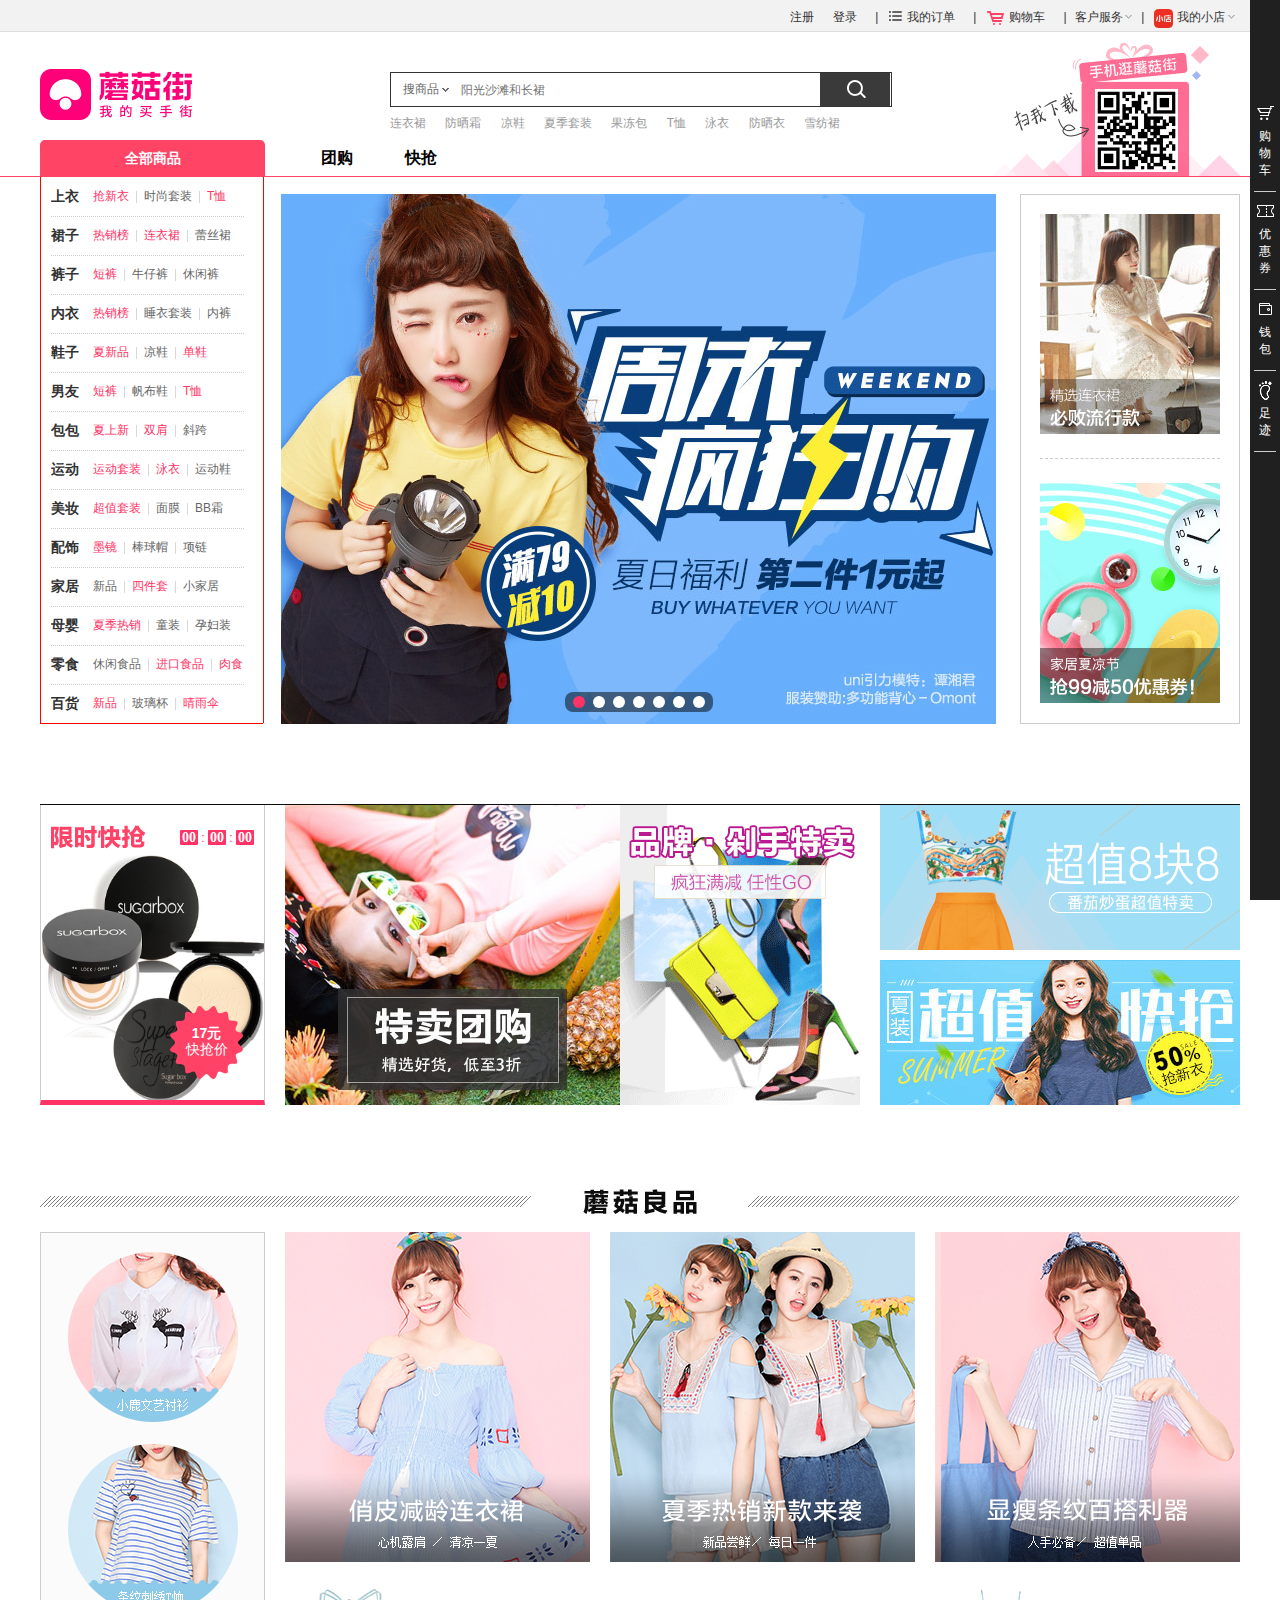
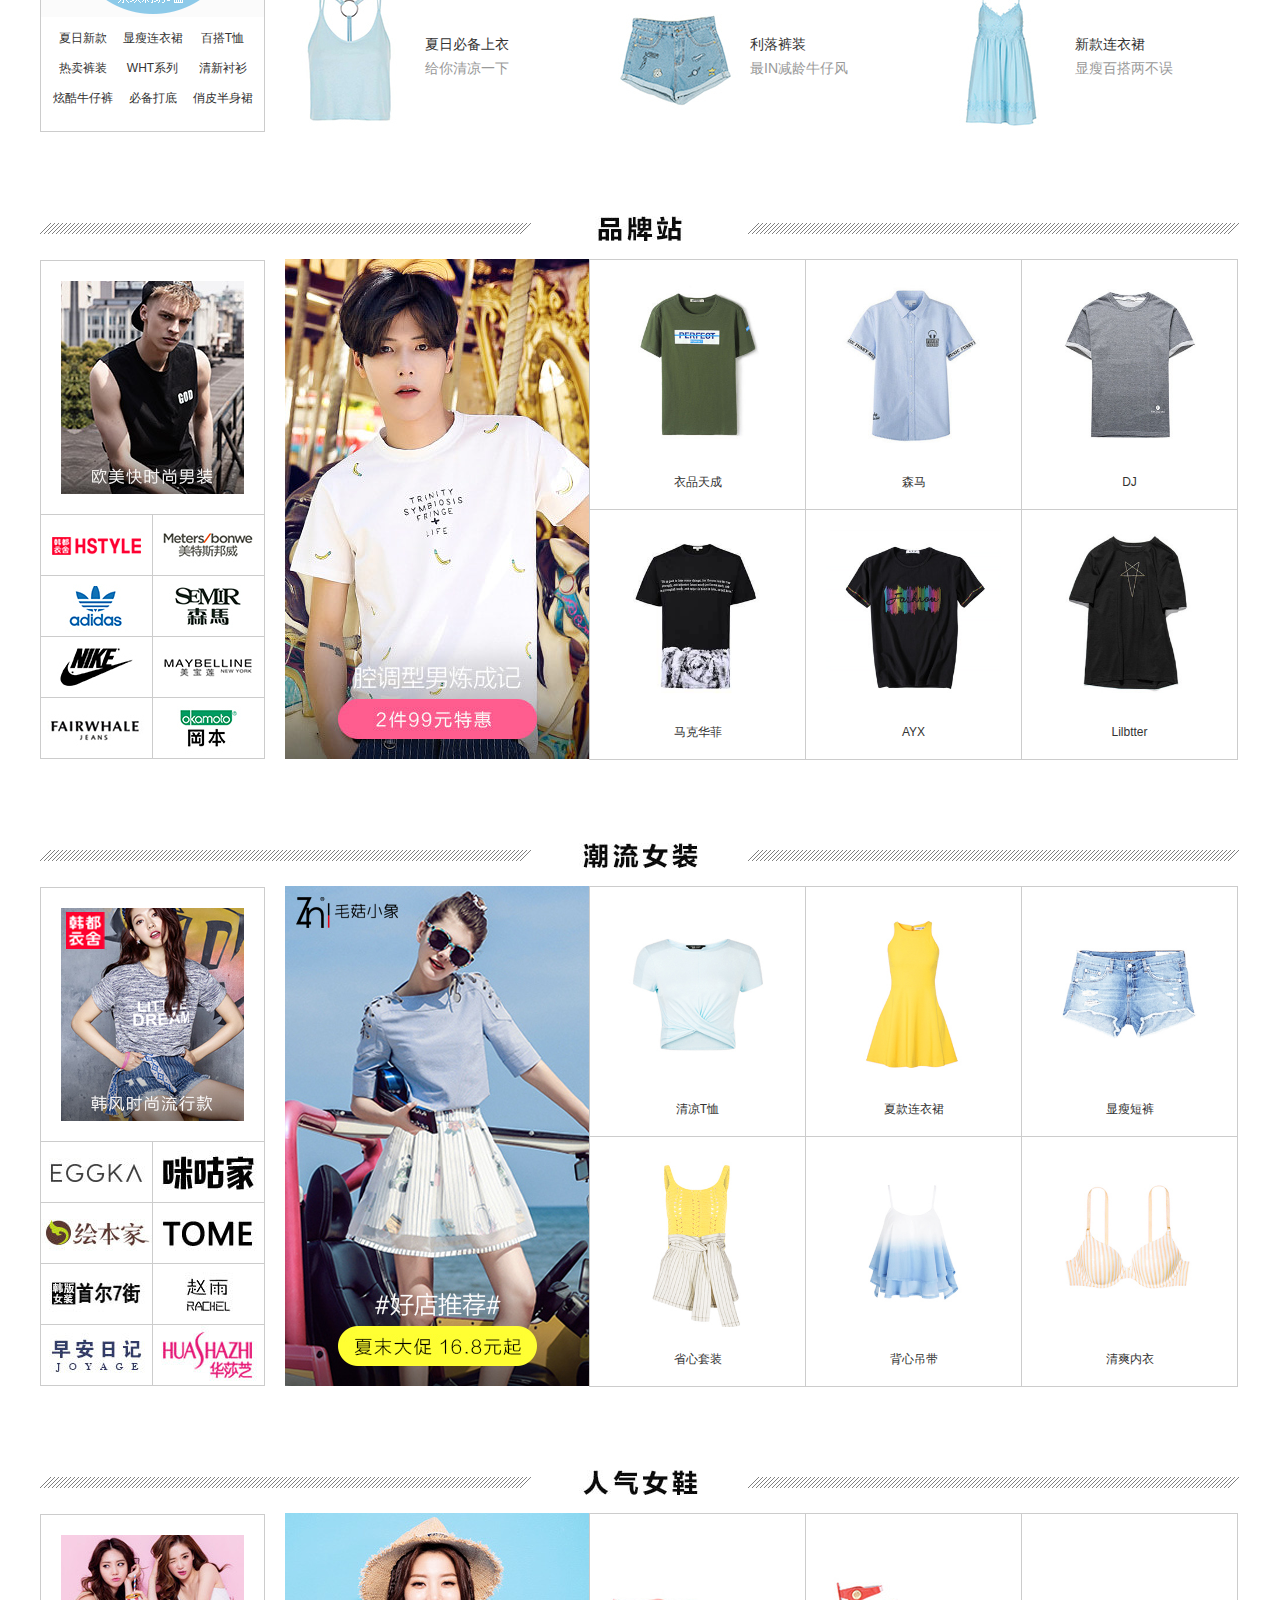
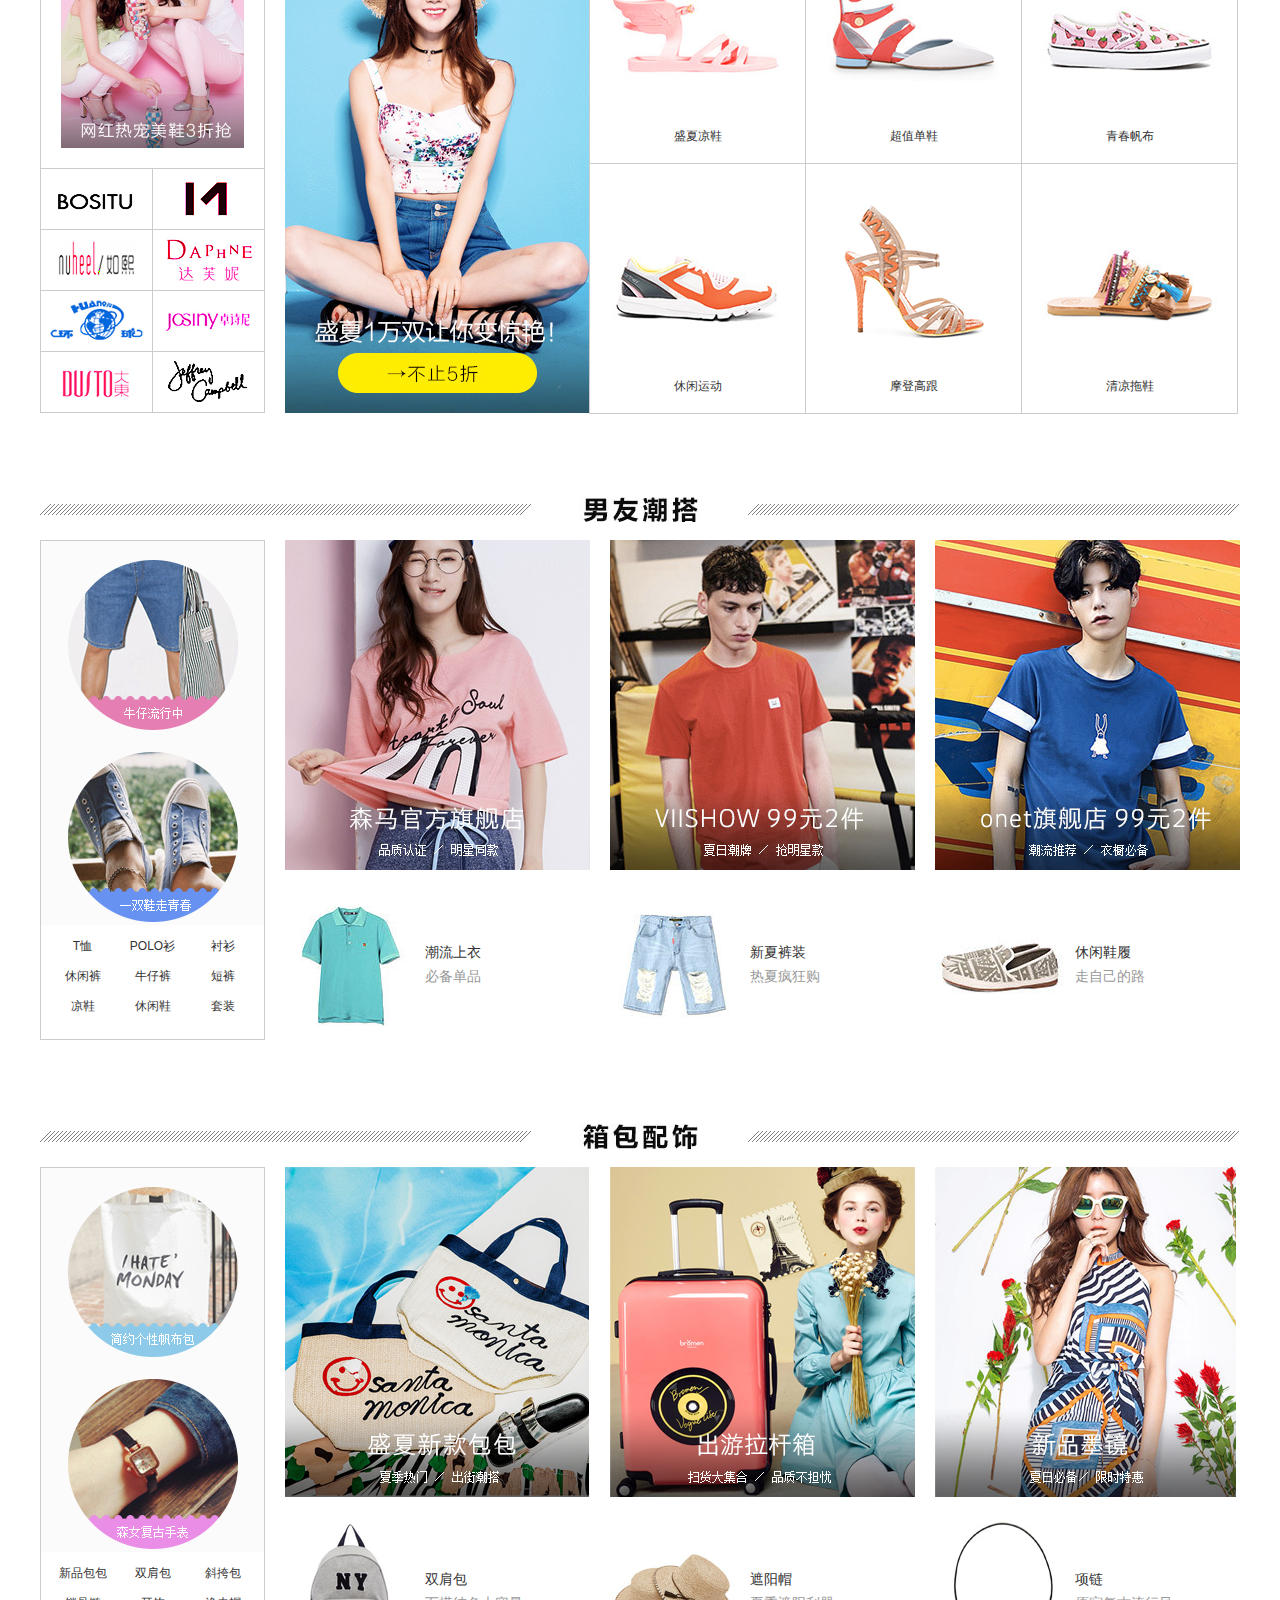
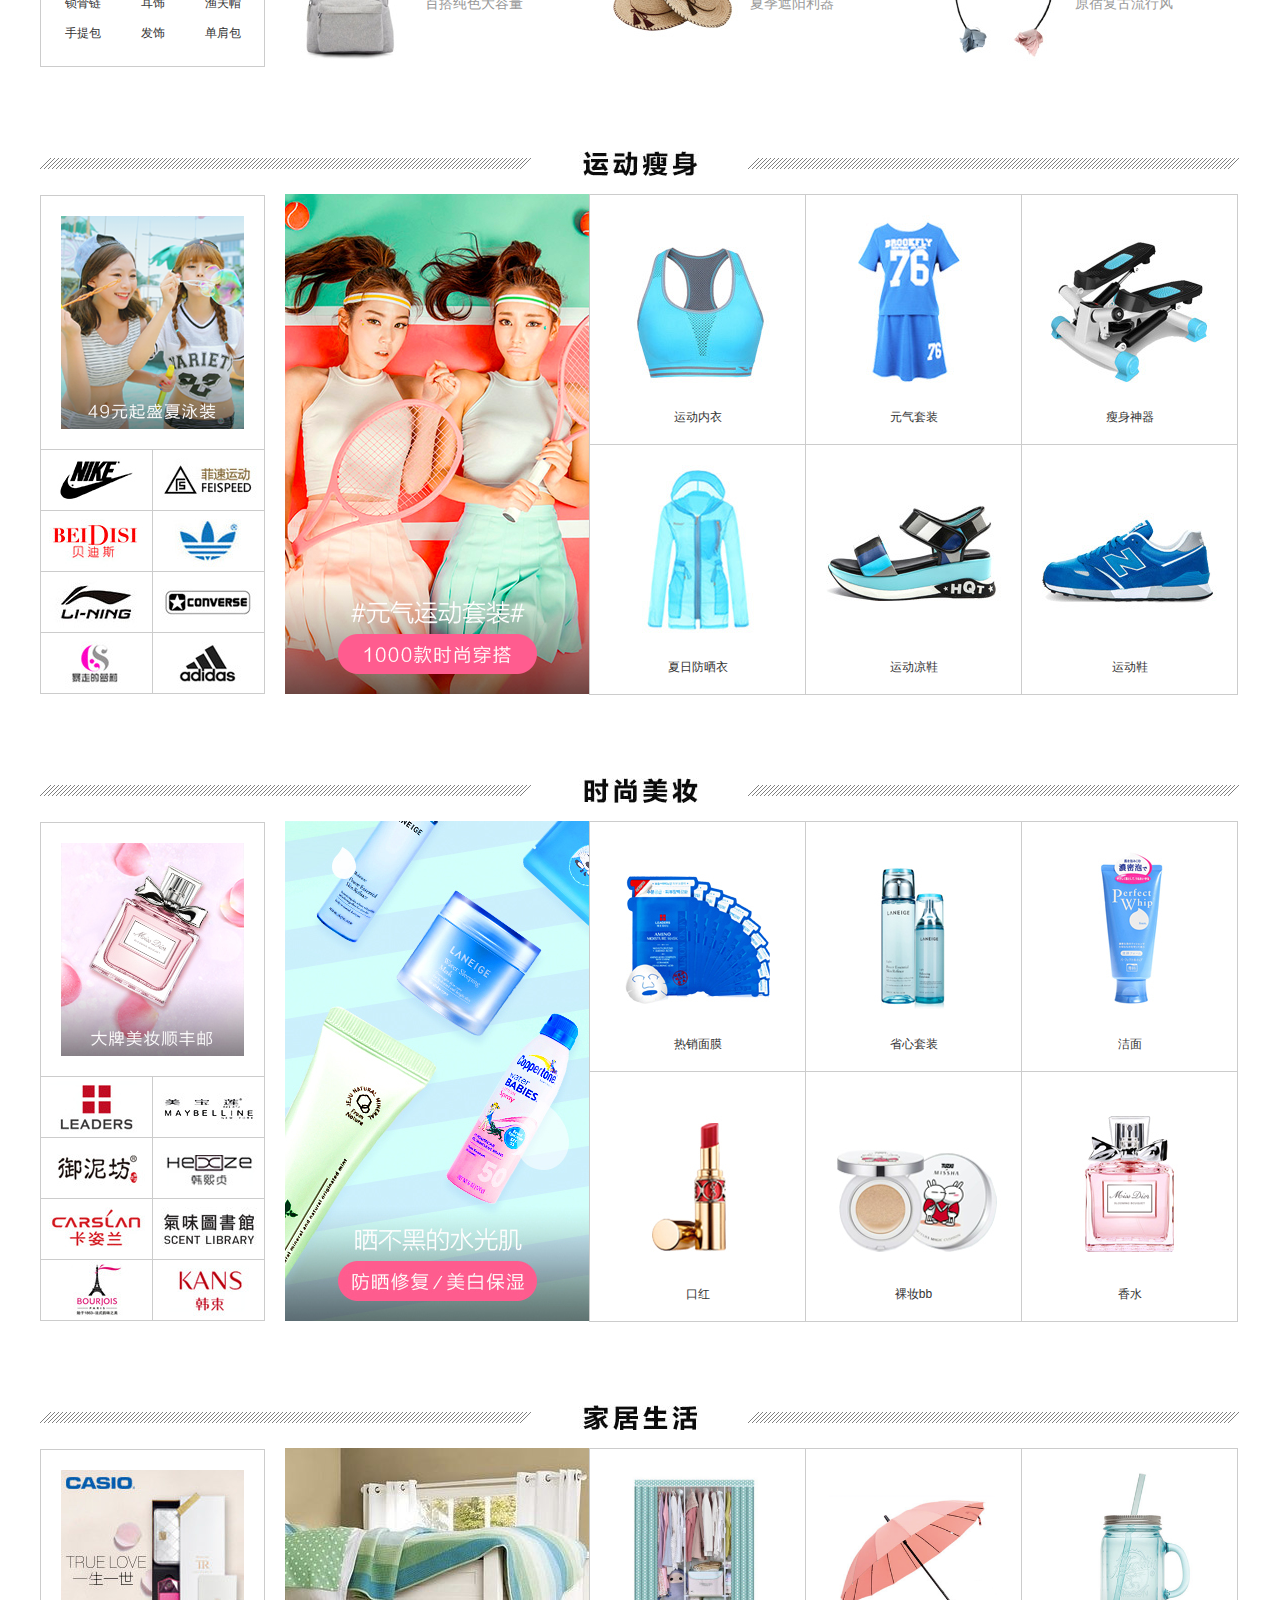
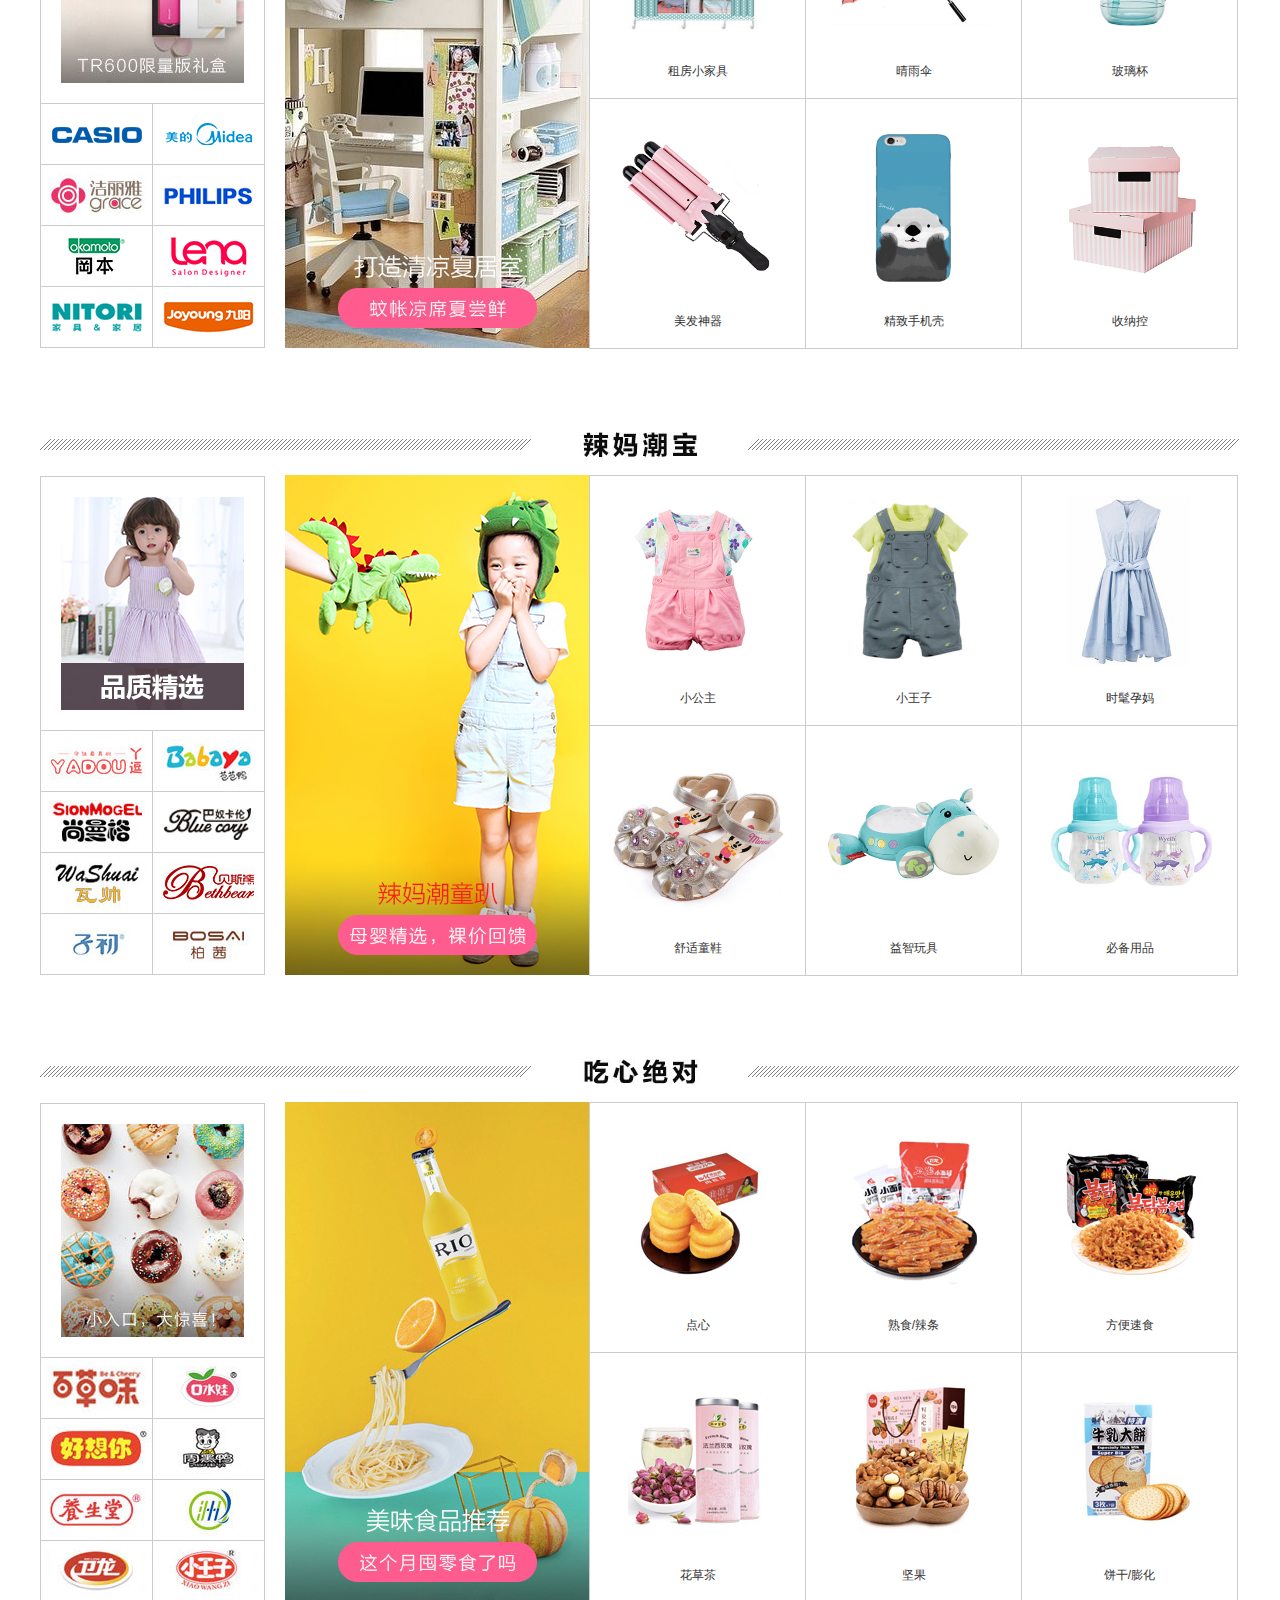
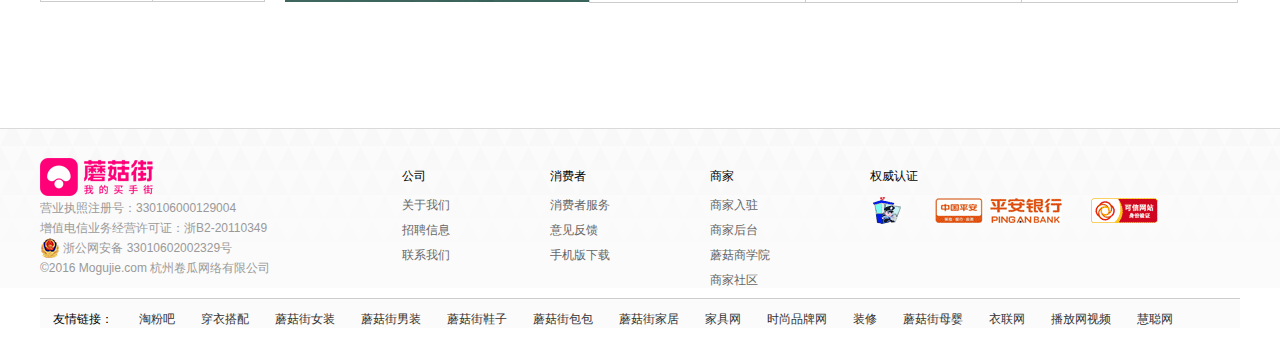
<file: html/index.html>
<!DOCTYPE html>
<html lang="en">
<head>
	<meta charset="UTF-8">
	<title>蘑菇街 - 我的买手街！</title>
	<link rel="icon" href="http://s16.mogucdn.com/new1/v1/bmisc/3ce382db3c8aaca5d07bd36711e77134/171169993508.ico" type="image/x-icon"/>
	<link rel="stylesheet" href="../css/common/base.css"/>
	<link rel="stylesheet" href="../css/common/common.css" />
	<link rel="stylesheet" href="../css/index.css"/>
	<link rel="stylesheet" href="../css/slide.css"/>
</head>
<body">
	<!-- 这里是右侧侧边栏开始 -->
	<div class="mgj_rightbar"></div>
	<!--右侧侧边栏结束-->
	<!-- 这里是头部开始 -->
	<div id="header"></div>
	<!--这里是头部中间-->
	<div id="header-mid">
		<div id="header-midData">
			<a href="#" title="蘑菇街首页" class="logo"></a>
			<div class="normal-search-content">
				<div class="top-nav-search">
					<!--搜索框-->
					<div class="search-inner-box">
						<!--搜索框-->
						<div class="selectbox">
							<!--搜索框左边-->
							<span class="selected">搜商品</span>
							<ol>
								<li>
									<a href="javascript:;">商品</a>
								</li>
								<li>
									<a href="javascript:;">店铺</a>
								</li>
							</ol>
						</div>
						<!--搜索框中间-->
						<form id="top-nav-form" method="get">
							<input class="ts-txt" type="text" placeholder="" />
							<input class="ts-btn" type="submit" value="搜 索" />
						</form>
					</div>
					<!--搜索框下部分-->
					<div class="ts_hotwords">
						<a class="ts_hotword" href="#">连衣裙</a>
						<a class="ts_hotword" href="#">防晒霜</a>
						<a class="ts_hotword" href="#">凉鞋</a>
						<a class="ts_hotword" href="#">夏季套装</a>
						<a class="ts_hotword" href="#">果冻包</a>
						<a class="ts_hotword" href="#">T恤</a>
						<a class="ts_hotword" href="#">泳衣</a>
						<a class="ts_hotword" href="#">防晒衣</a>
						<a class="ts_hotword" href="#">雪纺裙</a>
					</div>
				</div>
				<div class="nav-mogu-qrcode">
					<img alt="蘑菇街客户端" src="../img/mogujie_erweima.png" />
				</div>
			</div>
		</div>
	</div>
	<!--这里是头部中间结束-->
	<!-- 这里是头部结束 -->
	<!-- 这里是内容开始 -->
	<div id="content">
		<!--全部商品，团购，快抢-->
		<div class="wrap-h-n">
			<div class="header-nav">
				<ul class="nav-list">
					<li class="home">全部商品</li>
					<li><a target="_blank" href="#">团购</a></li>
					<li><a target="_blank" href="#">快抢</a></li>
				</ul>
			</div>
		</div>
		<!--次级导航横条开始-->
		<div id="j-mgj-primary">
			<!--内容-->
			<div class="primary-wrap">
				<!--左侧导航菜单开始-->
				<div class="primary-nav">
					<ul class="primary-nav-list">
						<li class="primary-nav-li">
							<!--直接数据-->
							<dl class="nav-wrap">
								<dt>
									<a target="_blank" href="#">上衣</a>
								</dt>
								<dd>
									<span>
										<a id="nav-wrap-color-a" target="_blank" href="#">抢新衣</a>
										<ins></ins>
										<a target="_blank" href="#">时尚套装</a>
										<ins></ins>
										<a id="nav-wrap-color-a" target="_blank" href="#">T恤</a>
									</span>
								</dd>
							</dl>
							<!--展开数据-->
							<div class="nav-move">
								<dl class="nav-move-warp">
									<dt>
										<a target="_blank" href="#">新品发布</a>
									</dt>
									<dd>
										<a target="_blank" href="#">衬衫</a>
										<a id="nav-wrap-color-a" target="_blank" href="#">雪纺衫</a>
										<a target="_blank" href="#">防晒衫</a>
										<a target="_blank" href="#">娃娃衫</a>
										<a target="_blank" href="#">俏皮露肩</a>
										<a id="nav-wrap-color-a" target="_blank" href="#">背心吊带</a>
										<a target="_blank" href="#">字母T恤</a>
										<a target="_blank" href="#">绑带衬衫</a>
										<a target="_blank" href="#">夏日花卉</a>
										<a target="_blank" href="#">针织薄衫</a>
									</dd>
								</dl>
								<dl class="nav-move-warp">
									<dt>
										<a target="_blank" href="#">当季热卖</a>
									</dt>
									<dd>
										<a id="nav-wrap-color-a" target="_blank" href="#">短款上衣</a>
										<a target="_blank" href="#">纯色T恤</a>
										<a target="_blank" href="#">开衫</a>
										<a target="_blank" href="#">薄外套</a>
										<a target="_blank" href="#">蕾丝衫</a>
										<a target="_blank" href="#">雪纺衬衫</a>
										<a id="nav-wrap-color-a" target="_blank" href="#">清凉透视</a>
										<a target="_blank" href="#">运动套装</a>
										<a target="_blank" href="#">格纹衬衫</a>
										<a target="_blank" href="#">情侣装</a>
									</dd>
								</dl>
								<dl class="nav-move-warp">
									<dt>
										<a target="_blank" href="#">流行元素</a>
									</dt>
									<dd>
										<a target="_blank" href="#">条纹</a>
										<a id="nav-wrap-color-a" target="_blank" href="#">一字领</a>
										<a target="_blank" href="#">印花</a>
										<a target="_blank" href="#">流苏</a>
										<a target="_blank" href="#">字母</a>
										<a target="_blank" href="#">蕾丝</a>
										<a target="_blank" href="#">系带</a>
										<a id="nav-wrap-color-a" target="_blank" href="#">荷叶边</a>
										<a target="_blank" href="#">性感V领</a>
										<a target="_blank" href="#">时尚挂脖</a>
										<a target="_blank" href="#">前短后长</a>
									</dd>
								</dl>
								<div class="nav-move-warp">
									<a target="_blank" href="#">
										<img src="../img/nav-move-1.jpg" />
									</a>
								</div>
							</div>
						</li>
						<li class="primary-nav-li">
							<dl class="nav-wrap">
								<dt>
									<a target="_blank" href="#">裙子</a>
								</dt>
								<dd>
									<span>
										<a id="nav-wrap-color-a" target="_blank" href="#">热销榜</a>
										<ins></ins>
										<a id="nav-wrap-color-a" target="_blank" href="#">连衣裙</a>
										<ins></ins>
										<a target="_blank" href="#">蕾丝裙</a>
									</span>
								</dd>
							</dl>
							<!--展开数据-->
							<div class="nav-move">
								<dl class="nav-move-warp">
									<dt>
										<a target="_blank" href="#">新品发布</a>
									</dt>
									<dd>
										<a target="_blank" href="#">韩范美裙</a>
										<a target="_blank" href="#">初夏新品</a>
										<a id="nav-wrap-color-a" target="_blank" href="#">收腰裙</a>
										<a target="_blank" href="#">半身裙</a>
										<a target="_blank" href="#">牛仔裙</a>
										<a target="_blank" href="#">衬衫裙</a>
										<a id="nav-wrap-color-a" target="_blank" href="#">百褶裙</a>
										<a target="_blank" href="#">包臀裙</a>
										<a target="_blank" href="#">大码裙子</a>
										<a target="_blank" href="#">长袖连衣裙</a>
										<a target="_blank" href="#">卫衣裙</a>
									</dd>
								</dl>
								<dl class="nav-move-warp">
									<dt>
										<a target="_blank" href="#">当季热卖</a>
									</dt>
									<dd>
										<a id="nav-wrap-color-a" target="_blank" href="#">裙子套装</a>
										<a target="_blank" href="#">连衣裙</a>
										<a target="_blank" href="#">蕾丝裙</a>
										<a target="_blank" href="#">T恤裙</a>
										<a target="_blank" href="#">背带裙</a>
										<a id="nav-wrap-color-a" target="_blank" href="#">小白裙</a>
										<a target="_blank" href="#">气质美裙</a>
										<a target="_blank" href="#">伞裙</a>
										<a target="_blank" href="#">针织裙</a>
										<a target="_blank" href="#">长裙</a>
									</dd>
								</dl>
								<dl class="nav-move-warp">
									<dt>
										<a target="_blank" href="#">女神最爱</a>
									</dt>
									<dd>
										<a target="_blank" href="#">甜美</a>
										<a target="_blank" href="#">时尚套装</a>
										<a id="nav-wrap-color-a" target="_blank" href="#">韩范</a>
										<a target="_blank" href="#">气质</a>
										<a target="_blank" href="#">清新女神</a>
										<a target="_blank" href="#">一步裙</a>
										<a target="_blank" href="#">飘逸长裙</a>
										<a target="_blank" href="#">流苏</a>
									</dd>
								</dl>
								<div class="nav-move-warp">
									<a target="_blank" href="#">
										<img src="../img/nav-move-2.jpg" />
									</a>
								</div>
							</div>
						</li>
						<li class="primary-nav-li">
							<dl class="nav-wrap">
								<dt>
									<a target="_blank" href="#">裤子</a>
								</dt>
								<dd>
									<span>
										<a id="nav-wrap-color-a" target="_blank" href="#">短裤</a>
										<ins></ins>
										<a target="_blank" href="#">牛仔裤</a>
										<ins></ins>
										<a target="_blank" href="#">休闲裤</a>
									</span>
								</dd>
							</dl>
							<!--展开数据-->
							<div class="nav-move">
								<dl class="nav-move-warp">
									<dt>
										<a target="_blank" href="#">新品发布</a>
									</dt>
									<dd>
										<a target="_blank" href="#">显瘦裤子榜</a>
										<a target="_blank" href="#">小脚裤</a>
										<a target="_blank" href="#">打底裤</a>
										<a id="nav-wrap-color-a" target="_blank" href="#">阔腿裤</a>
										<a target="_blank" href="#">高腰裤</a>
										<a id="nav-wrap-color-a" target="_blank" href="#">休闲裤</a>
										<a target="_blank" href="#">背带裤</a>
										<a target="_blank" href="#">大码裤</a>
									</dd>
								</dl>
								<dl class="nav-move-warp">
									<dt>
										<a target="_blank" href="#">当季热卖</a>
									</dt>
									<dd>
										<a id="nav-wrap-color-a" target="_blank" href="#">破洞牛仔裤</a>
										<a id="nav-wrap-color-a" target="_blank" href="#">磨边牛仔裤</a>
										<a target="_blank" href="#">显瘦牛仔裤</a>
										<a target="_blank" href="#">小脚牛仔裤</a>
										<a target="_blank" href="#">高腰牛仔裤</a>
										<a target="_blank" href="#">牛仔背带裤</a>
										<a target="_blank" href="#">黑色牛仔裤</a>
										<a target="_blank" href="#">纯棉打底裤</a>
										<a target="_blank" href="#">显瘦休闲裤</a>
									</dd>
								</dl>
								<dl class="nav-move-warp">
									<dt>
										<a target="_blank" href="#">流行元素</a>
									</dt>
									<dd>
										<a target="_blank" href="#">修身显瘦</a>
										<a id="nav-wrap-color-a" target="_blank" href="#">喇叭</a>
										<a target="_blank" href="#">韩版</a>
										<a target="_blank" href="#">纯棉</a>
										<a target="_blank" href="#">高腰</a>
										<a target="_blank" href="#">直筒</a>
										<a id="nav-wrap-color-a" target="_blank" href="#">阔腿</a>
										<a target="_blank" href="#">灯笼</a>
										<a target="_blank" href="#">卡通</a>
									</dd>
								</dl>
								<div class="nav-move-warp">
									<a target="_blank" href="#">
										<img src="../img/nav-move-3.jpg" />
									</a>
								</div>
							</div>
						</li>
						<li class="primary-nav-li">
							<dl class="nav-wrap">
								<dt>
									<a target="_blank" href="#">内衣</a>
								</dt>
								<dd>
									<span>
										<a id="nav-wrap-color-a" target="_blank" href="#">热销榜</a>
										<ins></ins>
										<a target="_blank" href="#">睡衣套装</a>
										<ins></ins>
										<a target="_blank" href="#">内裤</a>
									</span>
								</dd>
							</dl>
							<!--展开数据-->
							<div class="nav-move">
								<dl class="nav-move-warp">
									<dt>
										<a target="_blank" href="#">内衣</a>
									</dt>
									<dd>
										<a target="_blank" href="#">内衣套装</a>
										<a id="nav-wrap-color-a" target="_blank" href="#">调整型内衣</a>
										<a target="_blank" href="#">文胸</a>
										<a target="_blank" href="#">内裤</a>
										<a target="_blank" href="#">无痕内衣</a>
										<a target="_blank" href="#">性感内衣</a>
										<a target="_blank" href="#">运动内衣</a>
										<a target="_blank" href="#">抹胸</a>
									</dd>
								</dl>
								<dl class="nav-move-warp">
									<dt>
										<a target="_blank" href="#">家居睡衣</a>
									</dt>
									<dd>
										<a id="nav-wrap-color-a" target="_blank" href="#">睡衣套装</a>
										<a target="_blank" href="#">家居服</a>
										<a target="_blank" href="#">睡裙</a>
										<a target="_blank" href="#">甜美家居服</a>
										<a target="_blank" href="#">情侣睡衣</a>
										<a target="_blank" href="#">睡袍</a>
										<a target="_blank" href="#">性感睡衣</a>
									</dd>
								</dl>
								<dl class="nav-move-warp">
									<dt>
										<a target="_blank" href="#">袜子</a>
									</dt>
									<dd>
										<a target="_blank" href="#">短袜</a>
										<a target="_blank" href="#">瘦腿袜</a>
										<a id="nav-wrap-color-a" target="_blank" href="#">船袜</a>
										<a target="_blank" href="#">丝袜</a>
										<a target="_blank" href="#">堆堆袜</a>
										<a target="_blank" href="#">过膝袜</a>
										<a target="_blank" href="#">连裤袜</a>
										<a target="_blank" href="#">打底袜</a>
									</dd>
								</dl>
								<div class="nav-move-warp">
									<a target="_blank" href="#">
										<img src="../img/nav-move-4.png" />
									</a>
								</div>
							</div>
						</li>
						<li class="primary-nav-li">
							<dl class="nav-wrap">
								<dt>
									<a target="_blank" href="#">鞋子</a>
								</dt>
								<dd>
									<span>
										<a id="nav-wrap-color-a" target="_blank" href="#">夏新品</a>
										<ins></ins>
										<a target="_blank" href="#">凉鞋</a>
										<ins></ins>
										<a id="nav-wrap-color-a" target="_blank" href="#">单鞋</a>
									</span>
								</dd>
							</dl>
							<!--展开数据-->
							<div class="nav-move">
								<dl class="nav-move-warp">
									<dt>
										<a target="_blank" href="#">人气热销</a>
									</dt>
									<dd>
										<a id="nav-wrap-color-a" target="_blank" href="#">凉鞋</a>
										<a target="_blank" href="#">单鞋</a>
										<a id="nav-wrap-color-a" target="_blank" href="#">小白鞋</a>
										<a target="_blank" href="#">帆布鞋</a>
										<a target="_blank" href="#">运动鞋</a>
										<a id="nav-wrap-color-a" target="_blank" href="#">厚底鞋</a>
										<a id="nav-wrap-color-a" target="_blank" href="#">一脚蹬</a>
										<a target="_blank" href="#">绑带美鞋</a>
										<a target="_blank" href="#">增高鞋</a>
										<a target="_blank" href="#">拖鞋</a>
										<a target="_blank" href="#">乐福鞋</a>
										<a target="_blank" href="#">牛津鞋</a>
									</dd>
								</dl>
								<dl class="nav-move-warp">
									<dt>
										<a target="_blank" href="#">热门推荐</a>
									</dt>
									<dd>
										<a id="nav-wrap-color-a" target="_blank" href="#">当季热卖</a>
										<a id="nav-wrap-color-a" target="_blank" href="#">玛丽珍鞋</a>
										<a target="_blank" href="#">高帮鞋</a>
										<a target="_blank" href="#">中跟单鞋</a>
										<a target="_blank" href="#">坡跟鞋</a>
										<a id="nav-wrap-color-a" target="_blank" href="#">文艺单鞋</a>
										<a target="_blank" href="#">平底靴</a>
										<a target="_blank" href="#">甜美高跟</a>
										<a target="_blank" href="#">厚底帆布</a>
										<a target="_blank" href="#">懒人鞋</a>
										<a target="_blank" href="#">松糕鞋</a>
										<a target="_blank" href="#">圆头鞋</a>
									</dd>
								</dl>
								<dl class="nav-move-warp">
									<dt>
										<a target="_blank" href="#">经典直击</a>
									</dt>
									<dd>
										<a id="nav-wrap-color-a" target="_blank" href="#">明星同款</a>
										<a target="_blank" href="#">韩版运动</a>
										<a id="nav-wrap-color-a" target="_blank" href="#">韩范</a>
										<a id="nav-wrap-color-a" target="_blank" href="#">情侣款</a>
										<a target="_blank" href="#">学生党</a>
										<a target="_blank" href="#">复古擦色</a>
										<a target="_blank" href="#">欧美范</a>
										<a target="_blank" href="#">学院休闲</a>
										<a target="_blank" href="#">舒适平底</a>
										<a target="_blank" href="#">板鞋</a>
										<a target="_blank" href="#">流苏</a>
										<a target="_blank" href="#">套脚</a>
										<a target="_blank" href="#">拉链款</a>
									</dd>
								</dl>
								<div class="nav-move-warp">
									<a target="_blank" href="#">
										<img src="../img/nav-move-5.jpg" />
									</a>
								</div>
							</div>
						</li>
						<li class="primary-nav-li">
							<dl class="nav-wrap">
								<dt>
									<a target="_blank" href="#">男友</a>
								</dt>
								<dd>
									<span>
										<a id="nav-wrap-color-a" target="_blank" href="#">短裤</a>
										<ins></ins>
										<a target="_blank" href="#">帆布鞋</a>
										<ins></ins>
										<a id="nav-wrap-color-a" target="_blank" href="#">T恤</a>
									</span>
								</dd>
							</dl>
							<!--展开数据-->
							<div class="nav-move">
								<dl class="nav-move-warp">
									<dt>
										<a target="_blank" href="#">一周新品直击</a>
									</dt>
									<dd>
										<a id="nav-wrap-color-a" target="_blank" href="#">短裤</a>
										<a target="_blank" href="#">T恤</a>
										<a target="_blank" href="#">休闲鞋</a>
										<a id="nav-wrap-color-a" target="_blank" href="#">POLO衫</a>
										<a target="_blank" href="#">牛仔裤</a>
										<a target="_blank" href="#">休闲裤</a>
										<a id="nav-wrap-color-a" target="_blank" href="#">帆布鞋</a>
									</dd>
								</dl>
								<dl class="nav-move-warp">
									<dt>
										<a target="_blank" href="#">当季热卖</a>
									</dt>
									<dd>
										<a id="nav-wrap-color-a" target="_blank" href="#">T恤</a>
										<a target="_blank" href="#">短裤</a>
										<a target="_blank" href="#">背心</a>
										<a target="_blank" href="#">POLO衫</a>
										<a target="_blank" href="#">防晒衣</a>
										<a target="_blank" href="#">牛仔裤</a>
										<a target="_blank" href="#">休闲裤</a>
										<a target="_blank" href="#">男士内衣</a>
										<a id="nav-wrap-color-a" target="_blank" href="#">休闲鞋</a>
										<a target="_blank" href="#">帆布鞋</a>
										<a id="nav-wrap-color-a" target="_blank" href="#">人字拖</a>
									</dd>
								</dl>
								<dl class="nav-move-warp">
									<dt>
										<a target="_blank" href="#">潮流元素</a>
									</dt>
									<dd>
										<a target="_blank" href="#">九分裤</a>
										<a target="_blank" href="#">单宁风</a>
										<a target="_blank" href="#">一脚蹬</a>
										<a id="nav-wrap-color-a" target="_blank" href="#">情侣装</a>
										<a id="nav-wrap-color-a" target="_blank" href="#">棉麻风</a>
										<a target="_blank" href="#">工装裤</a>
										<a target="_blank" href="#">条纹装</a>
										<a id="nav-wrap-color-a" target="_blank" href="#">麻底鞋</a>
									</dd>
								</dl>
								<div class="nav-move-warp">
									<a target="_blank" href="#">
										<img src="../img/nav-move-6.jpg" />
									</a>
								</div>
							</div>
						</li>
						<li class="primary-nav-li">
							<dl class="nav-wrap">
								<dt>
									<a target="_blank" href="#">包包</a>
								</dt>
								<dd>
									<span>
										<a id="nav-wrap-color-a" target="_blank" href="#">夏上新</a>
										<ins></ins>
										<a id="nav-wrap-color-a" target="_blank" href="#">双肩</a>
										<ins></ins>
										<a target="_blank" href="#">斜跨</a>
									</span>
								</dd>
							</dl>
							<!--展开数据-->
							<div class="nav-move">
								<dl class="nav-move-warp">
									<dt>
										<a target="_blank" href="#">热门</a>
									</dt>
									<dd>
										<a target="_blank" href="#">新品</a>
										<a id="nav-wrap-color-a" target="_blank" href="#">双肩包</a>
										<a id="nav-wrap-color-a" target="_blank" href="#">斜挎包</a>
										<a target="_blank" href="#">手提包</a>
										<a target="_blank" href="#">单肩包</a>
										<a target="_blank" href="#">百搭大包</a>
										<a id="nav-wrap-color-a" target="_blank" href="#">迷你小包</a>
										<a id="nav-wrap-color-a" target="_blank" href="#">旅行箱包</a>
										<a target="_blank" href="#">女士钱包</a>
										<a target="_blank" href="#">男士钱包</a>
										<a id="nav-wrap-color-a" target="_blank" href="#">香风链条</a>
										<a target="_blank" href="#">手拿包</a>
									</dd>
								</dl>
								<dl class="nav-move-warp">
									<dt>
										<a target="_blank" href="#">款式</a>
									</dt>
									<dd>
										<a id="nav-wrap-color-a" target="_blank" href="#">双肩包</a>
										<a target="_blank" href="#">斜挎包</a>
										<a target="_blank" href="#">单肩包</a>
										<a target="_blank" href="#">手提包</a>
										<a target="_blank" href="#">钱包</a>
										<a id="nav-wrap-color-a" target="_blank" href="#">旅行箱</a>
										<a target="_blank" href="#">手拿包</a>
										<a target="_blank" href="#">帆布包</a>
										<a target="_blank" href="#">mini小包</a>
									</dd>
								</dl>
								<dl class="nav-move-warp">
									<dt>
										<a target="_blank" href="#">流行</a>
									</dt>
									<dd>
										<a id="nav-wrap-color-a" target="_blank" href="#">链条包</a>
										<a target="_blank" href="#">贝壳包</a>
										<a target="_blank" href="#">水桶包</a>
										<a target="_blank" href="#">方行包</a>
										<a target="_blank" href="#">复古包</a>
										<a target="_blank" href="#">卡通包</a>
										<a target="_blank" href="#">柳钉包</a>
										<a target="_blank" href="#">邮差包</a>
										<a target="_blank" href="#">子母包</a>
										<a target="_blank" href="#">印花包</a>
										<a target="_blank" href="#">帆布包</a>
									</dd>
								</dl>
								<div class="nav-move-warp">
									<a target="_blank" href="#">
										<img src="../img/nav-move-7.jpg" />
									</a>
								</div>
							</div>
						</li>
						<li class="primary-nav-li">
							<dl class="nav-wrap">
								<dt>
									<a target="_blank" href="#">运动</a>
								</dt>
								<dd>
									<span>
										<a id="nav-wrap-color-a" target="_blank" href="#">运动套装</a>
										<ins></ins>
										<a id="nav-wrap-color-a" target="_blank" href="#">泳衣</a>
										<ins></ins>
										<a target="_blank" href="#">运动鞋</a>
									</span>
								</dd>
							</dl>
							<!--展开数据-->
							<div class="nav-move">
								<dl class="nav-move-warp">
									<dt>
										<a target="_blank" href="#">女生专区</a>
									</dt>
									<dd>
										<a id="nav-wrap-color-a" target="_blank" href="#">运动套装</a>
										<a target="_blank" href="#">运动上衣</a>
										<a target="_blank" href="#">运动内衣</a>
										<a target="_blank" href="#">防晒衣</a>
										<a target="_blank" href="#">泳衣</a>
										<a id="nav-wrap-color-a" target="_blank" href="#">厚底鞋</a>
										<a target="_blank" href="#">运动裤</a>
										<a target="_blank" href="#">健身服</a>
										<a id="nav-wrap-color-a" target="_blank" href="#">女运动鞋</a>
										<a target="_blank" href="#">运动凉鞋</a>
									</dd>
								</dl>
								<dl class="nav-move-warp">
									<dt>
										<a target="_blank" href="#">瘦身美体</a>
									</dt>
									<dd>
										<a id="nav-wrap-color-a" target="_blank" href="#">减脂神器</a>
										<a id="nav-wrap-color-a" target="_blank" href="#">瑜伽</a>
										<a target="_blank" href="#">游泳</a>
										<a target="_blank" href="#">跳绳</a>
										<a target="_blank" href="#">呼啦圈</a>
										<a target="_blank" href="#">哑铃</a>
										<a target="_blank" href="#">拉力器</a>
										<a target="_blank" href="#">体重秤</a>
										<a target="_blank" href="#">其他运动品牌</a>
									</dd>
								</dl>
								<dl class="nav-move-warp">
									<dt>
										<a target="_blank" href="#">男生专区</a>
									</dt>
									<dd>
										<a id="nav-wrap-color-a" target="_blank" href="#">男跑步鞋</a>
										<a target="_blank" href="#">男运动鞋</a>
										<a target="_blank" href="#">男休闲鞋</a>
										<a target="_blank" href="#">运动上衣</a>
										<a target="_blank" href="#">运动裤</a>
										<a target="_blank" href="#">情侣套装</a>
									</dd>
								</dl>
								<div class="nav-move-warp">
									<a target="_blank" href="#">
										<img src="../img/nav-move-8.jpg" />
									</a>
								</div>
							</div>
						</li>
						<li class="primary-nav-li">
							<dl class="nav-wrap">
								<dt>
									<a target="_blank" href="#">美妆</a>
								</dt>
								<dd>
									<span>
										<a id="nav-wrap-color-a" target="_blank" href="#">超值套装</a>
										<ins></ins>
										<a target="_blank" href="#">面膜</a>
										<ins></ins>
										<a target="_blank" href="#">BB霜</a>
									</span>
								</dd>
							</dl>
							<!--展开数据-->
							<div class="nav-move">
								<dl class="nav-move-warp">
									<dt>
										<a target="_blank" href="#">必备护肤</a>
									</dt>
									<dd>
										<a id="nav-wrap-color-a" target="_blank" href="#">补水保湿</a>
										<a target="_blank" href="#">美白淡斑</a>
										<a target="_blank" href="#">洁面</a>
										<a id="nav-wrap-color-a" target="_blank" href="#">人气面膜</a>
										<a target="_blank" href="#">水乳</a>
										<a target="_blank" href="#">眼唇护理</a>
										<a target="_blank" href="#">T区护理</a>
										<a target="_blank" href="#">护唇膏</a>
										<a target="_blank" href="#">精华</a>
										<a id="nav-wrap-color-a" target="_blank" href="#">护肤套装</a>
										<a id="nav-wrap-color-a" target="_blank" href="#">防晒霜</a>
										<a target="_blank" href="#">男士护肤</a>
									</dd>
								</dl>
								<dl class="nav-move-warp">
									<dt>
										<a target="_blank" href="#">潮流彩妆</a>
									</dt>
									<dd>
										<a target="_blank" href="#">妆前隔离</a>
										<a id="nav-wrap-color-a" target="_blank" href="#">BB霜</a>
										<a target="_blank" href="#">遮瑕粉底</a>
										<a target="_blank" href="#">腮红</a>
										<a target="_blank" href="#">阴影高光</a>
										<a target="_blank" href="#">定妆散粉</a>
										<a id="nav-wrap-color-a" target="_blank" href="#">口红</a>
										<a target="_blank" href="#">眼妆</a>
										<a target="_blank" href="#">眉笔</a>
										<a target="_blank" href="#">美妆工具</a>
										<a target="_blank" href="#">彩妆套装</a>
										<a target="_blank" href="#">香水</a>
									</dd>
								</dl>
								<dl class="nav-move-warp">
									<dt>
										<a target="_blank" href="#">个人护理</a>
									</dt>
									<dd>
										<a id="nav-wrap-color-a" target="_blank" href="#">脱毛膏</a>
										<a id="nav-wrap-color-a" target="_blank" href="#">洗发护理</a>
										<a target="_blank" href="#">烫染造型</a>
										<a target="_blank" href="#">沐浴乳</a>
										<a target="_blank" href="#">身体乳</a>
										<a target="_blank" href="#">全身呵护</a>
										<a target="_blank" href="#">手足护理</a>
										<a id="nav-wrap-color-a" target="_blank" href="#">美胸瘦身</a>
										<a target="_blank" href="#">指甲油</a>
										<a target="_blank" href="#">口腔护理</a>
										<a target="_blank" href="#">精油</a>
										<a target="_blank" href="#">卫生巾</a>
									</dd>
								</dl>
								<div class="nav-move-warp">
									<a target="_blank" href="#">
										<img src="../img/nav-move-9.jpg" />
									</a>
								</div>
							</div>
						</li>
						<li class="primary-nav-li">
							<dl class="nav-wrap">
								<dt>
									<a target="_blank" href="#">配饰</a>
								</dt>
								<dd>
									<span>
										<a id="nav-wrap-color-a" target="_blank" href="#">墨镜</a>
										<ins></ins>
										<a target="_blank" href="#">棒球帽</a>
										<ins></ins>
										<a target="_blank" href="#">项链</a>
									</span>
								</dd>
							</dl>
							<!--展开数据-->
							<div class="nav-move">
								<dl class="nav-move-warp">
									<dt>
										<a target="_blank" href="#">夏季新品</a>
									</dt>
									<dd>
										<a id="nav-wrap-color-a" target="_blank" href="#">手表</a>
										<a target="_blank" href="#">锁骨链</a>
										<a target="_blank" href="#">帽子</a>
										<a target="_blank" href="#">发饰</a>
										<a target="_blank" href="#">戒指</a>
										<a target="_blank" href="#">眼镜框</a>
										<a id="nav-wrap-color-a" target="_blank" href="#">耳饰</a>
										<a target="_blank" href="#">棒球帽</a>
										<a id="nav-wrap-color-a" target="_blank" href="#">墨镜</a>
										<a id="nav-wrap-color-a" target="_blank" href="#">手链</a>
										<a target="_blank" href="#">耳钉</a>
										<a target="_blank" href="#">男士手表</a>
										<a target="_blank" href="#">皮带</a>
									</dd>
								</dl>
								<dl class="nav-move-warp">
									<dt>
										<a target="_blank" href="#">潮流速递</a>
									</dt>
									<dd>
										<a id="nav-wrap-color-a" target="_blank" href="#">几何项链</a>
										<a target="_blank" href="#">情侣手表</a>
										<a target="_blank" href="#">银饰</a>
										<a target="_blank" href="#">发箍</a>
										<a id="nav-wrap-color-a" target="_blank" href="#">吊坠</a>
										<a target="_blank" href="#">组合戒指</a>
										<a target="_blank" href="#">手镯</a>
										<a id="nav-wrap-color-a" target="_blank" href="#">项链</a>
										<a id="nav-wrap-color-a" target="_blank" href="#">渔夫帽</a>
										<a target="_blank" href="#">脚链</a>
										<a target="_blank" href="#">男士墨镜</a>
									</dd>
								</dl>
								<dl class="nav-move-warp">
									<dt>
										<a target="_blank" href="#">特色配饰</a>
									</dt>
									<dd>
										<a target="_blank" href="#">轻奢珠宝</a>
										<a id="nav-wrap-color-a" target="_blank" href="#">腰带</a>
										<a target="_blank" href="#">胸针</a>
										<a target="_blank" href="#">假领子</a>
										<a id="nav-wrap-color-a" target="_blank" href="#">新娘配饰</a>
										<a target="_blank" href="#">假发</a>
										<a target="_blank" href="#">草帽</a>
										<a id="nav-wrap-color-a" target="_blank" href="#">纹身贴</a>
										<a target="_blank" href="#">钥匙扣</a>
										<a id="nav-wrap-color-a" target="_blank" href="#">方巾</a>
									</dd>
								</dl>
								<div class="nav-move-warp">
									<a target="_blank" href="#">
										<img src="../img/nav-move-10.jpg" />
									</a>
								</div>
							</div>
						</li>
						<li class="primary-nav-li">
							<dl class="nav-wrap">
								<dt>
									<a target="_blank" href="#">家居</a>
								</dt>
								<dd>
									<span>
										<a target="_blank" href="#">新品</a>
										<ins></ins>
										<a id="nav-wrap-color-a" target="_blank" href="#">四件套</a>
										<ins></ins>
										<a target="_blank" href="#">小家居</a>
									</span>
								</dd>
							</dl>
							<!--展开数据-->
							<div class="nav-move">
								<dl class="nav-move-warp">
									<dt>
										<a target="_blank" href="#">家纺布艺</a>
									</dt>
									<dd>
										<a id="nav-wrap-color-a" target="_blank" href="#">四件套</a>
										<a target="_blank" href="#">被子</a>
										<a id="nav-wrap-color-a" target="_blank" href="#">美翻了窗帘</a>
										<a target="_blank" href="#">枕头</a>
										<a id="nav-wrap-color-a" target="_blank" href="#">沙发垫</a>
										<a id="nav-wrap-color-a" target="_blank" href="#">抱枕</a>
										<a target="_blank" href="#">毛毯</a>
										<a target="_blank" href="#">床垫</a>
										<a target="_blank" href="#">桌布</a>
										<a target="_blank" href="#">毛毯地毯</a>
										<a id="nav-wrap-color-a" target="_blank" href="#">枕头</a>
										<a target="_blank" href="#">座垫</a>
										<a target="_blank" href="#">被套</a>
										<a target="_blank" href="#">床单</a>
									</dd>
								</dl>
								<dl class="nav-move-warp">
									<dt>
										<a target="_blank" href="#">家具家饰</a>
									</dt>
									<dd>
										<a id="nav-wrap-color-a" target="_blank" href="#">墙贴</a>
										<a id="nav-wrap-color-a" target="_blank" href="#">衣柜</a>
										<a target="_blank" href="#">鞋架</a>
										<a target="_blank" href="#">绿植</a>
										<a id="nav-wrap-color-a" target="_blank" href="#">花架</a>
										<a target="_blank" href="#">桌子</a>
										<a target="_blank" href="#">装饰画</a>
										<a target="_blank" href="#">香薰</a>
										<a id="nav-wrap-color-a" target="_blank" href="#">沙发</a>
										<a target="_blank" href="#">摆件</a>
										<a target="_blank" href="#">DIY</a>
										<a target="_blank" href="#">置物架</a>
									</dd>
								</dl>
								<dl class="nav-move-warp">
									<dt>
										<a target="_blank" href="#">美味厨房</a>
									</dt>
									<dd>
										<a target="_blank" href="#">锅具</a>
										<a id="nav-wrap-color-a" target="_blank" href="#">碗</a>
										<a target="_blank" href="#">叉勺筷</a>
										<a target="_blank" href="#">调味罐</a>
										<a target="_blank" href="#">饭盒</a>
										<a target="_blank" href="#">烘焙器具</a>
										<a target="_blank" href="#">保鲜罐</a>
										<a target="_blank" href="#">围裙</a>
										<a id="nav-wrap-color-a" target="_blank" href="#">厨房小家电</a>
										<a target="_blank" href="#">厨房清洁</a>
										<a target="_blank" href="#">橡胶手套</a>
										<a target="_blank" href="#">隔热手套</a>
									</dd>
								</dl>
								<div class="nav-move-warp">
									<a target="_blank" href="#">
										<img src="../img/nav-move-11.png" />
									</a>
								</div>
							</div>
						</li>
						<li class="primary-nav-li">
							<dl class="nav-wrap">
								<dt>
									<a target="_blank" href="#">母婴</a>
								</dt>
								<dd>
									<span>
										<a id="nav-wrap-color-a" target="_blank" href="#">夏季热销</a>
										<ins></ins>
										<a target="_blank" href="#">童装</a>
										<ins></ins>
										<a target="_blank" href="#">孕妇装</a>
									</span>
								</dd>
							</dl>
							<!--展开数据-->
							<div class="nav-move">
								<dl class="nav-move-warp">
									<dt>
										<a target="_blank" href="#">童装</a>
									</dt>
									<dd>
										<a id="nav-wrap-color-a" target="_blank" href="#">夏季热销</a>
										<a target="_blank" href="#">女童</a>
										<a target="_blank" href="#">男童</a>
										<a target="_blank" href="#">婴装</a>
										<a id="nav-wrap-color-a" target="_blank" href="#">童鞋</a>
										<a target="_blank" href="#">运动鞋</a>
										<a target="_blank" href="#">童裤</a>
										<a target="_blank" href="#">连衣裙</a>
										<a target="_blank" href="#">T恤</a>
										<a target="_blank" href="#">衬衫</a>
										<a target="_blank" href="#">卫衣</a>
										<a id="nav-wrap-color-a" target="_blank" href="#">婴儿礼盒</a>
										<a target="_blank" href="#">家居服</a>
										<a target="_blank" href="#">套装</a>
										<a target="_blank" href="#">亲子装</a>
									</dd>
								</dl>
								<dl class="nav-move-warp">
									<dt>
										<a target="_blank" href="#">辣妈</a>
									</dt>
									<dd>
										<a target="_blank" href="#">孕妇装</a>
										<a target="_blank" href="#">孕妇裤</a>
										<a id="nav-wrap-color-a" target="_blank" href="#">连衣裙</a>
										<a target="_blank" href="#">妈咪套装</a>
										<a id="nav-wrap-color-a" target="_blank" href="#">打底裤</a>
										<a target="_blank" href="#">产期产后</a>
										<a target="_blank" href="#">家居服</a>
										<a target="_blank" href="#">托腹裤</a>
										<a target="_blank" href="#">束缚带</a>
										<a target="_blank" href="#">哺乳内衣</a>
										<a target="_blank" href="#">孕产洗护</a>
									</dd>
								</dl>
								<dl class="nav-move-warp">
									<dt>
										<a target="_blank" href="#">玩具用品</a>
									</dt>
									<dd>
										<a id="nav-wrap-color-a" target="_blank" href="#">益智早教</a>
										<a target="_blank" href="#">毛绒玩具</a>
										<a target="_blank" href="#">电动遥控</a>
										<a target="_blank" href="#">童车</a>
										<a target="_blank" href="#">婴儿床品</a>
										<a target="_blank" href="#">童书</a>
										<a target="_blank" href="#">童包</a>
										<a target="_blank" href="#">奶瓶</a>
										<a target="_blank" href="#">洗护</a>
										<a id="nav-wrap-color-a" target="_blank" href="#">喂哺</a>
										<a target="_blank" href="#">幼儿学步</a>
										<a target="_blank" href="#">安全出行</a>
										<a id="nav-wrap-color-a" target="_blank" href="#">纸尿裤</a>
									</dd>
								</dl>
								<div class="nav-move-warp">
									<a target="_blank" href="#">
										<img src="../img/nav-move-12.jpg" />
									</a>
								</div>
							</div>
						</li>
						<li class="primary-nav-li">
							<dl class="nav-wrap">
								<dt>
									<a target="_blank" href="#">零食</a>
								</dt>
								<dd>
									<span>
										<a target="_blank" href="#">休闲食品</a>
										<ins></ins>
										<a id="nav-wrap-color-a" target="_blank" href="#">进口食品</a>
										<ins></ins>
										<a id="nav-wrap-color-a" target="_blank" href="#">肉食</a>
									</span>
								</dd>
							</dl>
							<!--展开数据-->
							<div class="nav-move">
								<dl class="nav-move-warp">
									<dt>
										<a target="_blank" href="#">休闲食品</a>
									</dt>
									<dd>
										<a target="_blank" href="#">巧克力</a>
										<a target="_blank" href="#">饼干</a>
										<a target="_blank" href="#">糕点</a>
										<a target="_blank" href="#">糖果</a>
										<a target="_blank" href="#">蜜饯</a>
										<a target="_blank" href="#">坚果</a>
										<a target="_blank" href="#">肉食</a>
										<a target="_blank" href="#">膨化食品</a>
									</dd>
								</dl>
								<dl class="nav-move-warp">
									<dt>
										<a target="_blank" href="#">进口食品</a>
									</dt>
									<dd>
										<a target="_blank" href="#">日韩</a>
										<a target="_blank" href="#">东南亚</a>
										<a target="_blank" href="#">台湾</a>
										<a id="nav-wrap-color-a" target="_blank" href="#">进口饼干</a>
										<a target="_blank" href="#">进口糕点</a>
										<a target="_blank" href="#">进口糖巧</a>
										<a target="_blank" href="#">进口水饮</a>
									</dd>
								</dl>
								<dl class="nav-move-warp">
									<dt>
										<a target="_blank" href="#">茶酒饮品</a>
									</dt>
									<dd>
										<a target="_blank" href="#">咖啡</a>
										<a id="nav-wrap-color-a" target="_blank" href="#">花草茶</a>
										<a target="_blank" href="#">果味茶饮</a>
										<a target="_blank" href="#">冲饮</a>
										<a target="_blank" href="#">饮料</a>
										<a target="_blank" href="#">酒类</a>
									</dd>
								</dl>
								<div class="nav-move-warp">
									<a target="_blank" href="#">
										<img src="../img/nav-move-13.jpg" />
									</a>
								</div>
							</div>
						</li>
						<li class="primary-nav-li">
							<dl class="nav-wrap nav-wrap-last">
								<dt>
									<a target="_blank" href="#">百货</a>
								</dt>
								<dd>
									<span>
										<a id="nav-wrap-color-a" target="_blank" href="#">新品</a>
										<ins></ins>
										<a target="_blank" href="#">玻璃杯</a>
										<ins></ins>
										<a id="nav-wrap-color-a" target="_blank" href="#">晴雨伞</a>
									</span>
								</dd>
							</dl>
							<!--展开数据-->
							<div class="nav-move">
								<dl class="nav-move-warp">
									<dt>
										<a target="_blank" href="#">生活小物</a>
									</dt>
									<dd>
										<a id="nav-wrap-color-a" target="_blank" href="#">晴雨伞</a>
										<a id="nav-wrap-color-a" target="_blank" href="#">玻璃杯</a>
										<a target="_blank" href="#">毛绒玩具</a>
										<a target="_blank" href="#">口罩</a>
										<a target="_blank" href="#">马克杯</a>
										<a target="_blank" href="#">文具</a>
										<a id="nav-wrap-color-a" target="_blank" href="#">迷你风扇</a>
										<a target="_blank" href="#">厨房工具</a>
										<a target="_blank" href="#">餐具</a>
										<a id="nav-wrap-color-a" target="_blank" href="#">家务清洁</a>
										<a id="nav-wrap-color-a" target="_blank" href="#">纸品洗液</a>
										<a id="nav-wrap-color-a" target="_blank" href="#">心机小物</a>
									</dd>
								</dl>
								<dl class="nav-move-warp">
									<dt>
										<a target="_blank" href="#">收纳控</a>
									</dt>
									<dd>
										<a id="nav-wrap-color-a" target="_blank" href="#">首饰盒</a>
										<a target="_blank" href="#">挂钩</a>
										<a target="_blank" href="#">收纳箱</a>
										<a target="_blank" href="#">鞋盒</a>
										<a target="_blank" href="#">收纳袋</a>
										<a id="nav-wrap-color-a" target="_blank" href="#">桌面收纳</a>
										<a target="_blank" href="#">纸巾盒</a>
										<a target="_blank" href="#">衣帽架</a>
										<a target="_blank" href="#">防尘袋</a>
										<a target="_blank" href="#">化妆品收纳</a>
										<a target="_blank" href="#">脏衣篓</a>
										<a id="nav-wrap-color-a" target="_blank" href="#">内衣收纳</a>
										<a target="_blank" href="#">收纳盒</a>
									</dd>
								</dl>
								<dl class="nav-move-warp">
									<dt>
										<a target="_blank" href="#">情趣生活</a>
									</dt>
									<dd>
										<a id="nav-wrap-color-a" target="_blank" href="#">情趣睡衣</a>
										<a target="_blank" href="#">情趣内裤</a>
										<a target="_blank" href="#">情趣文胸</a>
										<a target="_blank" href="#">情趣丝袜</a>
										<a target="_blank" href="#">情趣用品</a>
										<a id="nav-wrap-color-a" target="_blank" href="#">避孕套</a>
										<a target="_blank" href="#">调情香剂</a>
									</dd>
								</dl>
								<div class="nav-move-warp">
									<a target="_blank" href="#">
										<img src="../img/nav-move-14.jpg" />
									</a>
								</div>
							</div>
						</li>
					</ul>
				</div>
				<!--左侧导航菜单结束-->
				<!--右侧部分开始-->
				<div class="primary-main">
					<!--右侧轮播图开始-->
					<div id="j-primary-main-banner">
						<div class="ck-slide">
							<ul class="ck-slide-wrapper">
								<li>
									<a href="javascript:;"><img/></a>
								</li>
								<li style="display:none">
									<a href="javascript:;"><img/></a>
								</li>
								<li style="display:none">
									<a href="javascript:;"><img/></a>
								</li>
								<li style="display:none">
									<a href="javascript:;"><img/></a>
								</li>
								<li style="display:none">
									<a href="javascript:;"><img/></a>
								</li>
								<li style="display:none">
									<a href="javascript:;"><img/></a>
								</li>
								<li style="display:none">
									<a href="javascript:;"><img/></a>
								</li>
							</ul>
							<a href="javascript:;" class="ctrl-slide ck-prev">上一张</a> <a href="javascript:;" class="ctrl-slide ck-next">下一张</a>
							<div class="ck-slidebox">
								<div class="slideWrap">
									<ul class="dot-wrap">
										<li class="current"><em>1</em></li>
										<li><em>2</em></li>
										<li><em>3</em></li>
										<li><em>4</em></li>
										<li><em>5</em></li>
										<li><em>6</em></li>
										<li><em>7</em></li>
									</ul>
								</div>
							</div>
						</div>
					</div>
					<!--右侧轮播图结束-->
					<!--首屏广告开始-->
					<div class="primary-main-ringht-ad">
						<div class="ad-wrap">
							<div class="ad1">
								<a target="_blank" href="#"></a>
							</div>
							<div class="ad2">
								<a target="_blank" href="#"></a>
							</div>
						</div>
					</div>
					<!--首屏广告结束-->
				</div>
				<!--右侧部分结束-->
			</div>
		</div
		<!--次级导航横条结束-->
		<!---------------首屏开始------------------------->
		<div class="special-con">
			<div class="sp-col1">
				<div class="sp-col1-top">
					<span class="sp-col1-top1"></span>
					<span class="sp-col1-top2">
						<span class="timer-hh"></span>
						<span class="timer-dd">:</span>
						<span class="timer-mm"></span>
						<span class="timer-dd">:</span>
						<span class="timer-ss"></span>
					</span>
				</div>
				<div class="sp-col1-bot">
					<a>
						<img/>
						<span class="price-con">
							<span class="price-con-s1">17元</span>
							<span class="price-con-s2">快抢价</span>
						</span>
					</a>
				</div>
			</div>
			<div class="sp-col23">
				<a class="sp-col2" target="_blank" href="#">
					<img/>
				</a>
				<a class="sp-col3" target="_blank" href="#">
					<img/>
				</a>	
			</div>
			<div class="sp-col4">
				<a target="_blank" href="#">
					<img class="sp-col4-1"/>
				</a>
				<a target="_blank" href="#">
					<img class="sp-col4-2"/>
				</a>
			</div>
		</div>
		<!--------------首屏结束------------------>
		<!--------------专题开始------------------>
		<div class="subject-wrap">
			<!--专题1开始-->
			<div class="sbt sbt1">
				<!--专题标题-->
				<div class="h-title">
					<div class="hbg-l hbg-l1">
						<div class="hbg-r">
							<div class="hbg-m"></div>
						</div>
					</div>
					<h3 class="ht-t-con"></h3>
					<div class="hbg-l hbg-l2">
						<div class="hbg-r">
							<div class="hbg-m"></div>
						</div>
					</div>
				</div>
				<!--专题标题结束-->
				<div class="ntpl-con">
					<!--左开始-->
					<div class="ntpl-con1">
						<div class="covered-con">
							<a>
								<img class="fade-in"/>
							</a>
							<a>
								<img class="fade-in"/>
							</a>
						</div>
						<ul class="btm-txt-con">
							<li><a target="_blank" href="#">夏日新款</a></li>
							<li><a target="_blank" href="#">显瘦连衣裙</a></li>
							<li><a target="_blank" href="#">百搭T恤</a></li>
							<li><a target="_blank" href="#">热卖裤装</a></li>
							<li><a target="_blank" href="#">WHT系列</a></li>
							<li><a target="_blank" href="#">清新衬衫</a></li>
							<li><a target="_blank" href="#">炫酷牛仔裤</a></li>
							<li><a target="_blank" href="#">必备打底</a></li>
							<li><a target="_blank" href="#">俏皮半身裙</a></li>
						</ul>
					</div>
					<!--左结束-->
					<!--右开始-->
					<div class="ntpl-con2">
						<div class="ntpl-con2-t">
							<div>
								<a target="_blank" href="goodList.html">
									<img/>
								</a>
							</div>
							<div>
								<a class="ntpl-con2-t-ma" target="_blank" href="goodList.html">
									<img/>
								</a>
							</div>
							<div>
								<a target="_blank" href="goodList.html">
									<img/>
								</a>
							</div>
						</div>
						<div class="ntpl-con3">
							<a target="_blank" href="goodList.html">
								<img/>
								<div class="ntpl-con3-d">
									<span>夏日必备上衣</span>
									<span class="b-btm">给你清凉一下</span>
								</div>
							</a>
							<a class="ntpl-con2-t-ma" target="_blank" href="goodList.html">
								<img/>
								<div class="ntpl-con3-d">
									<span>利落裤装</span>
									<span class="b-btm">最IN减龄牛仔风</span>
								</div>
							</a>
							<a target="_blank" href="goodList.html">
								<img />
								<div class="ntpl-con3-d">
									<span>新款连衣裙</span>
									<span class="b-btm">显瘦百搭两不误</span>
								</div>
							</a>	
						</div>
					</div>
					<!--右结束-->
				</div>
			</div>
			<!--专题1结束-->
			<!--专题2开始-->
			<div class="sbt sbt2">
				<!--专题标题-->
				<div class="h-title">
					<div class="hbg-l hbg-l1">
						<div class="hbg-r">
							<div class="hbg-m"></div>
						</div>
					</div>
					<h3 class="ht-t-con"></h3>
					<div class="hbg-l hbg-l2">
						<div class="hbg-r">
							<div class="hbg-m"></div>
						</div>
					</div>
				</div>
				<!--专题标题结束-->
				<!--左侧开始-->
				<div class="ntpl-col1">
					<a class="ntpl-col1-lta">
						<img />
					</a>
					<a class="ad-btm-item" target="_blank" href="#">
						<img />
						<span class="hover-cove"></span>
					</a>
					<a class="ad-btm-item" target="_blank" href="#">
						<img />
						<span class="hover-cove"></span>
					</a>
					<a class="ad-btm-item" target="_blank" href="#">
						<img />
						<span class="hover-cove"></span>
					</a>
					<a class="ad-btm-item" target="_blank" href="#">
						<img />
						<span class="hover-cove"></span>
					</a>
					<a class="ad-btm-item" target="_blank" href="#">
						<img />
						<span class="hover-cove"></span>
					</a>
					<a class="ad-btm-item" target="_blank" href="#">
						<img />
						<span class="hover-cove"></span>
					</a>
					<a class="ad-btm-item" target="_blank" href="#">
						<img />
						<span class="hover-cove"></span>
					</a>
					<a class="ad-btm-item" target="_blank" href="#">
						<img />
						<span class="hover-cove"></span>
					</a>
				</div>
				<!--左侧结束-->
				<!--右侧开始-->
				<div class="ntpl-col2">
					<div class="col-long-pic">
						<a target="_blank" href="#">
							<img />
						</a>
					</div>
					<div class="col-goods">
						<a target="_blank" href="#">
							<img />
							<span class="goods-name">衣品天成</span>
						</a>
						<a target="_blank" href="#">
							<img />
							<span class="goods-name">森马</span>
						</a>
						<a target="_blank" href="#">
							<img />
							<span class="goods-name">DJ</span>
						</a>
						<a target="_blank" href="#">
							<img />
							<span class="goods-name">马克华菲</span>
						</a>
						<a target="_blank" href="#">
							<img />
							<span class="goods-name">AYX</span>
						</a>
						<a target="_blank" href="#">
							<img />
							<span class="goods-name">Lilbtter</span>
						</a>
					</div>
				</div>
				<!--右侧结束-->
			</div>
			<!--专题2结束-->
			<!--专题3开始潮流女装开始-->
			<div class="sbt sbt3">
				<!--专题标题-->
				<div class="h-title">
					<div class="hbg-l hbg-l1">
						<div class="hbg-r">
							<div class="hbg-m"></div>
						</div>
					</div>
					<h3 class="ht-t-con"></h3>
					<div class="hbg-l hbg-l2">
						<div class="hbg-r">
							<div class="hbg-m"></div>
						</div>
					</div>
				</div>
				<!--专题标题结束-->
				<!--左侧开始-->
				<div class="ntpl-col1">
					<a class="ntpl-col1-lta">
						<img />
					</a>
					<a class="ad-btm-item" target="_blank" href="#">
						<img />
						<span class="hover-cove"></span>
					</a>
					<a class="ad-btm-item" target="_blank" href="#">
						<img />
						<span class="hover-cove"></span>
					</a>
					<a class="ad-btm-item" target="_blank" href="#">
						<img />
						<span class="hover-cove"></span>
					</a>
					<a class="ad-btm-item" target="_blank" href="#">
						<img />
						<span class="hover-cove"></span>
					</a>
					<a class="ad-btm-item" target="_blank" href="#">
						<img />
						<span class="hover-cove"></span>
					</a>
					<a class="ad-btm-item" target="_blank" href="#">
						<img />
						<span class="hover-cove"></span>
					</a>
					<a class="ad-btm-item" target="_blank" href="#">
						<img />
						<span class="hover-cove"></span>
					</a>
					<a class="ad-btm-item" target="_blank" href="#">
						<img />
						<span class="hover-cove"></span>
					</a>
				</div>
				<!--左侧结束-->
				<!--右侧开始-->
				<div class="ntpl-col2">
					<div class="col-long-pic">
						<a target="_blank" href="#">
							<img />
						</a>
					</div>
					<div class="col-goods">
						<a target="_blank" href="#">
							<img />
							<span class="goods-name">清凉T恤</span>
						</a>
						<a target="_blank" href="#">
							<img />
							<span class="goods-name">夏款连衣裙</span>
						</a>
						<a target="_blank" href="#">
							<img />
							<span class="goods-name">显瘦短裤</span>
						</a>
						<a target="_blank" href="#">
							<img />
							<span class="goods-name">省心套装</span>
						</a>
						<a target="_blank" href="#">
							<img />
							<span class="goods-name">背心吊带</span>
						</a>
						<a target="_blank" href="#">
							<img />
							<span class="goods-name">清爽内衣</span>
						</a>
					</div>
				</div>
				<!--右侧结束-->
			</div>
			<!--专题3开始潮流女装结束-->
			<!--专题4人气女鞋开始-->
			<div class="sbt sbt4">
				<!--专题标题-->
				<div class="h-title">
					<div class="hbg-l hbg-l1">
						<div class="hbg-r">
							<div class="hbg-m"></div>
						</div>
					</div>
					<h3 class="ht-t-con"></h3>
					<div class="hbg-l hbg-l2">
						<div class="hbg-r">
							<div class="hbg-m"></div>
						</div>
					</div>
				</div>
				<!--专题标题结束-->
				<!--左侧开始-->
				<div class="ntpl-col1">
					<a class="ntpl-col1-lta">
						<img />
					</a>
					<a class="ad-btm-item" target="_blank" href="#">
						<img />
						<span class="hover-cove"></span>
					</a>
					<a class="ad-btm-item" target="_blank" href="#">
						<img />
						<span class="hover-cove"></span>
					</a>
					<a class="ad-btm-item" target="_blank" href="#">
						<img />
						<span class="hover-cove"></span>
					</a>
					<a class="ad-btm-item" target="_blank" href="#">
						<img />
						<span class="hover-cove"></span>
					</a>
					<a class="ad-btm-item" target="_blank" href="#">
						<img />
						<span class="hover-cove"></span>
					</a>
					<a class="ad-btm-item" target="_blank" href="#">
						<img />
						<span class="hover-cove"></span>
					</a>
					<a class="ad-btm-item" target="_blank" href="#">
						<img />
						<span class="hover-cove"></span>
					</a>
					<a class="ad-btm-item" target="_blank" href="#">
						<img />
						<span class="hover-cove"></span>
					</a>
				</div>
				<!--左侧结束-->
				<!--右侧开始-->
				<div class="ntpl-col2">
					<div class="col-long-pic">
						<a target="_blank" href="#">
							<img />
						</a>
					</div>
					<div class="col-goods">
						<a target="_blank" href="#">
							<img />
							<span class="goods-name">盛夏凉鞋</span>
						</a>
						<a target="_blank" href="#">
							<img />
							<span class="goods-name">超值单鞋</span>
						</a>
						<a target="_blank" href="#">
							<img "/>
							<span class="goods-name">青春帆布</span>
						</a>
						<a target="_blank" href="#">
							<img />
							<span class="goods-name">休闲运动</span>
						</a>
						<a target="_blank" href="#">
							<img />
							<span class="goods-name">摩登高跟</span>
						</a>
						<a target="_blank" href="#">
							<img />
							<span class="goods-name">清凉拖鞋</span>
						</a>
					</div>
				</div>
				<!--右侧结束-->
			</div>
			<!--专题4人气女鞋结束-->
			<!--专题5男友潮搭开始-->
			<div class="sbt sbt5">
				<!--专题标题-->
				<div class="h-title">
					<div class="hbg-l hbg-l1">
						<div class="hbg-r">
							<div class="hbg-m"></div>
						</div>
					</div>
					<h3 class="ht-t-con"></h3>
					<div class="hbg-l hbg-l2">
						<div class="hbg-r">
							<div class="hbg-m"></div>
						</div>
					</div>
				</div>
				<!--专题标题结束-->
				<div class="ntpl-con">
					<!--左开始-->
					<div class="ntpl-con1">
						<div class="covered-con">
							<a>
								<img class="fade-in" />
							</a>
							<a>
								<img class="fade-in" />
							</a>
						</div>
						<ul class="btm-txt-con">
							<li><a target="_blank" href="#">T恤</a></li>
							<li><a target="_blank" href="#">POLO衫</a></li>
							<li><a target="_blank" href="#">衬衫</a></li>
							<li><a target="_blank" href="#">休闲裤</a></li>
							<li><a target="_blank" href="#">牛仔裤</a></li>
							<li><a target="_blank" href="#">短裤</a></li>
							<li><a target="_blank" href="#">凉鞋</a></li>
							<li><a target="_blank" href="#">休闲鞋</a></li>
							<li><a target="_blank" href="#">套装</a></li>
						</ul>
					</div>
					<!--左结束-->
					<!--右开始-->
					<div class="ntpl-con2">
						<div class="ntpl-con2-t">
							<div>
								<a target="_blank" href="#">
									<img />
								</a>
							</div>
							<div>
								<a class="ntpl-con2-t-ma" target="_blank" href="#">
									<img />
								</a>
							</div>
							<div>
								<a target="_blank" href="#">
									<img />
								</a>
							</div>
						</div>
						<div class="ntpl-con3">
							<a target="_blank" href="#">
								<img />
								<div class="ntpl-con3-d">
									<span>潮流上衣</span>
									<span class="b-btm">必备单品</span>
								</div>
							</a>
							<a class="ntpl-con2-t-ma" target="_blank" href="#">
								<img />
								<div class="ntpl-con3-d">
									<span>新夏裤装</span>
									<span class="b-btm">热夏疯狂购</span>
								</div>
							</a>
							<a target="_blank" href="#">
								<img />
								<div class="ntpl-con3-d">
									<span>休闲鞋履</span>
									<span class="b-btm">走自己的路</span>
								</div>
							</a>	
						</div>
					</div>
					<!--右结束-->
				</div>
			</div>
			<!--专题5男友潮搭结束-->
			<!--专题6箱包配饰开始-->
			<div class="sbt sbt6">
				<!--专题标题-->
				<div class="h-title">
					<div class="hbg-l hbg-l1">
						<div class="hbg-r">
							<div class="hbg-m"></div>
						</div>
					</div>
					<h3 class="ht-t-con"></h3>
					<div class="hbg-l hbg-l2">
						<div class="hbg-r">
							<div class="hbg-m"></div>
						</div>
					</div>
				</div>
				<!--专题标题结束-->
				<div class="ntpl-con">
					<!--左开始-->
					<div class="ntpl-con1">
						<div class="covered-con">
							<a>
								<img class="fade-in" />
							</a>
							<a>
								<img class="fade-in" />
							</a>
						</div>
						<ul class="btm-txt-con">
							<li><a target="_blank" href="#">新品包包</a></li>
							<li><a target="_blank" href="#">双肩包</a></li>
							<li><a target="_blank" href="#">斜挎包</a></li>
							<li><a target="_blank" href="#">锁骨链</a></li>
							<li><a target="_blank" href="#">耳饰</a></li>
							<li><a target="_blank" href="#">渔夫帽</a></li>
							<li><a target="_blank" href="#">手提包</a></li>
							<li><a target="_blank" href="#">发饰</a></li>
							<li><a target="_blank" href="#">单肩包</a></li>
						</ul>
					</div>
					<!--左结束-->
					<!--右开始-->
					<div class="ntpl-con2">
						<div class="ntpl-con2-t">
							<div>
								<a target="_blank" href="#">
									<img />
								</a>
							</div>
							<div>
								<a class="ntpl-con2-t-ma" target="_blank" href="#">
									<img />
								</a>
							</div>
							<div>
								<a target="_blank" href="#">
									<img />
								</a>
							</div>
						</div>
						<div class="ntpl-con3">
							<a target="_blank" href="#">
								<img />
								<div class="ntpl-con3-d">
									<span>双肩包</span>
									<span class="b-btm">百搭纯色大容量</span>
								</div>
							</a>
							<a class="ntpl-con2-t-ma" target="_blank" href="#">
								<img />
								<div class="ntpl-con3-d">
									<span>遮阳帽</span>
									<span class="b-btm">夏季遮阳利器</span>
								</div>
							</a>
							<a target="_blank" href="#">
								<img />
								<div class="ntpl-con3-d">
									<span>项链</span>
									<span class="b-btm">原宿复古流行风</span>
								</div>
							</a>	
						</div>
					</div>
					<!--右结束-->
				</div>
			</div>
			<!--专题6箱包配饰结束-->
			<!--专题7运动瘦身开始-->
			<div class="sbt sbt7">
				<!--专题标题-->
				<div class="h-title">
					<div class="hbg-l hbg-l1">
						<div class="hbg-r">
							<div class="hbg-m"></div>
						</div>
					</div>
					<h3 class="ht-t-con"></h3>
					<div class="hbg-l hbg-l2">
						<div class="hbg-r">
							<div class="hbg-m"></div>
						</div>
					</div>
				</div>
				<!--专题标题结束-->
				<!--左侧开始-->
				<div class="ntpl-col1">
					<a class="ntpl-col1-lta">
						<img />
					</a>
					<a class="ad-btm-item" target="_blank" href="#">
						<img />
						<span class="hover-cove"></span>
					</a>
					<a class="ad-btm-item" target="_blank" href="#">
						<img />
						<span class="hover-cove"></span>
					</a>
					<a class="ad-btm-item" target="_blank" href="#">
						<img />
						<span class="hover-cove"></span>
					</a>
					<a class="ad-btm-item" target="_blank" href="#">
						<img />
						<span class="hover-cove"></span>
					</a>
					<a class="ad-btm-item" target="_blank" href="#">
						<img />
						<span class="hover-cove"></span>
					</a>
					<a class="ad-btm-item" target="_blank" href="#">
						<img />
						<span class="hover-cove"></span>
					</a>
					<a class="ad-btm-item" target="_blank" href="#">
						<img />
						<span class="hover-cove"></span>
					</a>
					<a class="ad-btm-item" target="_blank" href="#">
						<img />
						<span class="hover-cove"></span>
					</a>
				</div>
				<!--左侧结束-->
				<!--右侧开始-->
				<div class="ntpl-col2">
					<div class="col-long-pic">
						<a target="_blank" href="#">
							<img />
						</a>
					</div>
					<div class="col-goods">
						<a target="_blank" href="#">
							<img />
							<span class="goods-name">运动内衣</span>
						</a>
						<a target="_blank" href="#">
							<img />
							<span class="goods-name">元气套装</span>
						</a>
						<a target="_blank" href="#">
							<img />
							<span class="goods-name">瘦身神器</span>
						</a>
						<a target="_blank" href="#">
							<img />
							<span class="goods-name">夏日防晒衣</span>
						</a>
						<a target="_blank" href="#">
							<img />
							<span class="goods-name">运动凉鞋</span>
						</a>
						<a target="_blank" href="#">
							<img />
							<span class="goods-name">运动鞋</span>
						</a>
					</div>
				</div>
				<!--右侧结束-->
			</div>
			<!--专题7运动瘦身结束-->
			<!--专题8时尚美妆开始-->
			<div class="sbt sbt8">
				<!--专题标题-->
				<div class="h-title">
					<div class="hbg-l hbg-l1">
						<div class="hbg-r">
							<div class="hbg-m"></div>
						</div>
					</div>
					<h3 class="ht-t-con"></h3>
					<div class="hbg-l hbg-l2">
						<div class="hbg-r">
							<div class="hbg-m"></div>
						</div>
					</div>
				</div>
				<!--专题标题结束-->
				<!--左侧开始-->
				<div class="ntpl-col1">
					<a class="ntpl-col1-lta">
						<img />
					</a>
					<a class="ad-btm-item" target="_blank" href="#">
						<img />
						<span class="hover-cove"></span>
					</a>
					<a class="ad-btm-item" target="_blank" href="#">
						<img />
						<span class="hover-cove"></span>
					</a>
					<a class="ad-btm-item" target="_blank" href="#">
						<img />
						<span class="hover-cove"></span>
					</a>
					<a class="ad-btm-item" target="_blank" href="#">
						<img />
						<span class="hover-cove"></span>
					</a>
					<a class="ad-btm-item" target="_blank" href="#">
						<img />
						<span class="hover-cove"></span>
					</a>
					<a class="ad-btm-item" target="_blank" href="#">
						<img />
						<span class="hover-cove"></span>
					</a>
					<a class="ad-btm-item" target="_blank" href="#">
						<img />
						<span class="hover-cove"></span>
					</a>
					<a class="ad-btm-item" target="_blank" href="#">
						<img />
						<span class="hover-cove"></span>
					</a>
				</div>
				<!--左侧结束-->
				<!--右侧开始-->
				<div class="ntpl-col2">
					<div class="col-long-pic">
						<a target="_blank" href="#">
							<img />
						</a>
					</div>
					<div class="col-goods">
						<a target="_blank" href="#">
							<img />
							<span class="goods-name">热销面膜</span>
						</a>
						<a target="_blank" href="#">
							<img />
							<span class="goods-name">省心套装</span>
						</a>
						<a target="_blank" href="#">
							<img />
							<span class="goods-name">洁面</span>
						</a>
						<a target="_blank" href="#">
							<img />
							<span class="goods-name">口红</span>
						</a>
						<a target="_blank" href="#">
							<img />
							<span class="goods-name">裸妆bb</span>
						</a>
						<a target="_blank" href="#">
							<img />
							<span class="goods-name">香水</span>
						</a>
					</div>
				</div>
				<!--右侧结束-->
			</div>
			<!--专题8时尚美妆结束-->
			<!--专题9家居生活开始-->
			<div class="sbt sbt9">
				<!--专题标题-->
				<div class="h-title">
					<div class="hbg-l hbg-l1">
						<div class="hbg-r">
							<div class="hbg-m"></div>
						</div>
					</div>
					<h3 class="ht-t-con"></h3>
					<div class="hbg-l hbg-l2">
						<div class="hbg-r">
							<div class="hbg-m"></div>
						</div>
					</div>
				</div>
				<!--专题标题结束-->
				<!--左侧开始-->
				<div class="ntpl-col1">
					<a class="ntpl-col1-lta">
						<img />
					</a>
					<a class="ad-btm-item" target="_blank" href="#">
						<img />
						<span class="hover-cove"></span>
					</a>
					<a class="ad-btm-item" target="_blank" href="#">
						<img />
						<span class="hover-cove"></span>
					</a>
					<a class="ad-btm-item" target="_blank" href="#">
						<img />
						<span class="hover-cove"></span>
					</a>
					<a class="ad-btm-item" target="_blank" href="#">
						<img />
						<span class="hover-cove"></span>
					</a>
					<a class="ad-btm-item" target="_blank" href="#">
						<img />
						<span class="hover-cove"></span>
					</a>
					<a class="ad-btm-item" target="_blank" href="#">
						<img />
						<span class="hover-cove"></span>
					</a>
					<a class="ad-btm-item" target="_blank" href="#">
						<img />
						<span class="hover-cove"></span>
					</a>
					<a class="ad-btm-item" target="_blank" href="#">
						<img />
						<span class="hover-cove"></span>
					</a>
				</div>
				<!--左侧结束-->
				<!--右侧开始-->
				<div class="ntpl-col2">
					<div class="col-long-pic">
						<a target="_blank" href="#">
							<img />
						</a>
					</div>
					<div class="col-goods">
						<a target="_blank" href="#">
							<img />
							<span class="goods-name">租房小家具</span>
						</a>
						<a target="_blank" href="#">
							<img />
							<span class="goods-name">晴雨伞</span>
						</a>
						<a target="_blank" href="#">
							<img />
							<span class="goods-name">玻璃杯</span>
						</a>
						<a target="_blank" href="#">
							<img />
							<span class="goods-name">美发神器</span>
						</a>
						<a target="_blank" href="#">
							<img />
							<span class="goods-name">精致手机壳</span>
						</a>
						<a target="_blank" href="#">
							<img />
							<span class="goods-name">收纳控</span>
						</a>
					</div>
				</div>
				<!--右侧结束-->
			</div>
			<!--专题9家居生活结束-->
			<!--专题10辣妈潮宝开始-->
			<div class="sbt sbt10">
				<!--专题标题-->
				<div class="h-title">
					<div class="hbg-l hbg-l1">
						<div class="hbg-r">
							<div class="hbg-m"></div>
						</div>
					</div>
					<h3 class="ht-t-con"></h3>
					<div class="hbg-l hbg-l2">
						<div class="hbg-r">
							<div class="hbg-m"></div>
						</div>
					</div>
				</div>
				<!--专题标题结束-->
				<!--左侧开始-->
				<div class="ntpl-col1">
					<a class="ntpl-col1-lta">
						<img />
					</a>
					<a class="ad-btm-item" target="_blank" href="#">
						<img />
						<span class="hover-cove"></span>
					</a>
					<a class="ad-btm-item" target="_blank" href="#">
						<img />
						<span class="hover-cove"></span>
					</a>
					<a class="ad-btm-item" target="_blank" href="#">
						<img />
						<span class="hover-cove"></span>
					</a>
					<a class="ad-btm-item" target="_blank" href="#">
						<img />
						<span class="hover-cove"></span>
					</a>
					<a class="ad-btm-item" target="_blank" href="#">
						<img />
						<span class="hover-cove"></span>
					</a>
					<a class="ad-btm-item" target="_blank" href="#">
						<img />
						<span class="hover-cove"></span>
					</a>
					<a class="ad-btm-item" target="_blank" href="#">
						<img />
						<span class="hover-cove"></span>
					</a>
					<a class="ad-btm-item" target="_blank" href="#">
						<img />
						<span class="hover-cove"></span>
					</a>
				</div>
				<!--左侧结束-->
				<!--右侧开始-->
				<div class="ntpl-col2">
					<div class="col-long-pic">
						<a target="_blank" href="#">
							<img />
						</a>
					</div>
					<div class="col-goods">
						<a target="_blank" href="#">
							<img />
							<span class="goods-name">小公主</span>
						</a>
						<a target="_blank" href="#">
							<img />
							<span class="goods-name">小王子</span>
						</a>
						<a target="_blank" href="#">
							<img />
							<span class="goods-name">时髦孕妈</span>
						</a>
						<a target="_blank" href="#">
							<img />
							<span class="goods-name">舒适童鞋</span>
						</a>
						<a target="_blank" href="#">
							<img />
							<span class="goods-name">益智玩具</span>
						</a>
						<a target="_blank" href="#">
							<img />
							<span class="goods-name">必备用品</span>
						</a>
					</div>
				</div>
				<!--右侧结束-->
			</div>
			<!--专题10辣妈潮宝结束-->
			<!--专题11吃心绝对开始-->
			<div class="sbt sbt11">
				<!--专题标题-->
				<div class="h-title">
					<div class="hbg-l hbg-l1">
						<div class="hbg-r">
							<div class="hbg-m"></div>
						</div>
					</div>
					<h3 class="ht-t-con"></h3>
					<div class="hbg-l hbg-l2">
						<div class="hbg-r">
							<div class="hbg-m"></div>
						</div>
					</div>
				</div>
				<!--专题标题结束-->
				<!--左侧开始-->
				<div class="ntpl-col1">
					<a class="ntpl-col1-lta">
						<img />
					</a>
					<a class="ad-btm-item" target="_blank" href="#">
						<img />
						<span class="hover-cove"></span>
					</a>
					<a class="ad-btm-item" target="_blank" href="#">
						<img />
						<span class="hover-cove"></span>
					</a>
					<a class="ad-btm-item" target="_blank" href="#">
						<img />
						<span class="hover-cove"></span>
					</a>
					<a class="ad-btm-item" target="_blank" href="#">
						<img />
						<span class="hover-cove"></span>
					</a>
					<a class="ad-btm-item" target="_blank" href="#">
						<img />
						<span class="hover-cove"></span>
					</a>
					<a class="ad-btm-item" target="_blank" href="#">
						<img />
						<span class="hover-cove"></span>
					</a>
					<a class="ad-btm-item" target="_blank" href="#">
						<img />
						<span class="hover-cove"></span>
					</a>
					<a class="ad-btm-item" target="_blank" href="#">
						<img />
						<span class="hover-cove"></span>
					</a>
				</div>
				<!--左侧结束-->
				<!--右侧开始-->
				<div class="ntpl-col2">
					<div class="col-long-pic">
						<a target="_blank" href="#">
							<img />
						</a>
					</div>
					<div class="col-goods">
						<a target="_blank" href="#">
							<img />
							<span class="goods-name">点心</span>
						</a>
						<a target="_blank" href="#">
							<img />
							<span class="goods-name">熟食/辣条</span>
						</a>
						<a target="_blank" href="#">
							<img />
							<span class="goods-name">方便速食</span>
						</a>
						<a target="_blank" href="#">
							<img />
							<span class="goods-name">花草茶</span>
						</a>
						<a target="_blank" href="#">
							<img />
							<span class="goods-name">坚果</span>
						</a>
						<a target="_blank" href="#">
							<img />
							<span class="goods-name">饼干/膨化</span>
						</a>
					</div>
				</div>
				<!--右侧结束-->
			</div>
			<!--专题11吃心绝对结束-->
		</div>
		<!--------------专题结束------------------>
	</div>
	<!-- 这里是内容结束 -->
	<!-- 这里是尾部开始 -->
	<div id="footer"></div>
	<!-- 这里是尾部结束 -->
	<script src="../libs/jquery-1.12.3.js"></script>
	<script src="../js/common/common.js"></script>
	<script src="../libs/jquery.cookie.js"></script>
	<script src="../libs/slide.js"></script>
	<script src="../js/index.js"></script>
	<script src="../js/login.js"></script>
	<script src="../libs/jquery.cookie.js"></script>
</body>
</html>
</file>
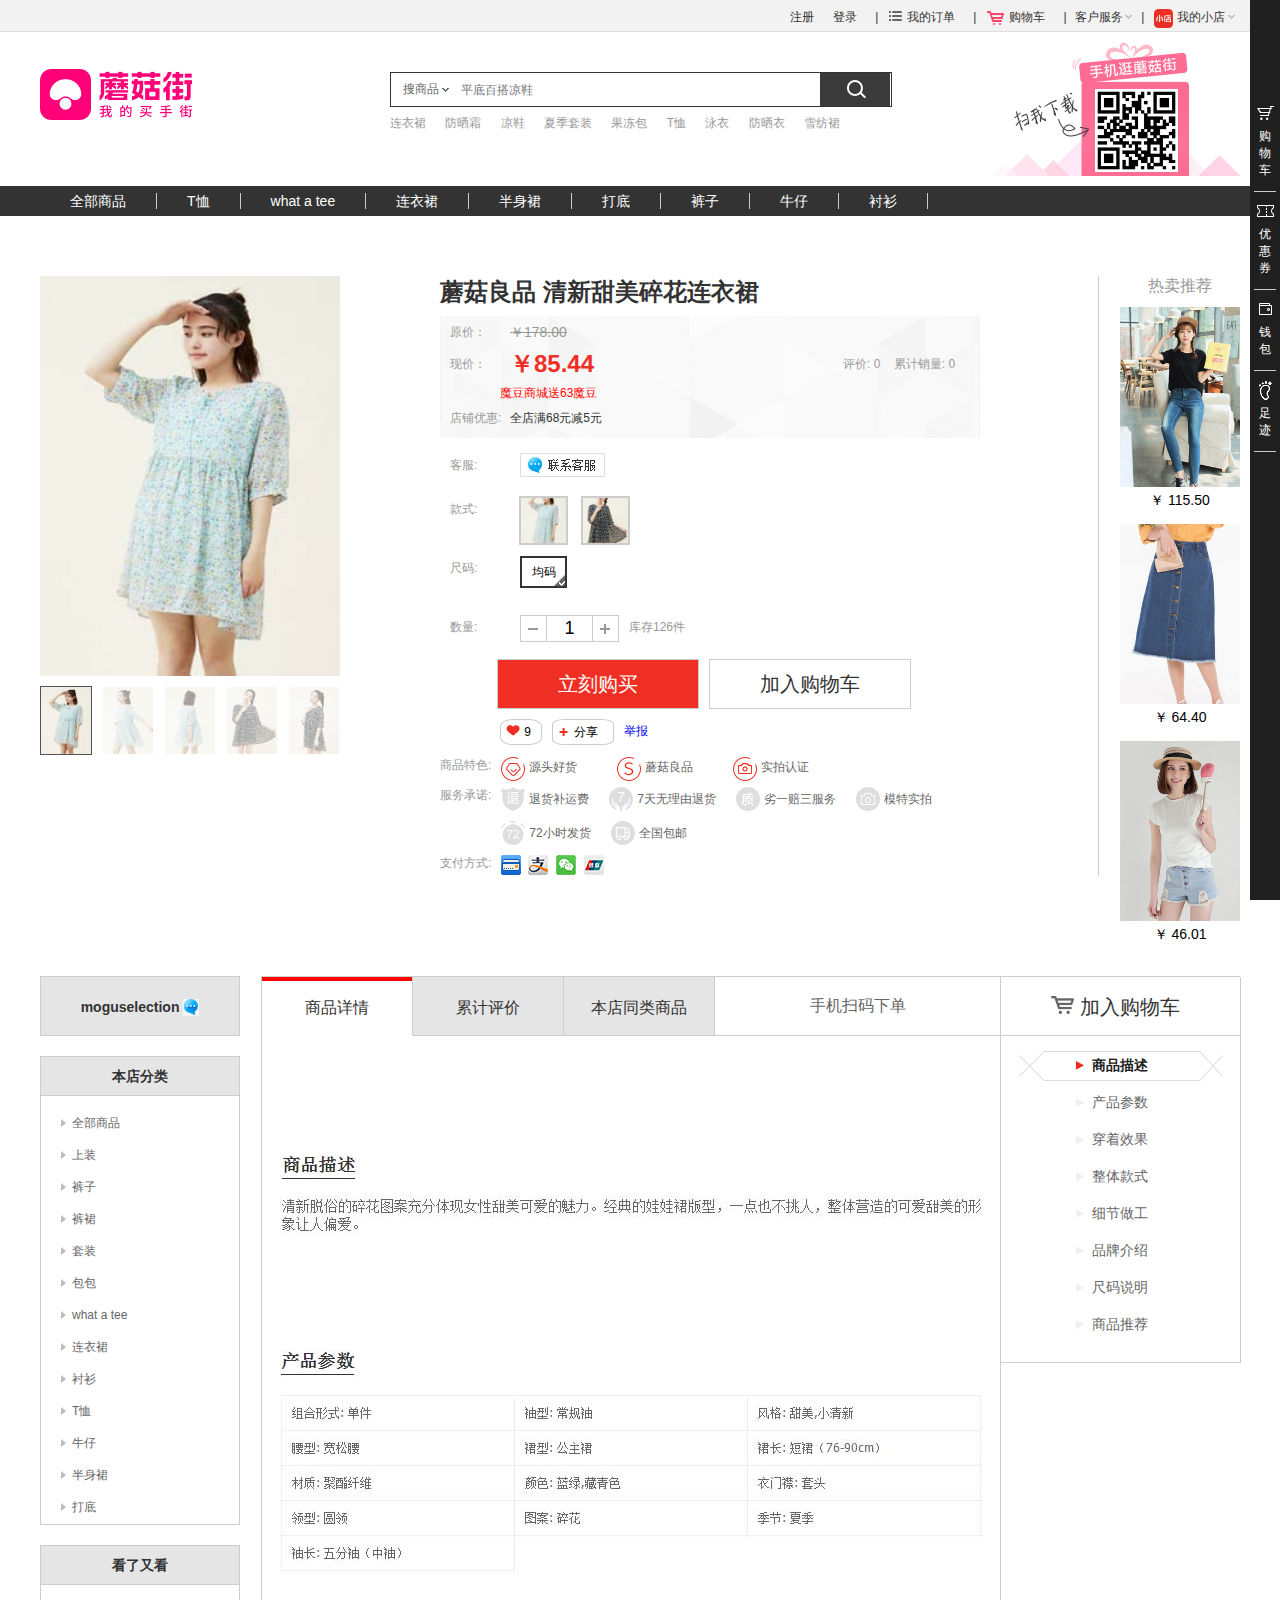
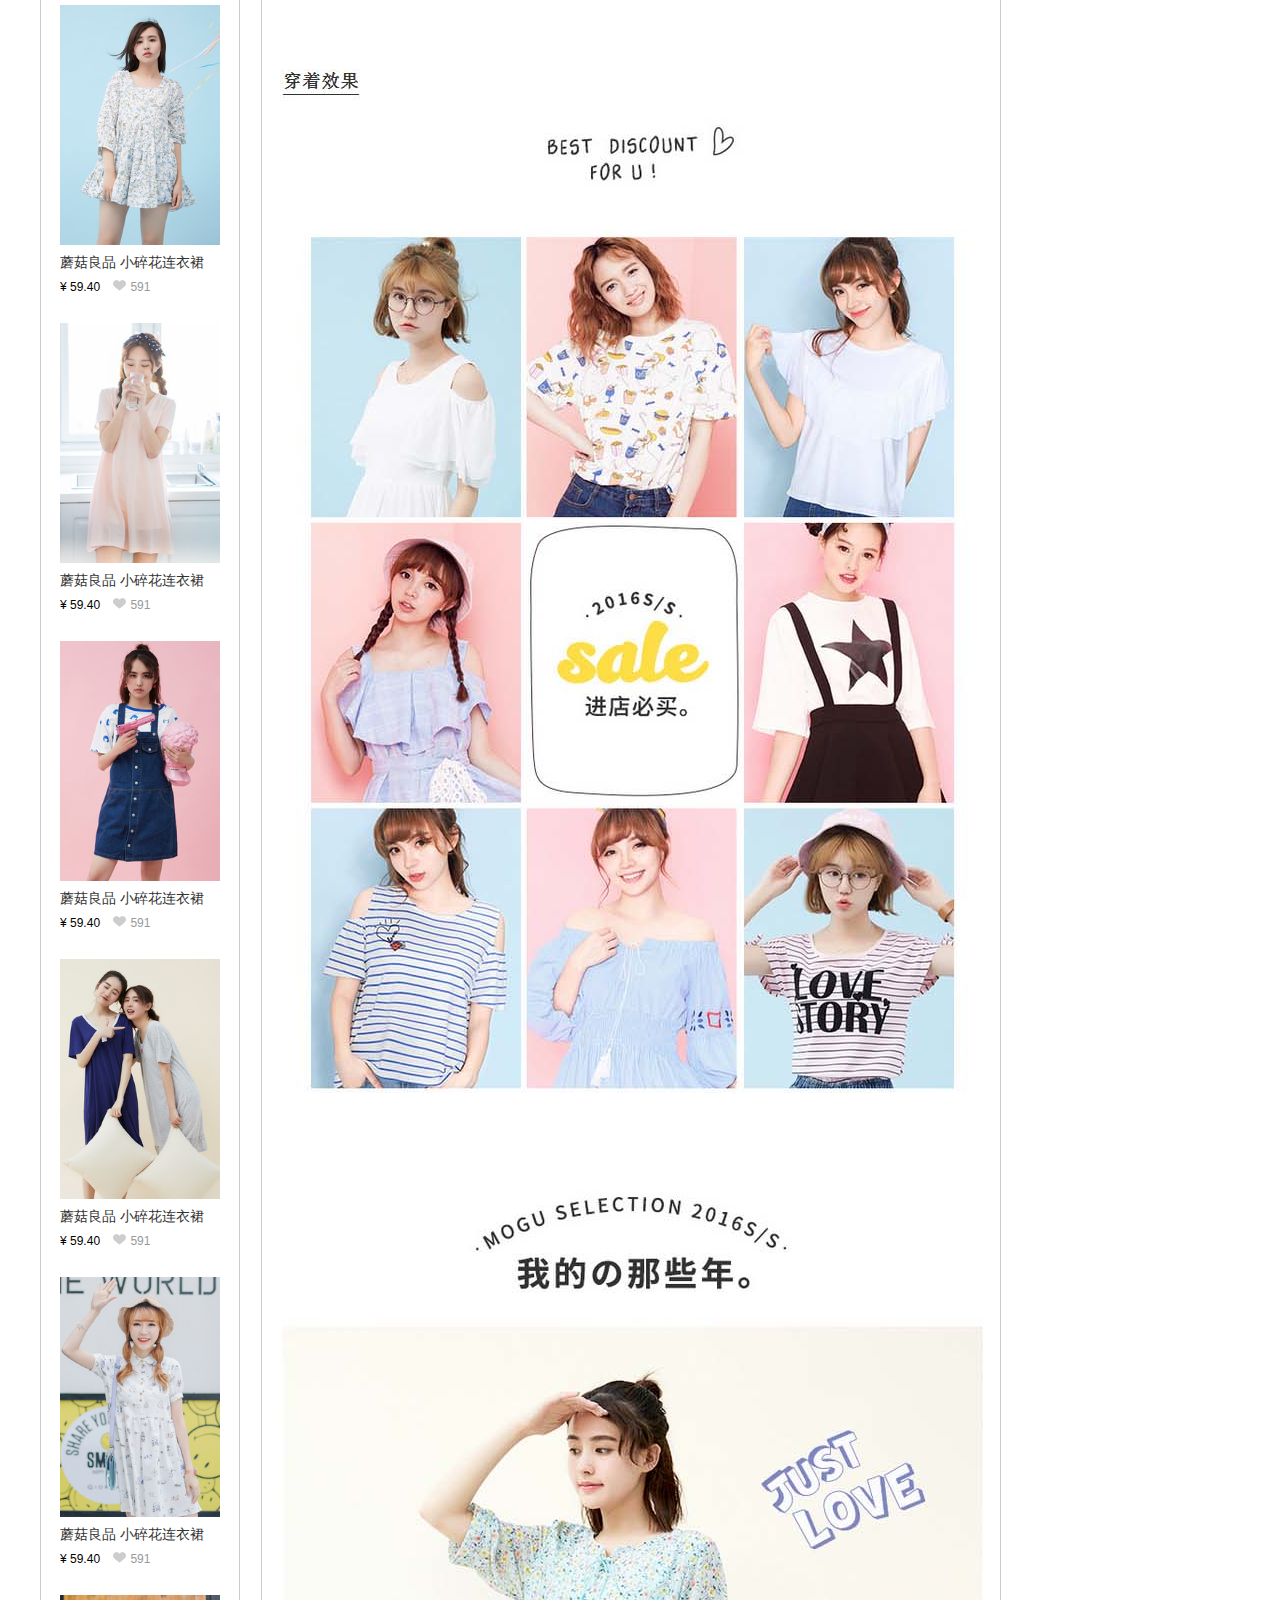
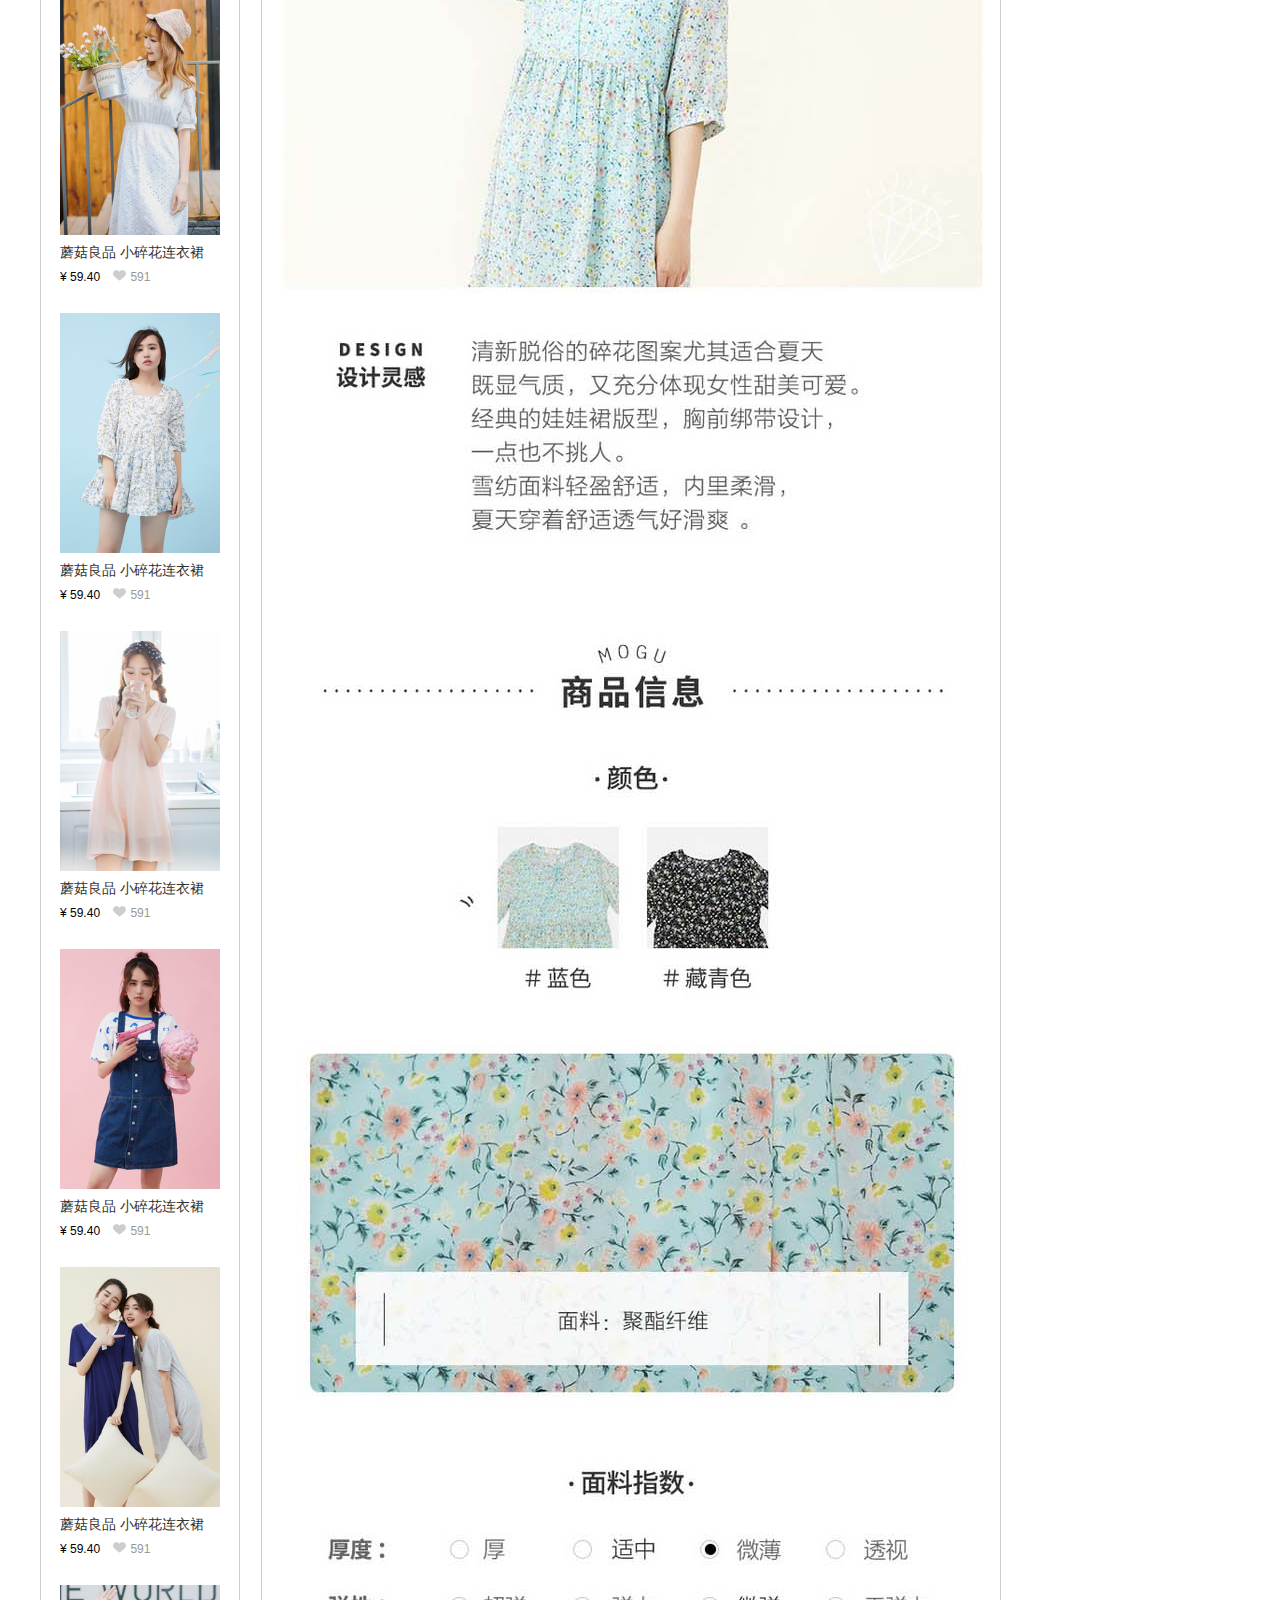
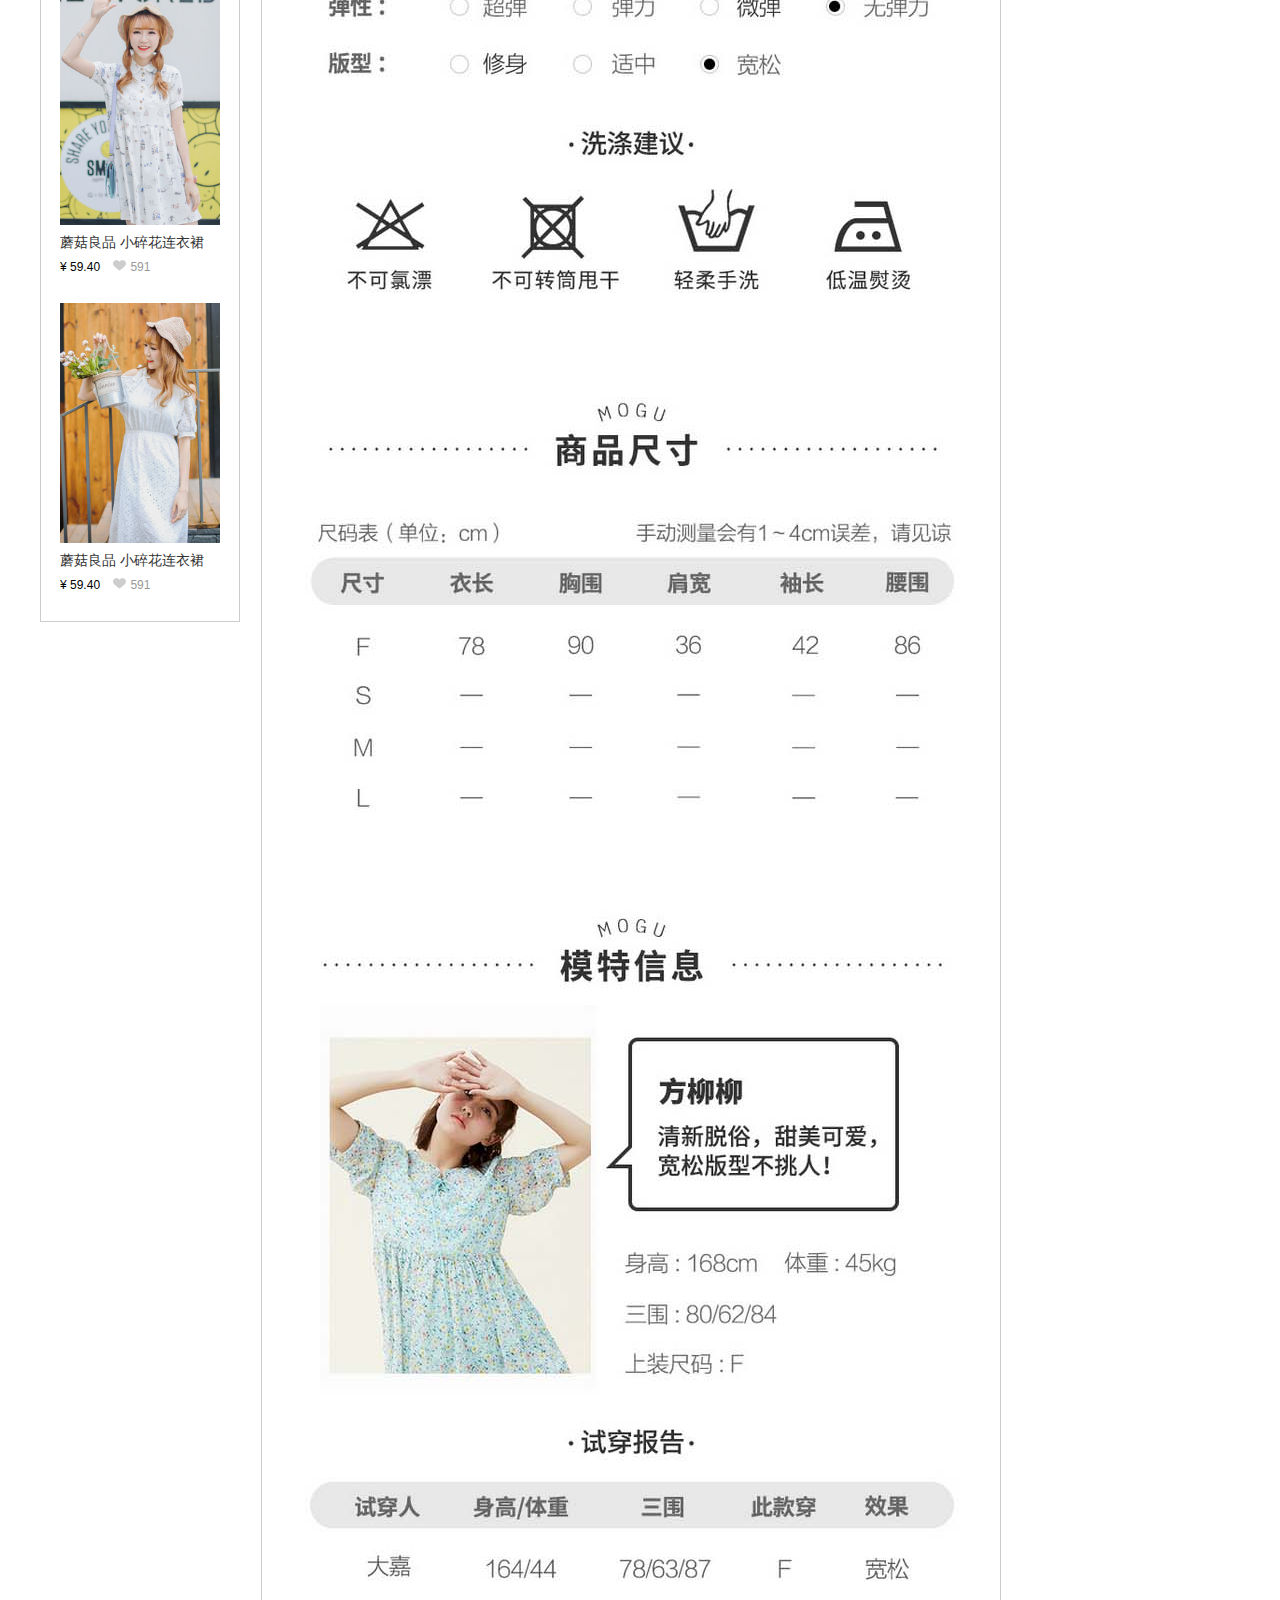
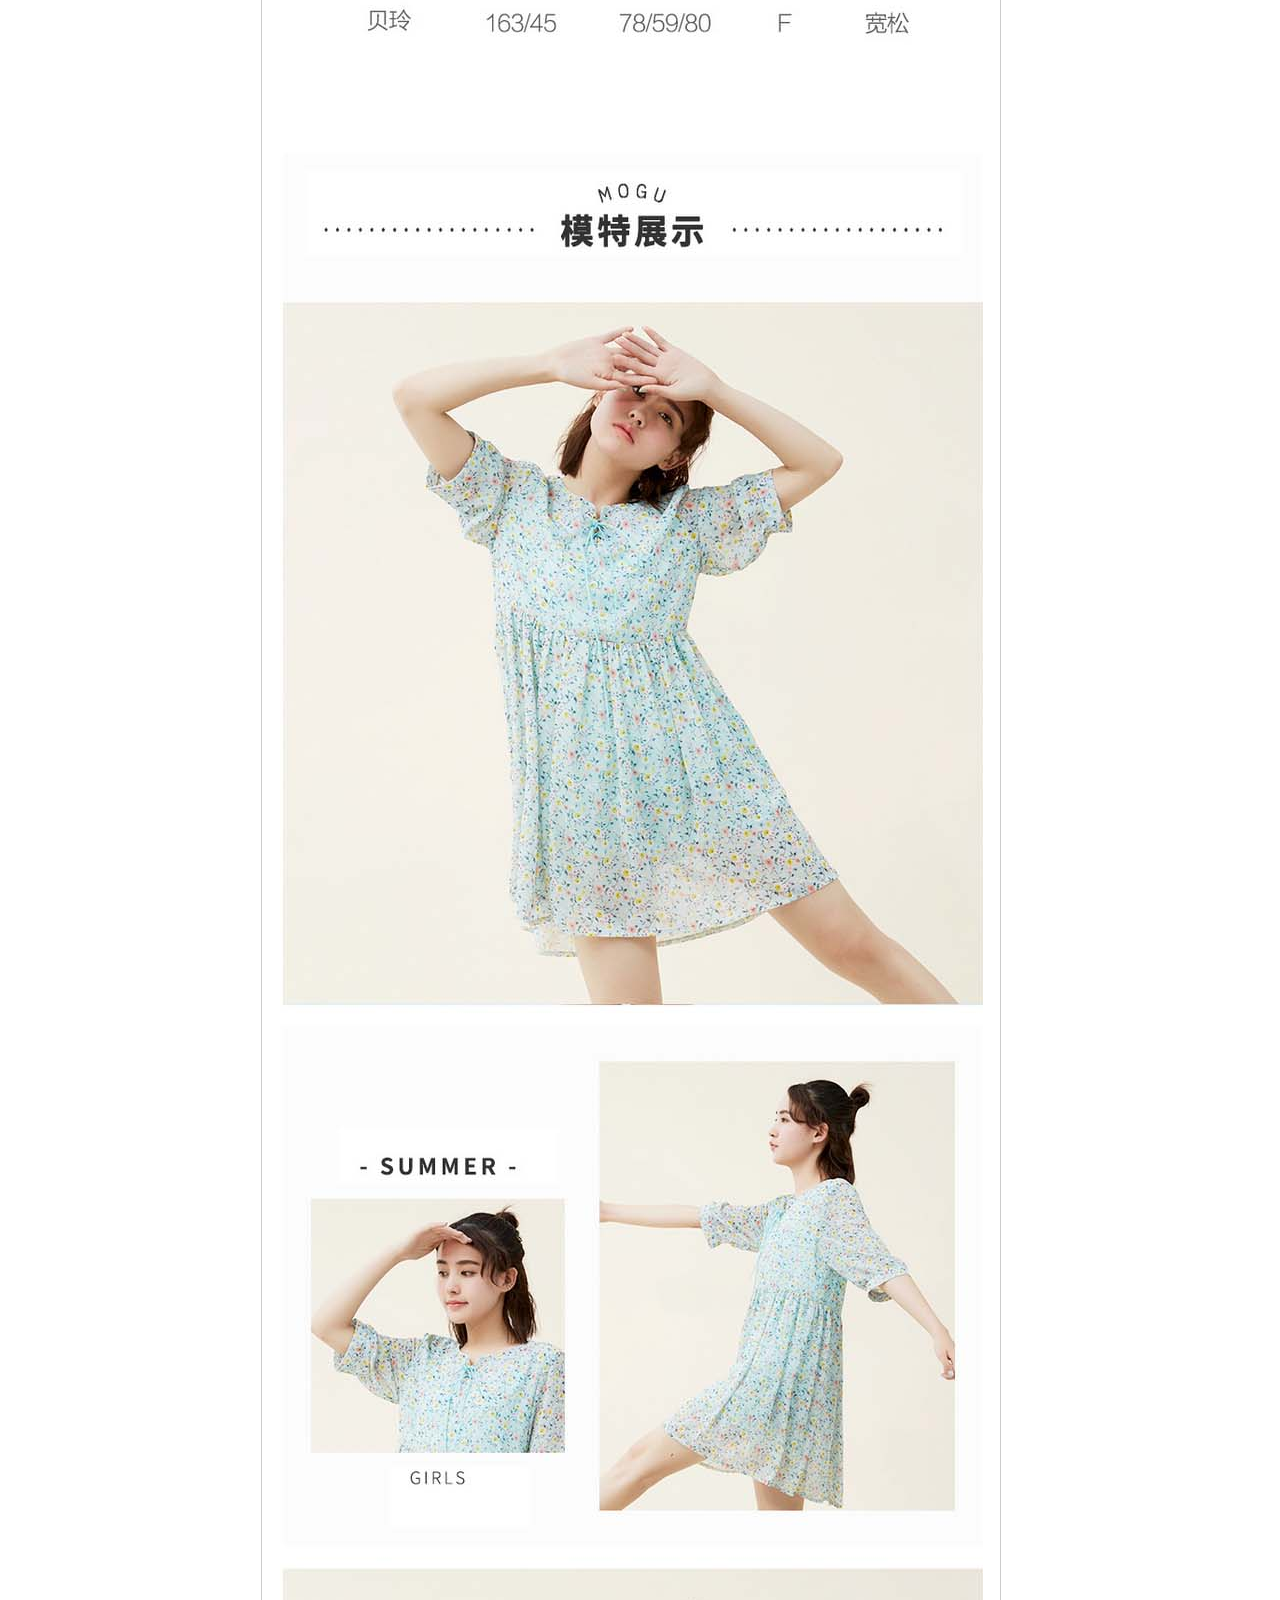
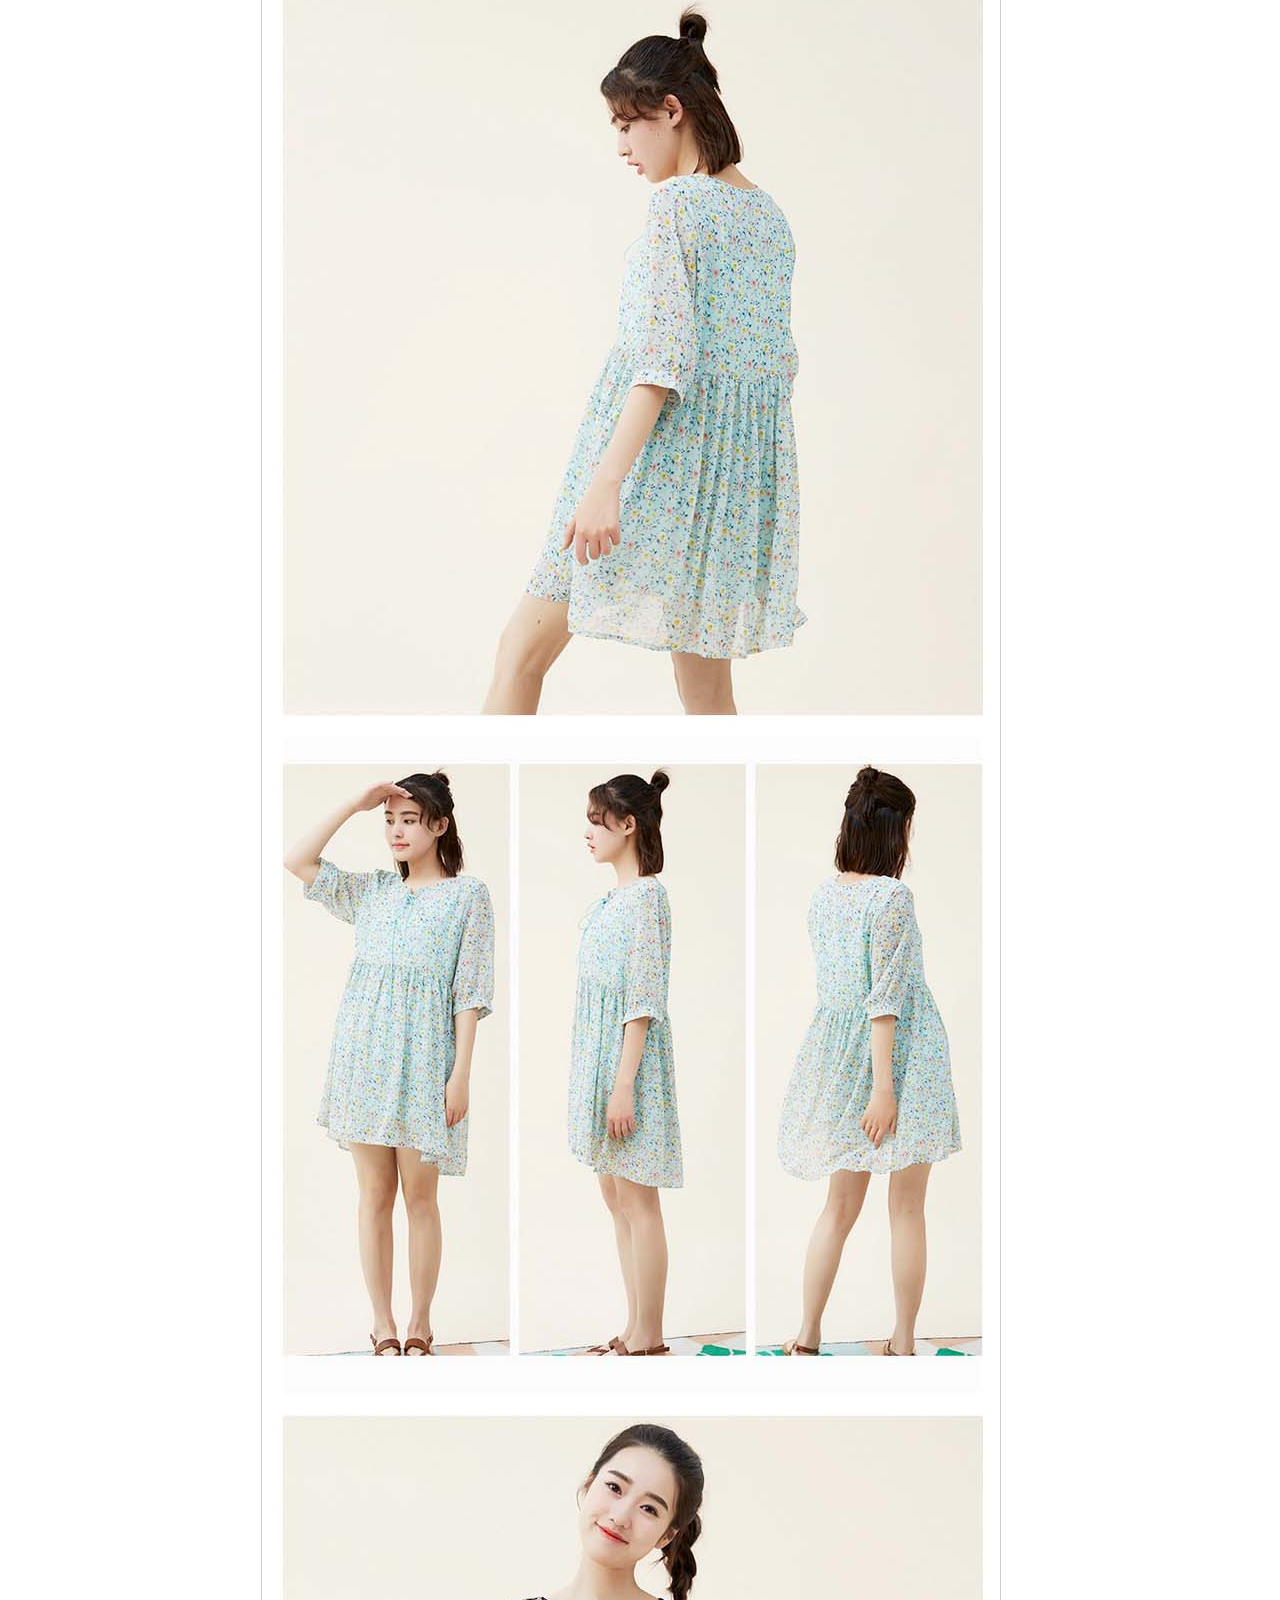
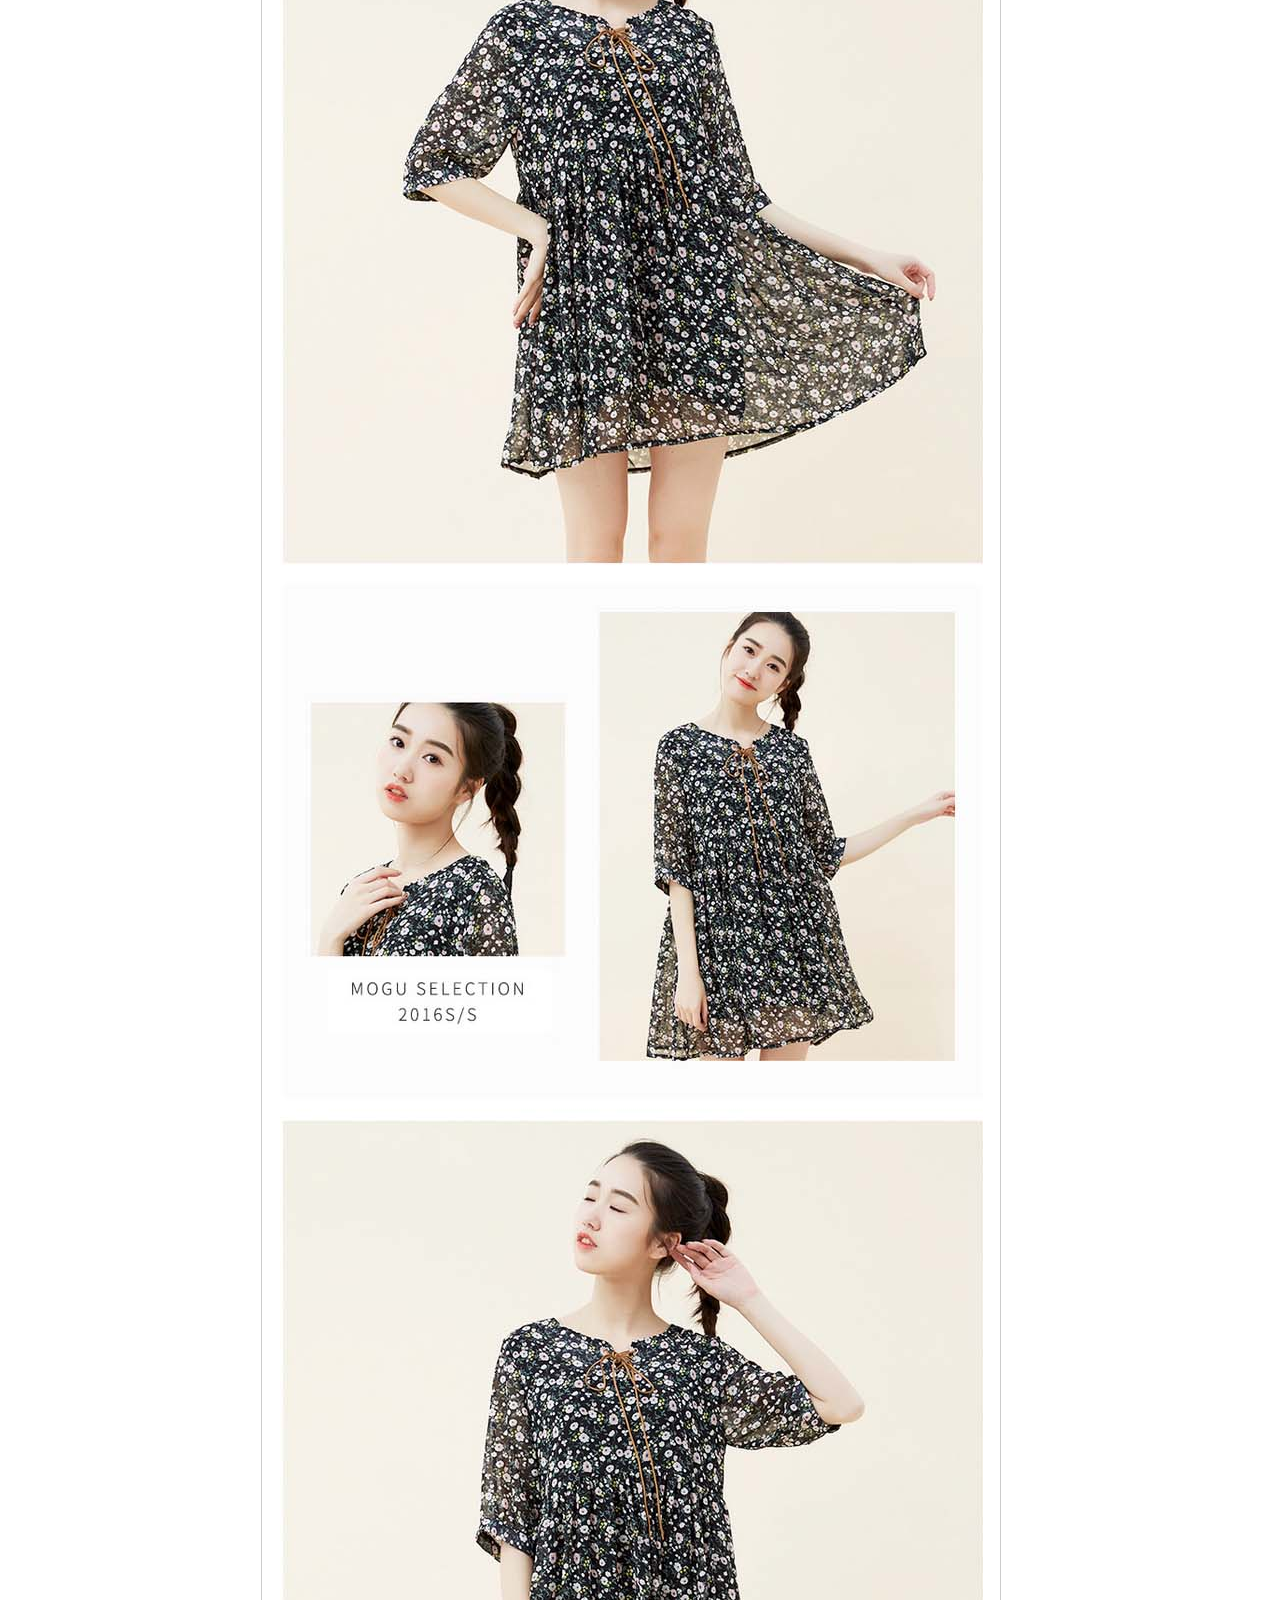
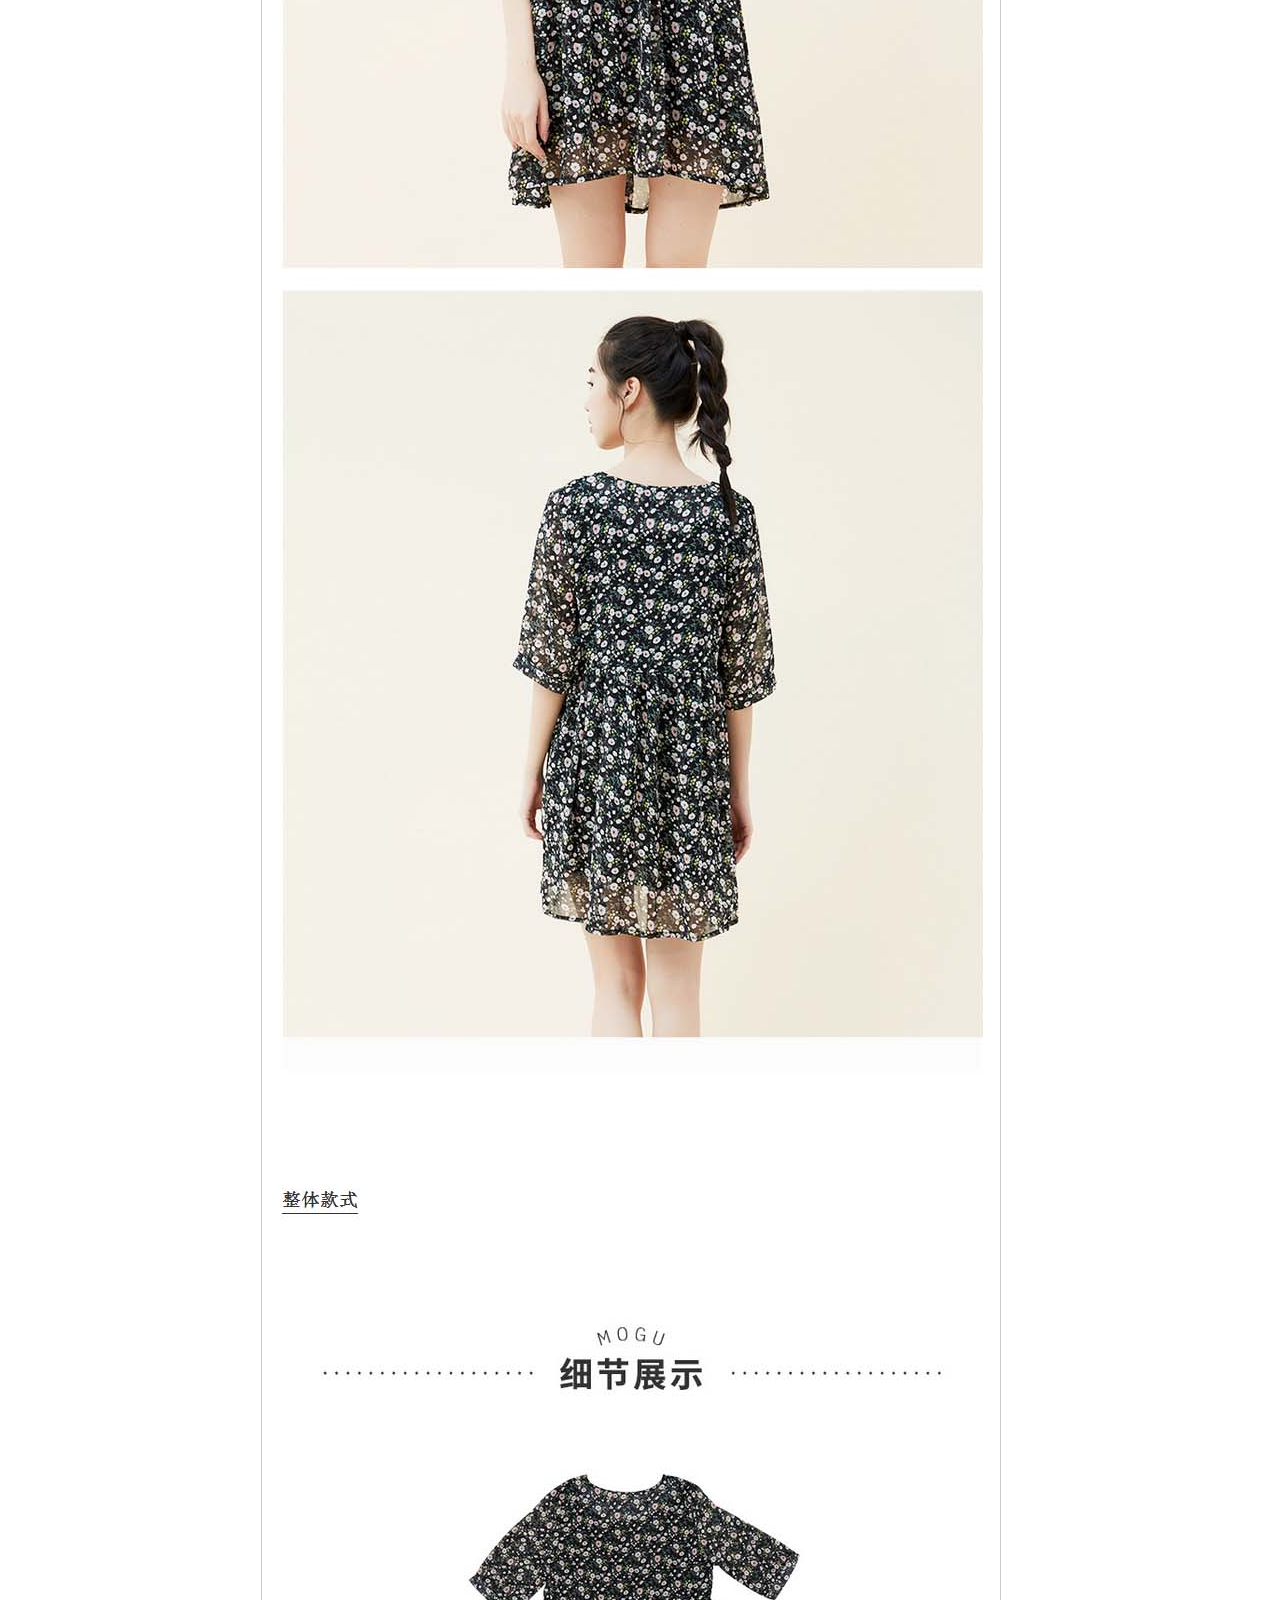
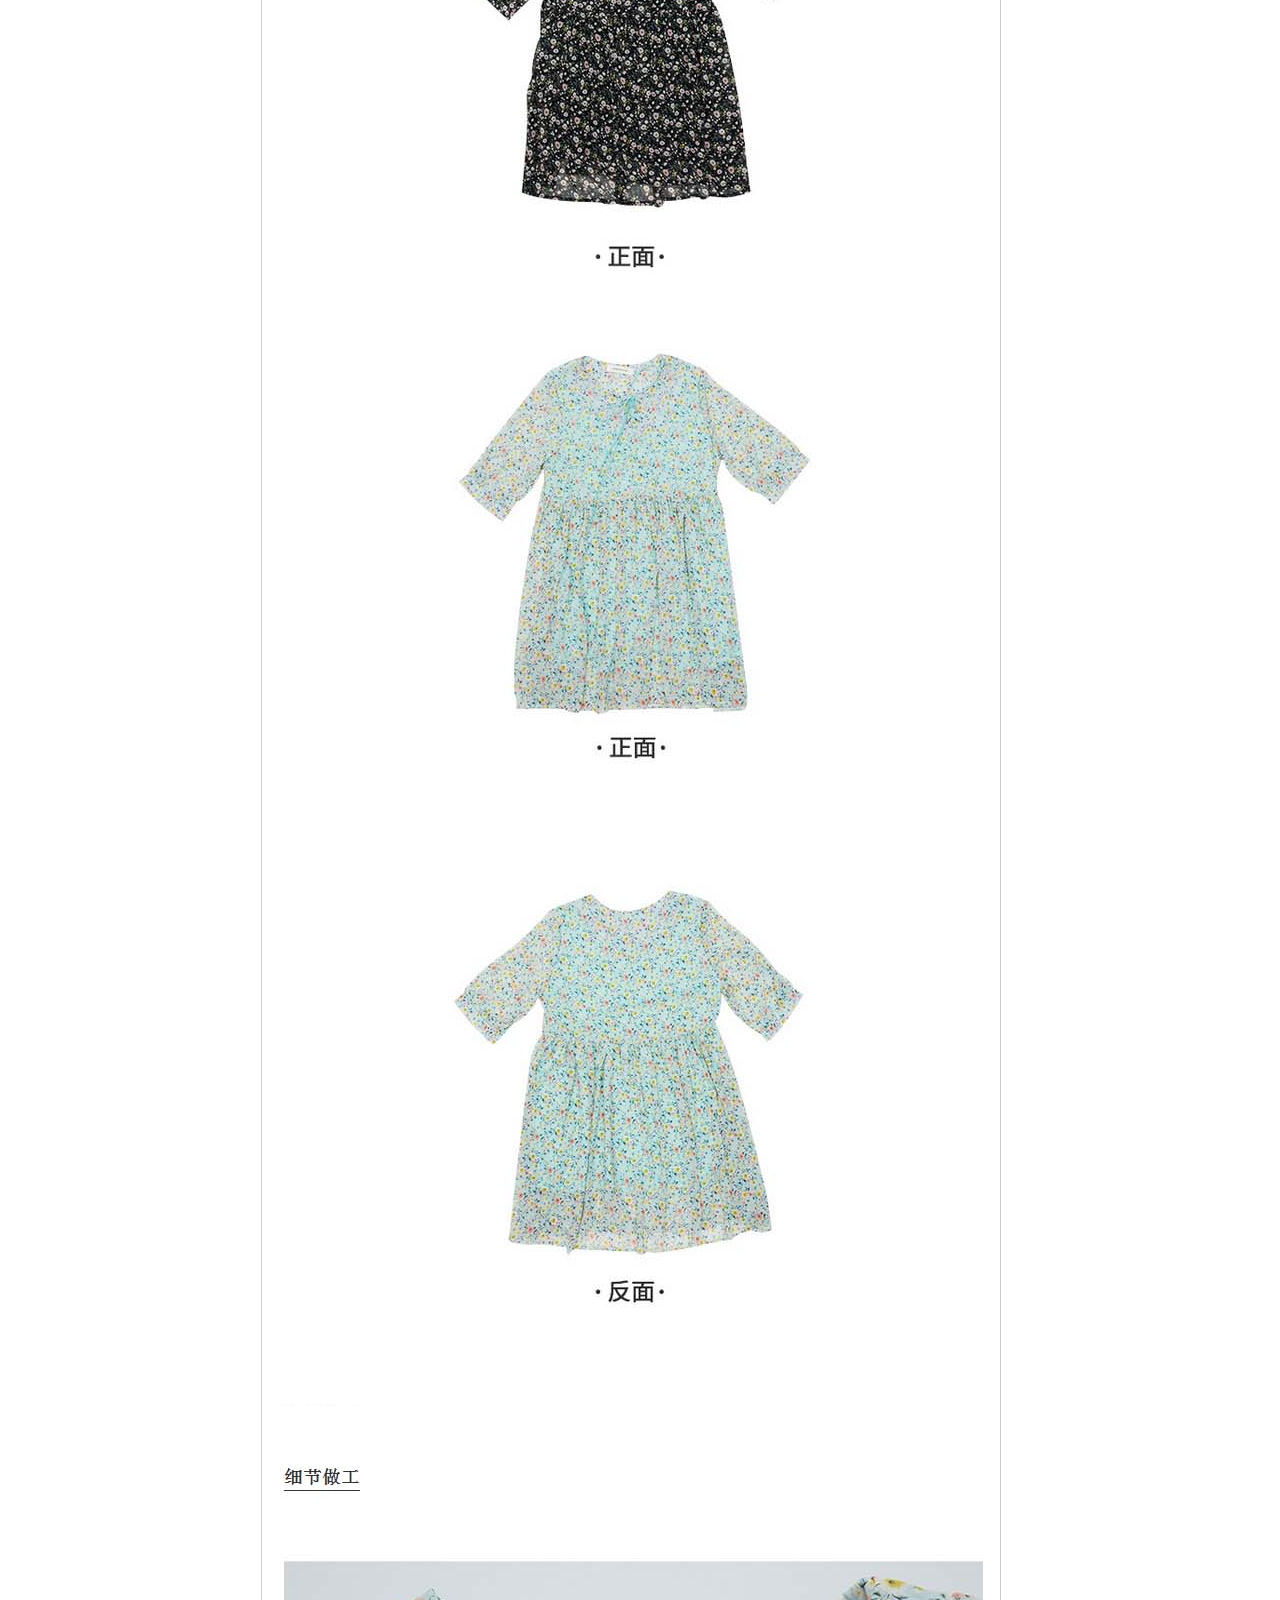
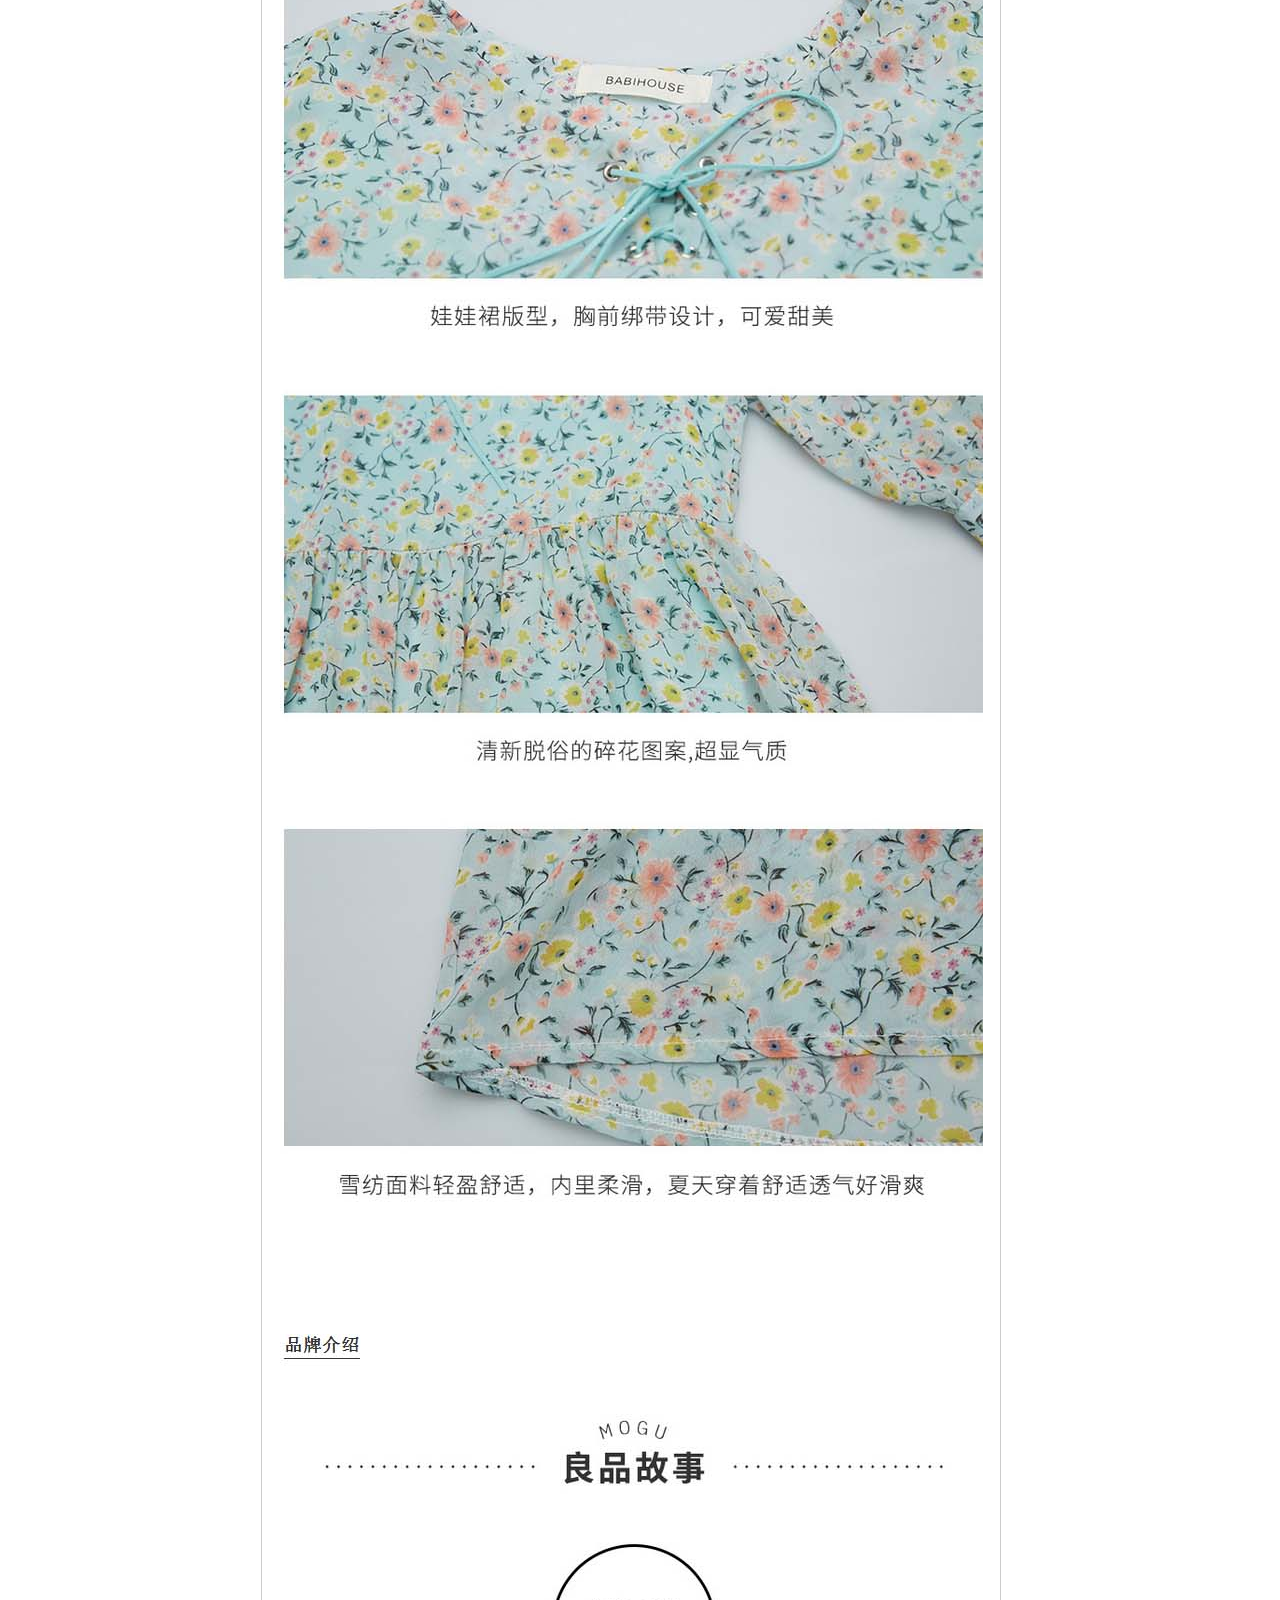
<file: html/goodDetail.html>
<!DOCTYPE html>
<html lang="en">
<head>
	<meta charset="UTF-8">
	<title>【蘑菇良品 清新甜美碎花连衣裙】-衣服-裙子_连衣裙_服饰鞋包_女装-moguselection-蘑菇街优店</title>
	<link rel="icon" href="http://s16.mogucdn.com/new1/v1/bmisc/3ce382db3c8aaca5d07bd36711e77134/171169993508.ico" type="image/x-icon"/>
	<link rel="stylesheet" href="../css/common/base.css">
	<link rel="stylesheet" href="../css/common/common.css">
	<link rel="stylesheet" href="../css/goodDetail.css"/>
	<link rel="stylesheet" href="../css/normalize.css" />
	<link rel="stylesheet" href="../css/style.css" />
</head>
<body>
	<!-- 这里是右侧侧边栏开始 -->
	<div class="mgj_rightbar"></div>
	<!--右侧侧边栏结束-->
	<!-- 这里是头部开始 -->
	<div id="header"></div>
	<!--这里是头部中间-->
	<div id="header-mid">
		<div id="header-midData">
			<a href="index.html" title="蘑菇街首页" class="logo"></a>
			<div class="normal-search-content">
				<div class="top-nav-search">
					<!--搜索框-->
					<div class="search-inner-box">
						<!--搜索框-->
						<div class="selectbox">
							<!--搜索框左边-->
							<span class="selected">搜商品</span>
							<ol>
								<li>
									<a href="javascript:;">商品</a>
								</li>
								<li>
									<a href="javascript:;">店铺</a>
								</li>
							</ol>
						</div>
						<!--搜索框中间-->
						<form id="top-nav-form" method="get">
							<input class="ts-txt" type="text" placeholder="" />
							<input class="ts-btn" type="submit" value="搜 索" />
						</form>
					</div>
					<!--搜索框下部分-->
					<div class="ts_hotwords">
						<a class="ts_hotword" href="#">连衣裙</a>
						<a class="ts_hotword" href="#">防晒霜</a>
						<a class="ts_hotword" href="#">凉鞋</a>
						<a class="ts_hotword" href="#">夏季套装</a>
						<a class="ts_hotword" href="#">果冻包</a>
						<a class="ts_hotword" href="#">T恤</a>
						<a class="ts_hotword" href="#">泳衣</a>
						<a class="ts_hotword" href="#">防晒衣</a>
						<a class="ts_hotword" href="#">雪纺裙</a>
					</div>
				</div>
				<div class="nav-mogu-qrcode">
					<img alt="蘑菇街客户端" src="../img/mogujie_erweima.png" />
				</div>
			</div>
		</div>
	</div>
	<!--这里是头部中间结束-->
	<!-- 这里是头部结束 -->
	<!--商品列表开始-->
	<div class="mod_list">
		<ul class="del-clearfix">
			<li><a href="#">全部商品</a></li>
			<li><a href="#">T恤</a></li>
			<li><a href="#">what a tee</a></li>
			<li><a href="#">连衣裙</a></li>
			<li><a href="#">半身裙</a></li>
			<li><a href="#">打底</a></li>
			<li><a href="#">裤子</a></li>
			<li><a href="#">牛仔</a></li>
			<li><a href="#">衬衫</a></li>
		</ul>
	</div>
	<!--商品列表结束-->
	<!--------------商品内容信息开始--------------->
	<div class="del-wrap">
		<div class="htmleaf-content">
			<div class="etalage_wrap">
				<!----------放大镜开始---------->
		        <ul id="etalage">
		            <li>
		                <img class="etalage_thumb_image" src="../img/goodDetail-1.jpg" />
		                <img class="etalage_big_image" src="../img/goodDetail-big-1.jpg"/>
		            </li>
		            <li>
		                <img class="etalage_thumb_image" src="../img/goodDetail-2.jpg"/>
		                <img class="etalage_big_image" src="../img/goodDetail-big-2.jpg"/>
		            </li>
		            <li>
		                <img class="etalage_thumb_image" src="../img/goodDetail-3.jpg"/>
		                <img class="etalage_big_image" src="../img/goodDetail-big-3.jpg"/>
		            </li>
		            <li>
		                <img class="etalage_thumb_image" src="../img/goodDetail-4.jpg"/>
		                <img class="etalage_big_image" src="../img/goodDetail-big-4.jpg"/>
		            </li>
		            <li>
		                <img class="etalage_thumb_image" src="../img/goodDetail-5.jpg"/>
		                <img class="etalage_big_image" src="../img/goodDetail-big-5.jpg"/>
		            </li>
		        </ul>
		        <!-----------放大镜结束--------->
		        <!-----------放大镜右侧商品详情开始---------------->
		        <div class="del-mid">
		        	<h1 class="goods-title">
		        		<span class="title-name">蘑菇良品 清新甜美碎花连衣裙</span>
		        	</h1>
		        	<div class="goods-box">
		        		<div class="property-box">
		        			<dl>
		        				<dt class="property-type">原价：</dt>
		        				<dd class="property-cont price-con-past"><em>￥</em><span class="moy-past">178.00</span></dd>
		        			</dl>
		        		</div>
		        		<div class="property-box">
		        			<dl>
		        				<dt class="property-type">现价：</dt>
		        				<dd class="property-cont price-con-now"><em>￥</em><span class="moy-now">85.44</span></dd>
		        				<dd class="property-extra">
		        					<span>
		        						评价:
		        						<span class="eval-num">0</span>
		        					</span>
		        					<span>
		        						累计销量:
		        						<span class="sales">0</span>
		        					</span>
		        				</dd>
		        			</dl>
		        		</div>
		        		<div class="redpackeets-box">
		        			<a href="javascript:;">魔豆商城送63魔豆</a>
		        		</div>
		        		<div class="property-box">
		        			<dl>
		        				<dt class="property-type">店铺优惠:</dt>
		        				<dd class="property-cont property-m">全店满68元减5元</dd>
		        			</dl>
		        		</div>
		        	</div>
		        	<div class="goods-in">
		        		<dl>
		        			<dt>客服:</dt>
		        			<dd>
		        				<div class="mogutalk-widget-btn"></div>
		        			</dd>
		        		</dl>
		        	</div>
		        	<div class="goods-in mid-box">
		        		<dl>
		        			<dt>款式:</dt>
		        			<dd>
		        				<div class="small-img">
		        					<img id="pic1" title="蓝色" src="../img/goodDetail-s-1.jpg"/>
		        				</div>
		        				<div class="small-img">
		        					<img id="pic2" title="藏青" src="../img/goodDetail-s-4.jpg"/>
		        				</div>
		        			</dd>
		        		</dl>
		        	</div>
		        	<div class="goods-in">
		        		<dl>
		        			<dt>尺码:</dt>
		        			<dd class="size">均码</dd>
		        		</dl>
		        	</div>
		        	<div class="goods-in">
		        		<dl>
		        			<dt>数量:</dt>
		        			<dd class="num">
		        				<span class="num-r"></span>
		        				<span class="num-num">1</span>
		        				<span class="num-e"></span>
		        				<span class="stock">库存126件</span>
		        			</dd>
		        		</dl>
		        	</div>
		        	<div class="goodsBuy">
		        		<a target="_blank" class="buy" href="javascript:;">立刻购买</a>
		        		<a class="in-shopCar" href="javascript:;">加入购物车</a>
		        	</div>
		        	<div class="goods-social">
		        		<div class="fav">
		        			<b></b>
		        			<span class="fav-num">9</span>
		        		</div>
		        		<div class="share">
		        			<b></b>
		        			<span class="share-txt">分享</span>
		        		</div>
		        		<div class="report">
		        			<a target="_blank" href="#">举报</a>
		        		</div>
		        	</div>
		        	<div class="goods-extra">
		        		<div class="feature">
		        			<dl>
		        				<dt class="feature-s">商品特色:</dt>
		        				<dd class="feature-1">源头好货</dd>
		        				<dd class="feature-2">蘑菇良品</dd>
		        				<dd class="feature-3">实拍认证</dd>
		        			</dl>
		        		</div>
		        		<div class="serve-promise">
		        			<dl>
		        				<dt class="servePme">服务承诺:</dt>
		        				<dd class="promise1"><b></b>退货补运费</dd>
	        					<dd class="promise2"><b></b>7天无理由退货</dd>
	        					<dd class="promise3"><b></b>劣一赔三服务</dd>
	        					<dd class="promise4"><b></b>模特实拍</dd>
	        					<dd class="promise5"><b></b>72小时发货</dd>
	        					<dd class="promise6"><b></b>全国包邮</dd>
		        			</dl>
		        		</div>
		        		<div class="pattern-pay">
		        			<dl>
		        				<dt class="servePme">支付方式:</dt>
		        				<dd class="pattern-pay-1"></dd>
		        			</dl>
		        		</div>
		        	</div>
		        </div>
		        <div class="del-right">
		        	<div class="goods-hot">
		        		<p class="r-title">
		        			<span>热卖推荐</span>
		        		</p>
		        		<div class="hot-box">
		        			<div>
		        				<a href="#">
		        					<img src="../img/hot-1.jpg"/>
		        				</a>
		        			</div>
		        			<span>￥ 115.50</span>
		        		</div>
		        		<div class="hot-box">
		        			<div>
		        				<a href="#">
		        					<img src="../img/hot2.jpg"/>
		        				</a>
		        			</div>
		        			<span>￥ 64.40</span>
		        		</div>
		        		<div class="hot-box">
		        			<div>
		        				<a href="#">
		        					<img src="../img/hot3.jpg"/>
		        				</a>
		        			</div>
		        			<span>￥ 46.01</span>
		        		</div>
		        	</div>
		        </div>
		        <!-----------放大镜右侧商品详情结束---------------->
		    </div>
		</div>
	</div>
	<!--------------商品内容信息结束--------------->
	<!--店铺详情开始------------------------------>
	<!--店铺详情结束------------------------------>
	<div class="shop-deltail-wrap">
		<div class="shop-deltail">
			<!--左扩展栏-->
			<div class="tools-bar">
				<div class="shop-name">
					<a href="javascript:;">
						moguselection
						<img src="../img/shop-name.gif" />
					</a>
				</div>
				<div class="ui-box">
					<h3 class="ui-title">本店分类</h3>
					<ul class="classify-list">
						<li>
							<a href="javascript:;">全部商品</a>
						</li>
						<li>
							<a href="javascript:;">上装</a>
						</li>
						<li>
							<a href="javascript:;">裤子</a>
						</li>
						<li>
							<a href="javascript:;">裤裙</a>
						</li>
						<li>
							<a href="javascript:;">套装</a>
						</li>
						<li>
							<a href="javascript:;">包包</a>
						</li>
						<li>
							<a href="javascript:;">what a tee</a>
						</li>
						<li>
							<a href="javascript:;">连衣裙</a>
						</li>
						<li>
							<a href="javascript:;">衬衫</a>
						</li>
						<li>
							<a href="javascript:;">T恤</a>
						</li>
						<li>
							<a href="javascript:;">牛仔</a>
						</li>
						<li>
							<a href="javascript:;">半身裙</a>
						</li>
						<li>
							<a href="javascript:;">打底</a>
						</li>
					</ul>
				</div>
				<div class="ui-box">
					<h3 class="ui-title">看了又看</h3>
					<div class="ui-bd">
						<ul class="repeat-list">
							<li>
								<a class="pic" href="javascript">
									<img src="../img/repeat-list-1.jpg" />
								</a>
								<a class="title-txt" href="javascript">蘑菇良品 小碎花连衣裙</a>
								<div class="info">
									<span><em class="price-e">¥</em> 59.40</span>
									<span class="fav-n"><em class="price-u"></em>591</span>
								</div>
							</li>
							<li>
								<a class="pic" href="javascript">
									<img src="../img/repeat-list-2.jpg" />
								</a>
								<a class="title-txt" href="javascript">蘑菇良品 小碎花连衣裙</a>
								<div class="info">
									<span><em class="price-e">¥</em> 59.40</span>
									<span class="fav-n"><em class="price-u"></em>591</span>
								</div>
							</li>
							<li>
								<a class="pic" href="javascript">
									<img src="../img/repeat-list-3.jpg" />
								</a>
								<a class="title-txt" href="javascript">蘑菇良品 小碎花连衣裙</a>
								<div class="info">
									<span><em class="price-e">¥</em> 59.40</span>
									<span class="fav-n"><em class="price-u"></em>591</span>
								</div>
							</li>
							<li>
								<a class="pic" href="javascript">
									<img src="../img/repeat-list-4.jpg" />
								</a>
								<a class="title-txt" href="javascript">蘑菇良品 小碎花连衣裙</a>
								<div class="info">
									<span><em class="price-e">¥</em> 59.40</span>
									<span class="fav-n"><em class="price-u"></em>591</span>
								</div>
							</li>
							<li>
								<a class="pic" href="javascript">
									<img src="../img/repeat-list-5.jpg" />
								</a>
								<a class="title-txt" href="javascript">蘑菇良品 小碎花连衣裙</a>
								<div class="info">
									<span><em class="price-e">¥</em> 59.40</span>
									<span class="fav-n"><em class="price-u"></em>591</span>
								</div>
							</li>
							<li>
								<a class="pic" href="javascript">
									<img src="../img/repeat-list-6.jpg" />
								</a>
								<a class="title-txt" href="javascript">蘑菇良品 小碎花连衣裙</a>
								<div class="info">
									<span><em class="price-e">¥</em> 59.40</span>
									<span class="fav-n"><em class="price-u"></em>591</span>
								</div>
							</li>
							<li>
								<a class="pic" href="javascript">
									<img src="../img/repeat-list-1.jpg" />
								</a>
								<a class="title-txt" href="javascript">蘑菇良品 小碎花连衣裙</a>
								<div class="info">
									<span><em class="price-e">¥</em> 59.40</span>
									<span class="fav-n"><em class="price-u"></em>591</span>
								</div>
							</li>
							<li>
								<a class="pic" href="javascript">
									<img src="../img/repeat-list-2.jpg" />
								</a>
								<a class="title-txt" href="javascript">蘑菇良品 小碎花连衣裙</a>
								<div class="info">
									<span><em class="price-e">¥</em> 59.40</span>
									<span class="fav-n"><em class="price-u"></em>591</span>
								</div>
							</li>
							<li>
								<a class="pic" href="javascript">
									<img src="../img/repeat-list-3.jpg" />
								</a>
								<a class="title-txt" href="javascript">蘑菇良品 小碎花连衣裙</a>
								<div class="info">
									<span><em class="price-e">¥</em> 59.40</span>
									<span class="fav-n"><em class="price-u"></em>591</span>
								</div>
							</li>
							<li>
								<a class="pic" href="javascript">
									<img src="../img/repeat-list-4.jpg" />
								</a>
								<a class="title-txt" href="javascript">蘑菇良品 小碎花连衣裙</a>
								<div class="info">
									<span><em class="price-e">¥</em> 59.40</span>
									<span class="fav-n"><em class="price-u"></em>591</span>
								</div>
							</li>
							<li>
								<a class="pic" href="javascript">
									<img src="../img/repeat-list-5.jpg" />
								</a>
								<a class="title-txt" href="javascript">蘑菇良品 小碎花连衣裙</a>
								<div class="info">
									<span><em class="price-e">¥</em> 59.40</span>
									<span class="fav-n"><em class="price-u"></em>591</span>
								</div>
							</li>
							<li>
								<a class="pic" href="javascript">
									<img src="../img/repeat-list-6.jpg" />
								</a>
								<a class="title-txt" href="javascript">蘑菇良品 小碎花连衣裙</a>
								<div class="info">
									<span><em class="price-e">¥</em> 59.40</span>
									<span class="fav-n"><em class="price-u"></em>591</span>
								</div>
							</li>
						</ul>
					</div>
				</div>
			</div>
			<!--右边菜单栏-->
			<div class="menu-right">
				<div class="wrap-menu">
					<div class="module-cart">
						<a class="cart-hd">
							<span><i></i>加入购物车</span>
						</a>
					</div>
					<div class="extranav-bd">
						<ul class="extranav-list">
							<li class="active">
								<a class="style" href="javascript:;">商品描述</a>
							</li>
							<li>
								<a href="javascript:;">产品参数</a>
							</li>
							<li>
								<a href="javascript:;">穿着效果</a>
							</li>
							<li>
								<a href="javascript:;">整体款式</a>
							</li>
							<li>
								<a href="javascript:;">细节做工</a>
							</li>
							<li>
								<a href="javascript:;">品牌介绍</a>
							</li>
							<li>
								<a href="javascript:;">尺码说明</a>
							</li>
							<li>
								<a href="javascript:;">商品推荐</a>
							</li>
						</ul>
					</div>
				</div>
			</div>
			<!--主体部分-->
			<div class="sub-body">
				<div class="tabbar-box">
					<ul class="tabbar-list">
						<li><a class="mark2" href="javascript:;">商品详情</a></li>
						<li><a class="mark1" href="javascript:;">累计评价</a></li>
						<li><a class="mark1" href="javascript:;">本店同类商品</a></li>
					</ul>
					<div class="tabbar-list-r">
						手机扫码下单
						<div class="two-code">
							<img src="../img/erweima.png" />
						</div>
					</div>
				</div>
				<div class="sub-goods">
					<div class="detalis-1"></div>
					<div class="detalis-2"></div>
					<div class="detalis-3"></div>
					<div class="detalis-4"></div>
					<div class="detalis-5"></div>
					<div class="detalis-6"></div>
					<div class="detalis-7"></div>
					<div class="detalis-8"></div>
				</div>
			</div>
		</div>
	</div>
	<div id="footer"></div>
	<script src="../libs/jquery-1.12.3.js"></script>
	<script src="../js/common/common.js"></script>
	<script src="../libs/jquery.cookie.js"></script>
	<script src="../js/goodDetail.js"></script>
	<script src="../js/login.js"></script>
	<script src="../js/jqzoom.js"></script>
	<script src="../js/jquery.fly.min.js"></script>
</body>
</html>
</file>
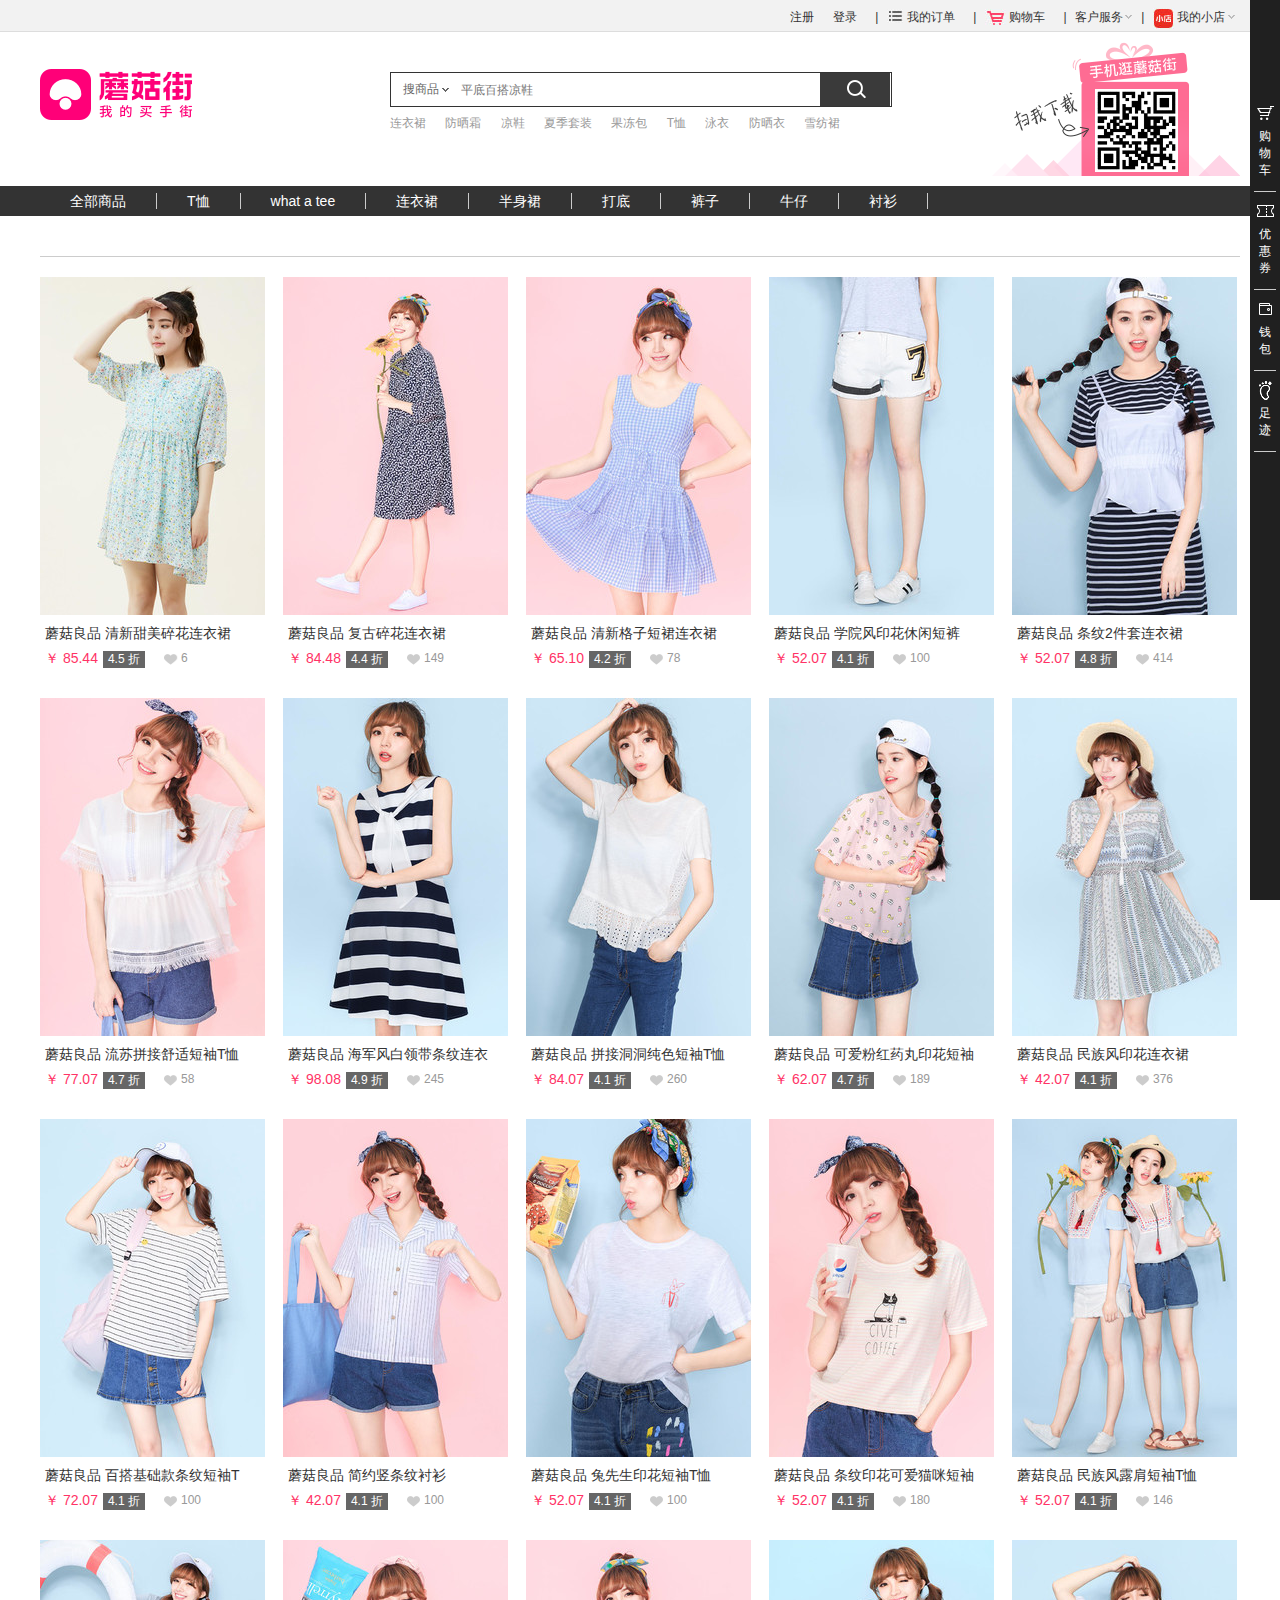
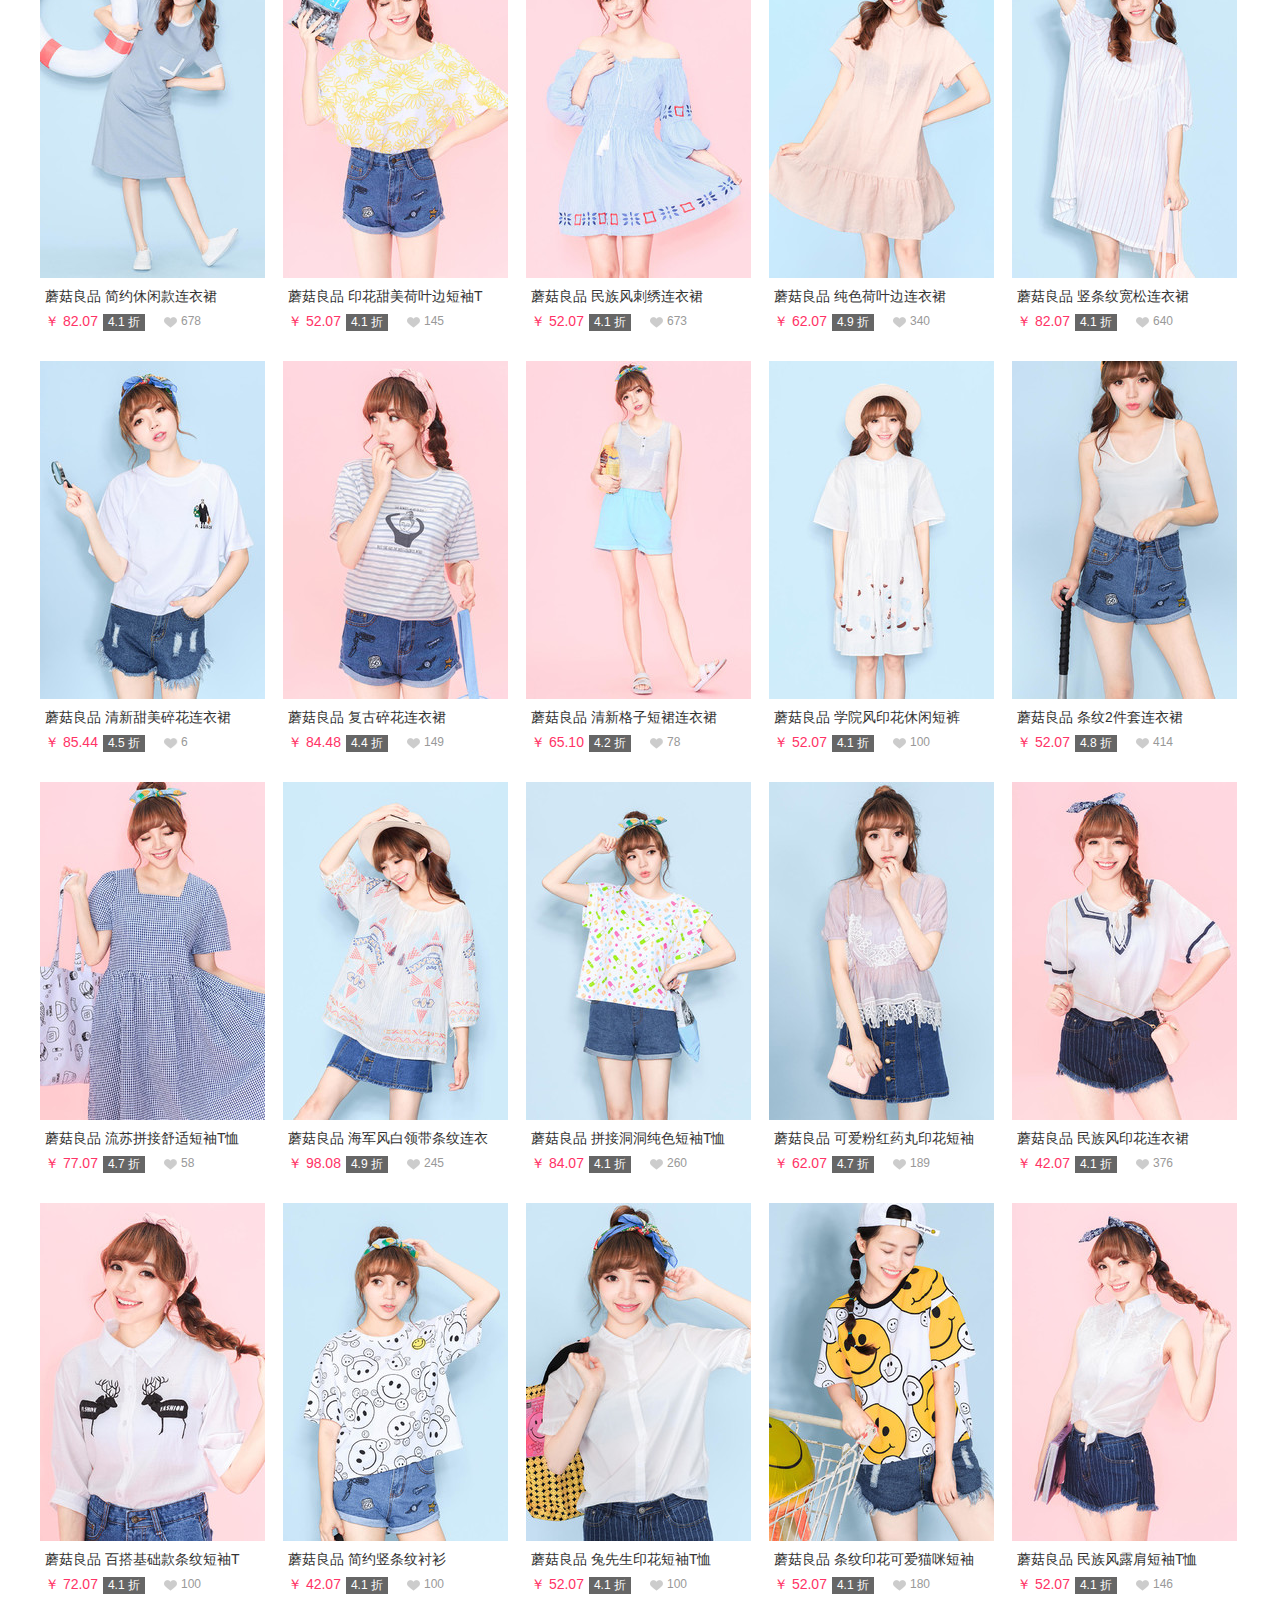
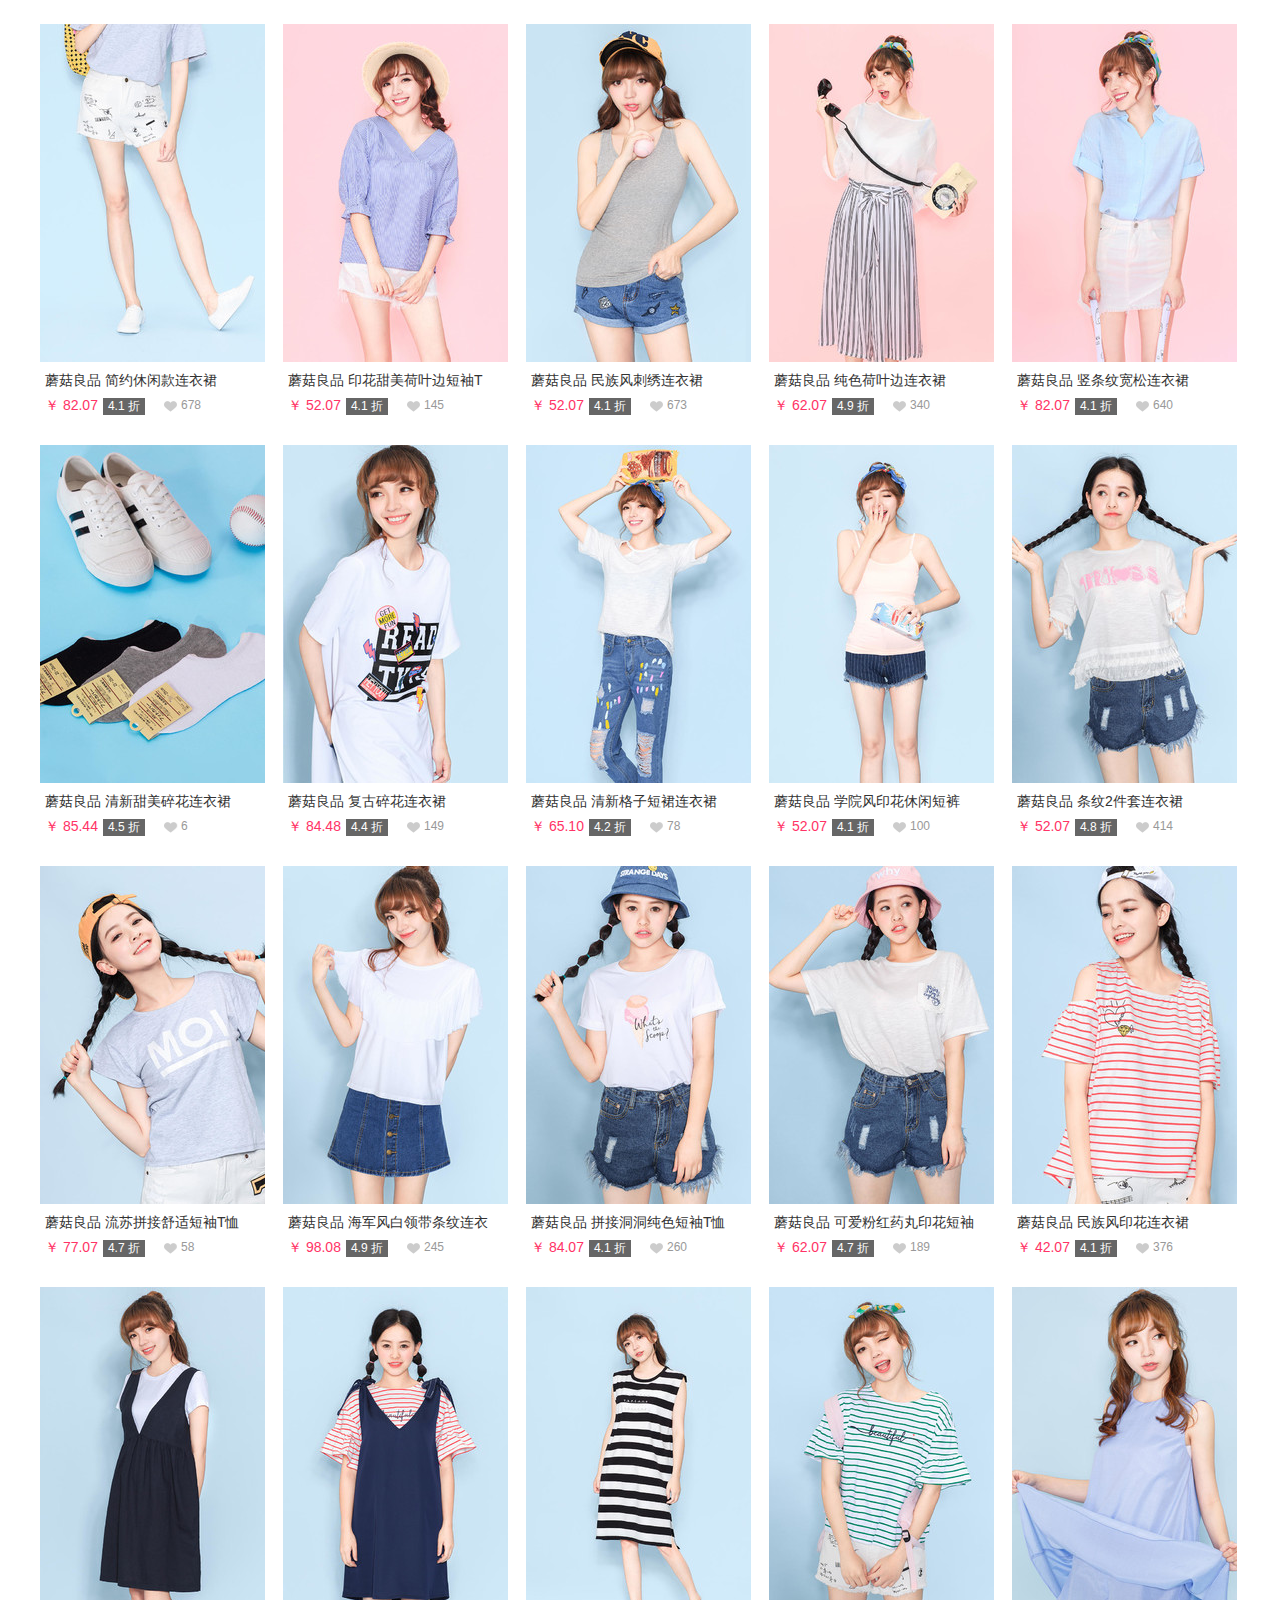
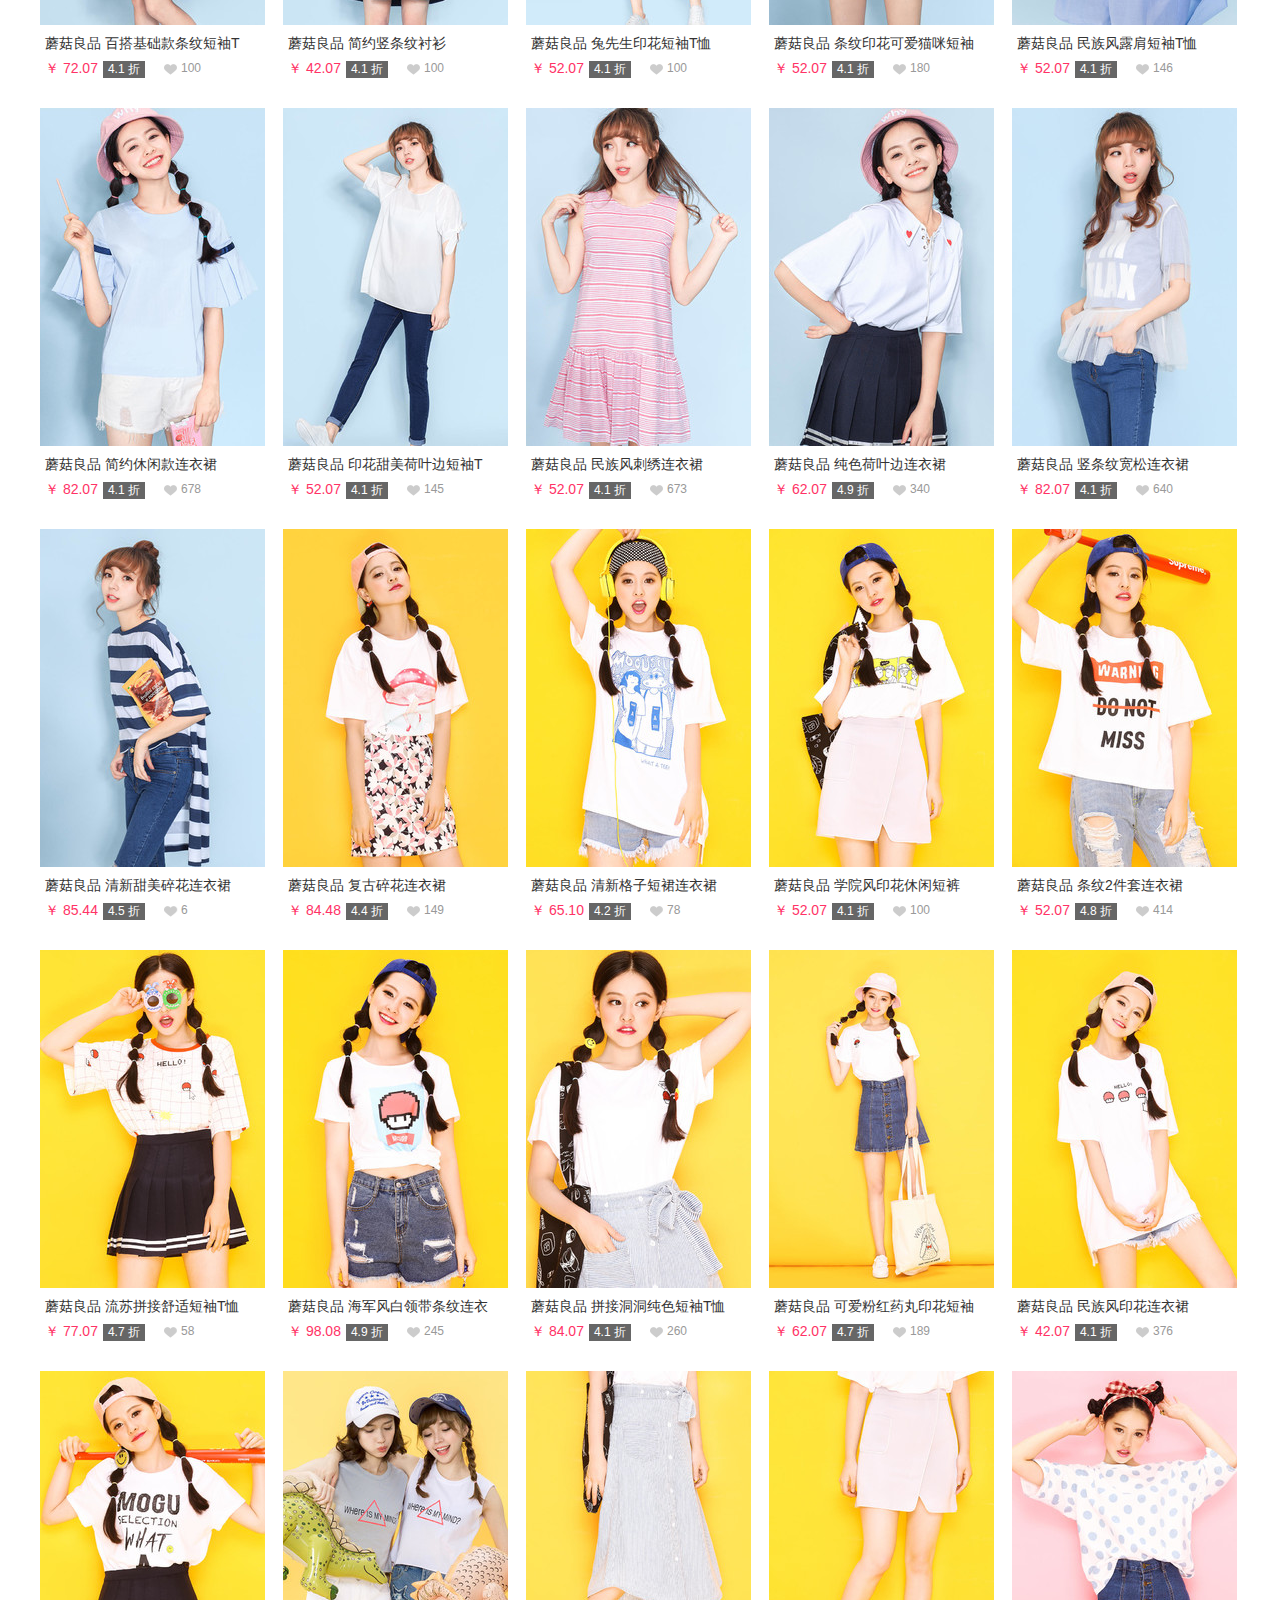
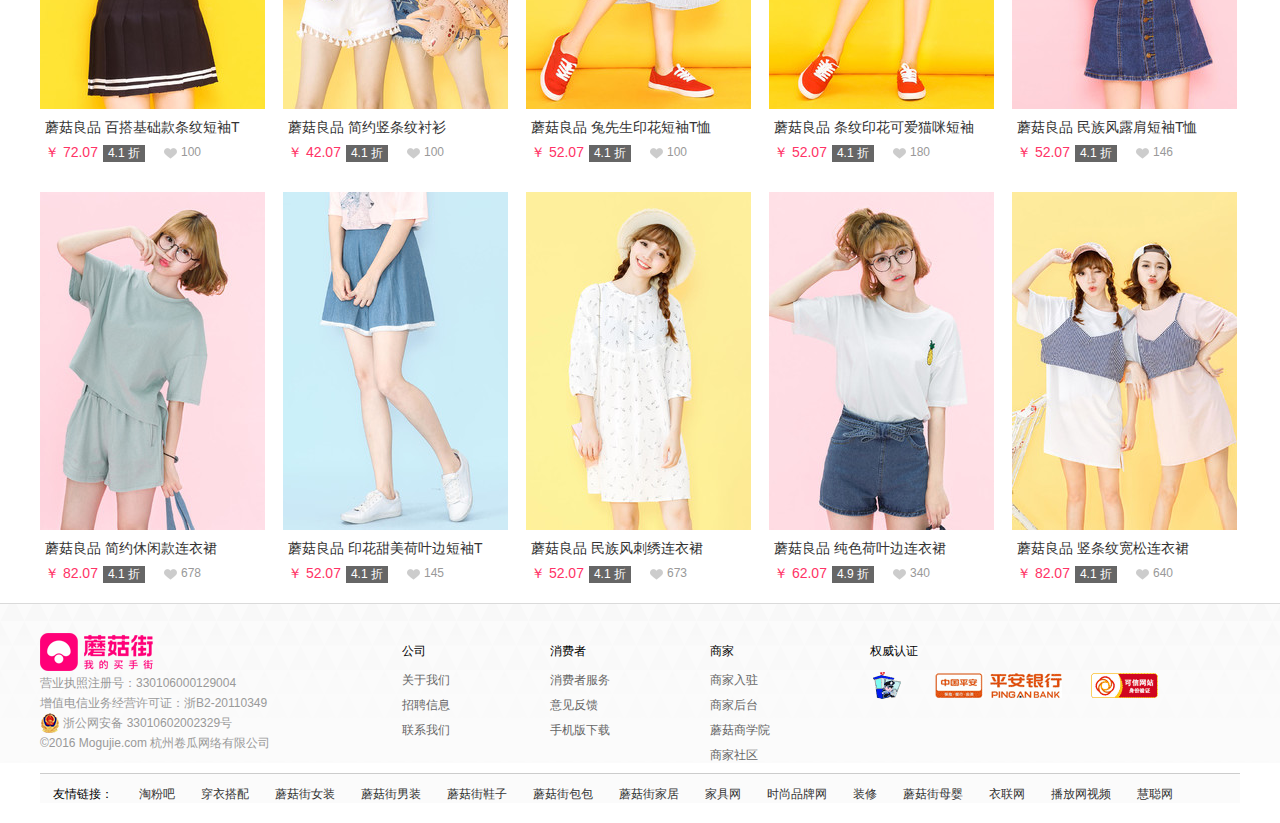
<file: html/goodList.html>
<!DOCTYPE html>
<html lang="en">
<head>
	<meta charset="UTF-8">
	<title>打底_半身裙_牛仔_T恤_衬衫_连衣裙_what a tee_包包_套装_裙装_裤子_上装_moguselection_蘑菇街优店</title>
	<link rel="icon" href="http://s16.mogucdn.com/new1/v1/bmisc/3ce382db3c8aaca5d07bd36711e77134/171169993508.ico" type="image/x-icon"/>
	<link rel="stylesheet" href="../css/common/base.css">
	<link rel="stylesheet" href="../css/common/common.css">
	<link rel="stylesheet" href="../css/slide.css"/>
	<link rel="stylesheet" type="text/css" href="../css/goodList.css"/>
</head>
<body>
	<!-- 这里是右侧侧边栏开始 -->
	<div class="mgj_rightbar"></div>
	<!--右侧侧边栏结束-->
	<!-- 这里是头部开始 -->
	<div id="header"></div>
	<!--这里是头部中间-->
	<div id="header-mid">
		<div id="header-midData">
			<a href="index.html" title="蘑菇街首页" class="logo"></a>
			<div class="normal-search-content">
				<div class="top-nav-search">
					<!--搜索框-->
					<div class="search-inner-box">
						<!--搜索框-->
						<div class="selectbox">
							<!--搜索框左边-->
							<span class="selected">搜商品</span>
							<ol>
								<li>
									<a href="javascript:;">商品</a>
								</li>
								<li>
									<a href="javascript:;">店铺</a>
								</li>
							</ol>
						</div>
						<!--搜索框中间-->
						<form id="top-nav-form" method="get">
							<input class="ts-txt" type="text" placeholder="" />
							<input class="ts-btn" type="submit" value="搜 索" />
						</form>
					</div>
					<!--搜索框下部分-->
					<div class="ts_hotwords">
						<a class="ts_hotword" href="#">连衣裙</a>
						<a class="ts_hotword" href="#">防晒霜</a>
						<a class="ts_hotword" href="#">凉鞋</a>
						<a class="ts_hotword" href="#">夏季套装</a>
						<a class="ts_hotword" href="#">果冻包</a>
						<a class="ts_hotword" href="#">T恤</a>
						<a class="ts_hotword" href="#">泳衣</a>
						<a class="ts_hotword" href="#">防晒衣</a>
						<a class="ts_hotword" href="#">雪纺裙</a>
					</div>
				</div>
				<div class="nav-mogu-qrcode">
					<img alt="蘑菇街客户端" src="../img/mogujie_erweima.png" />
				</div>
			</div>
		</div>
	</div>
	<!--这里是头部中间结束-->
	<!-- 这里是头部结束 -->
	<!--商品列表开始-->
	<div class="mod_list">
		<ul class="clearfix">
			<li><a href="#">全部商品</a></li>
			<li><a href="#">T恤</a></li>
			<li><a href="#">what a tee</a></li>
			<li><a href="#">连衣裙</a></li>
			<li><a href="#">半身裙</a></li>
			<li><a href="#">打底</a></li>
			<li><a href="#">裤子</a></li>
			<li><a href="#">牛仔</a></li>
			<li><a href="#">衬衫</a></li>
		</ul>
	</div>
	<!--商品列表结束-->
	<!--商品内容开始-->
	<div id="main">
		<div class="list-wrap">
			<div class="content-list">
				<div class="list">
					<a href="goodDetail.html">
						<img class="img" />
					</a>
					<p class="title">
						<a class="txt" href="goodDetail.html"></a>
					</p>
					<div class="goods-info">
						<span class="price"></span>
						<span class="discount"></span>
						<span class="fanNum"></span>
					</div>
				</div>
				<div class="list">
					<a href="goodDetail.html">
						<img class="img" />
					</a>
					<p class="title">
						<a class="txt" href="goodDetail.html"></a>
					</p>
					<div class="goods-info">
						<span class="price"></span>
						<span class="discount"></span>
						<span class="fanNum"></span>
					</div>
				</div>
				<div class="list">
					<a href="goodDetail.html">
						<img class="img" />
					</a>
					<p class="title">
						<a class="txt" href="goodDetail.html"></a>
					</p>
					<div class="goods-info">
						<span class="price"></span>
						<span class="discount"></span>
						<span class="fanNum"></span>
					</div>
				</div>
				<div class="list">
					<a href="goodDetail.html">
						<img class="img" />
					</a>
					<p class="title">
						<a class="txt" href="goodDetail.html"></a>
					</p>
					<div class="goods-info">
						<span class="price"></span>
						<span class="discount"></span>
						<span class="fanNum"></span>
					</div>
				</div>
				<div class="list">
					<a href="goodDetail.html">
						<img class="img" />
					</a>
					<p class="title">
						<a class="txt" href="goodDetail.html"></a>
					</p>
					<div class="goods-info">
						<span class="price"></span>
						<span class="discount"></span>
						<span class="fanNum"></span>
					</div>
				</div>
				<div class="list">
					<a href="goodDetail.html">
						<img class="img" />
					</a>
					<p class="title">
						<a class="txt" href="goodDetail.html"></a>
					</p>
					<div class="goods-info">
						<span class="price"></span>
						<span class="discount"></span>
						<span class="fanNum"></span>
					</div>
				</div>
				<div class="list">
					<a href="goodDetail.html">
						<img class="img" />
					</a>
					<p class="title">
						<a class="txt" href="goodDetail.html"></a>
					</p>
					<div class="goods-info">
						<span class="price"></span>
						<span class="discount"></span>
						<span class="fanNum"></span>
					</div>
				</div>
				<div class="list">
					<a href="goodDetail.html">
						<img class="img" />
					</a>
					<p class="title">
						<a class="txt" href="goodDetail.html"></a>
					</p>
					<div class="goods-info">
						<span class="price"></span>
						<span class="discount"></span>
						<span class="fanNum"></span>
					</div>
				</div>
				<div class="list">
					<a href="goodDetail.html">
						<img class="img" />
					</a>
					<p class="title">
						<a class="txt" href="goodDetail.html"></a>
					</p>
					<div class="goods-info">
						<span class="price"></span>
						<span class="discount"></span>
						<span class="fanNum"></span>
					</div>
				</div>
				<div class="list">
					<a href="goodDetail.html">
						<img class="img" />
					</a>
					<p class="title">
						<a class="txt" href="goodDetail.html"></a>
					</p>
					<div class="goods-info">
						<span class="price"></span>
						<span class="discount"></span>
						<span class="fanNum"></span>
					</div>
				</div>
				<div class="list">
					<a href="goodDetail.html">
						<img class="img" />
					</a>
					<p class="title">
						<a class="txt" href="goodDetail.html"></a>
					</p>
					<div class="goods-info">
						<span class="price"></span>
						<span class="discount"></span>
						<span class="fanNum"></span>
					</div>
				</div>
				<div class="list">
					<a href="goodDetail.html">
						<img class="img" />
					</a>
					<p class="title">
						<a class="txt" href="goodDetail.html"></a>
					</p>
					<div class="goods-info">
						<span class="price"></span>
						<span class="discount"></span>
						<span class="fanNum"></span>
					</div>
				</div>
				<div class="list">
					<a href="goodDetail.html">
						<img class="img" />
					</a>
					<p class="title">
						<a class="txt" href="goodDetail.html"></a>
					</p>
					<div class="goods-info">
						<span class="price"></span>
						<span class="discount"></span>
						<span class="fanNum"></span>
					</div>
				</div>
				<div class="list">
					<a href="goodDetail.html">
						<img class="img" />
					</a>
					<p class="title">
						<a class="txt" href="goodDetail.html"></a>
					</p>
					<div class="goods-info">
						<span class="price"></span>
						<span class="discount"></span>
						<span class="fanNum"></span>
					</div>
				</div>
				<div class="list">
					<a href="goodDetail.html">
						<img class="img" />
					</a>
					<p class="title">
						<a class="txt" href="goodDetail.html"></a>
					</p>
					<div class="goods-info">
						<span class="price"></span>
						<span class="discount"></span>
						<span class="fanNum"></span>
					</div>
				</div>
				<div class="list">
					<a href="goodDetail.html">
						<img class="img" />
					</a>
					<p class="title">
						<a class="txt" href="goodDetail.html"></a>
					</p>
					<div class="goods-info">
						<span class="price"></span>
						<span class="discount"></span>
						<span class="fanNum"></span>
					</div>
				</div>
				<div class="list">
					<a href="goodDetail.html">
						<img class="img" />
					</a>
					<p class="title">
						<a class="txt" href="goodDetail.html"></a>
					</p>
					<div class="goods-info">
						<span class="price"></span>
						<span class="discount"></span>
						<span class="fanNum"></span>
					</div>
				</div>
				<div class="list">
					<a href="goodDetail.html">
						<img class="img" />
					</a>
					<p class="title">
						<a class="txt" href="goodDetail.html"></a>
					</p>
					<div class="goods-info">
						<span class="price"></span>
						<span class="discount"></span>
						<span class="fanNum"></span>
					</div>
				</div>
				<div class="list">
					<a href="goodDetail.html">
						<img class="img" />
					</a>
					<p class="title">
						<a class="txt" href="goodDetail.html"></a>
					</p>
					<div class="goods-info">
						<span class="price"></span>
						<span class="discount"></span>
						<span class="fanNum"></span>
					</div>
				</div>
				<div class="list">
					<a href="goodDetail.html">
						<img class="img" />
					</a>
					<p class="title">
						<a class="txt" href="goodDetail.html"></a>
					</p>
					<div class="goods-info">
						<span class="price"></span>
						<span class="discount"></span>
						<span class="fanNum"></span>
					</div>
				</div>
				<div class="list">
					<a href="goodDetail.html">
						<img class="img" />
					</a>
					<p class="title">
						<a class="txt" href="goodDetail.html"></a>
					</p>
					<div class="goods-info">
						<span class="price"></span>
						<span class="discount"></span>
						<span class="fanNum"></span>
					</div>
				</div>
				<div class="list">
					<a href="goodDetail.html">
						<img class="img" />
					</a>
					<p class="title">
						<a class="txt" href="goodDetail.html"></a>
					</p>
					<div class="goods-info">
						<span class="price"></span>
						<span class="discount"></span>
						<span class="fanNum"></span>
					</div>
				</div>
				<div class="list">
					<a href="goodDetail.html">
						<img class="img" />
					</a>
					<p class="title">
						<a class="txt" href="goodDetail.html"></a>
					</p>
					<div class="goods-info">
						<span class="price"></span>
						<span class="discount"></span>
						<span class="fanNum"></span>
					</div>
				</div>
				<div class="list">
					<a href="goodDetail.html">
						<img class="img" />
					</a>
					<p class="title">
						<a class="txt" href="goodDetail.html"></a>
					</p>
					<div class="goods-info">
						<span class="price"></span>
						<span class="discount"></span>
						<span class="fanNum"></span>
					</div>
				</div>
				<div class="list">
					<a href="goodDetail.html">
						<img class="img" />
					</a>
					<p class="title">
						<a class="txt" href="goodDetail.html"></a>
					</p>
					<div class="goods-info">
						<span class="price"></span>
						<span class="discount"></span>
						<span class="fanNum"></span>
					</div>
				</div>
				<div class="list">
					<a href="goodDetail.html">
						<img class="img" />
					</a>
					<p class="title">
						<a class="txt" href="goodDetail.html"></a>
					</p>
					<div class="goods-info">
						<span class="price"></span>
						<span class="discount"></span>
						<span class="fanNum"></span>
					</div>
				</div>
				<div class="list">
					<a href="goodDetail.html">
						<img class="img" />
					</a>
					<p class="title">
						<a class="txt" href="goodDetail.html"></a>
					</p>
					<div class="goods-info">
						<span class="price"></span>
						<span class="discount"></span>
						<span class="fanNum"></span>
					</div>
				</div>
				<div class="list">
					<a href="goodDetail.html">
						<img class="img" />
					</a>
					<p class="title">
						<a class="txt" href="goodDetail.html"></a>
					</p>
					<div class="goods-info">
						<span class="price"></span>
						<span class="discount"></span>
						<span class="fanNum"></span>
					</div>
				</div>
				<div class="list">
					<a href="goodDetail.html">
						<img class="img" />
					</a>
					<p class="title">
						<a class="txt" href="goodDetail.html"></a>
					</p>
					<div class="goods-info">
						<span class="price"></span>
						<span class="discount"></span>
						<span class="fanNum"></span>
					</div>
				</div>
				<div class="list">
					<a href="goodDetail.html">
						<img class="img" />
					</a>
					<p class="title">
						<a class="txt" href="goodDetail.html"></a>
					</p>
					<div class="goods-info">
						<span class="price"></span>
						<span class="discount"></span>
						<span class="fanNum"></span>
					</div>
				</div>
				<div class="list">
					<a href="goodDetail.html">
						<img class="img" />
					</a>
					<p class="title">
						<a class="txt" href="goodDetail.html"></a>
					</p>
					<div class="goods-info">
						<span class="price"></span>
						<span class="discount"></span>
						<span class="fanNum"></span>
					</div>
				</div>
				<div class="list">
					<a href="goodDetail.html">
						<img class="img" />
					</a>
					<p class="title">
						<a class="txt" href="goodDetail.html"></a>
					</p>
					<div class="goods-info">
						<span class="price"></span>
						<span class="discount"></span>
						<span class="fanNum"></span>
					</div>
				</div>
				<div class="list">
					<a href="goodDetail.html">
						<img class="img" />
					</a>
					<p class="title">
						<a class="txt" href="goodDetail.html"></a>
					</p>
					<div class="goods-info">
						<span class="price"></span>
						<span class="discount"></span>
						<span class="fanNum"></span>
					</div>
				</div>
				<div class="list">
					<a href="goodDetail.html">
						<img class="img" />
					</a>
					<p class="title">
						<a class="txt" href="goodDetail.html"></a>
					</p>
					<div class="goods-info">
						<span class="price"></span>
						<span class="discount"></span>
						<span class="fanNum"></span>
					</div>
				</div>
				<div class="list">
					<a href="goodDetail.html">
						<img class="img" />
					</a>
					<p class="title">
						<a class="txt" href="goodDetail.html"></a>
					</p>
					<div class="goods-info">
						<span class="price"></span>
						<span class="discount"></span>
						<span class="fanNum"></span>
					</div>
				</div>
				<div class="list">
					<a href="goodDetail.html">
						<img class="img" />
					</a>
					<p class="title">
						<a class="txt" href="goodDetail.html"></a>
					</p>
					<div class="goods-info">
						<span class="price"></span>
						<span class="discount"></span>
						<span class="fanNum"></span>
					</div>
				</div>
				<div class="list">
					<a href="goodDetail.html">
						<img class="img" />
					</a>
					<p class="title">
						<a class="txt" href="goodDetail.html"></a>
					</p>
					<div class="goods-info">
						<span class="price"></span>
						<span class="discount"></span>
						<span class="fanNum"></span>
					</div>
				</div>
				<div class="list">
					<a href="goodDetail.html">
						<img class="img" />
					</a>
					<p class="title">
						<a class="txt" href="goodDetail.html"></a>
					</p>
					<div class="goods-info">
						<span class="price"></span>
						<span class="discount"></span>
						<span class="fanNum"></span>
					</div>
				</div>
				<div class="list">
					<a href="goodDetail.html">
						<img class="img" />
					</a>
					<p class="title">
						<a class="txt" href="goodDetail.html"></a>
					</p>
					<div class="goods-info">
						<span class="price"></span>
						<span class="discount"></span>
						<span class="fanNum"></span>
					</div>
				</div>
				<div class="list">
					<a href="goodDetail.html">
						<img class="img" />
					</a>
					<p class="title">
						<a class="txt" href="goodDetail.html"></a>
					</p>
					<div class="goods-info">
						<span class="price"></span>
						<span class="discount"></span>
						<span class="fanNum"></span>
					</div>
				</div>
				<div class="list">
					<a href="goodDetail.html">
						<img class="img" />
					</a>
					<p class="title">
						<a class="txt" href="goodDetail.html"></a>
					</p>
					<div class="goods-info">
						<span class="price"></span>
						<span class="discount"></span>
						<span class="fanNum"></span>
					</div>
				</div>
				<div class="list">
					<a href="goodDetail.html">
						<img class="img" />
					</a>
					<p class="title">
						<a class="txt" href="goodDetail.html"></a>
					</p>
					<div class="goods-info">
						<span class="price"></span>
						<span class="discount"></span>
						<span class="fanNum"></span>
					</div>
				</div>
				<div class="list">
					<a href="goodDetail.html">
						<img class="img" />
					</a>
					<p class="title">
						<a class="txt" href="goodDetail.html"></a>
					</p>
					<div class="goods-info">
						<span class="price"></span>
						<span class="discount"></span>
						<span class="fanNum"></span>
					</div>
				</div>
				<div class="list">
					<a href="goodDetail.html">
						<img class="img" />
					</a>
					<p class="title">
						<a class="txt" href="goodDetail.html"></a>
					</p>
					<div class="goods-info">
						<span class="price"></span>
						<span class="discount"></span>
						<span class="fanNum"></span>
					</div>
				</div>
				<div class="list">
					<a href="goodDetail.html">
						<img class="img" />
					</a>
					<p class="title">
						<a class="txt" href="goodDetail.html"></a>
					</p>
					<div class="goods-info">
						<span class="price"></span>
						<span class="discount"></span>
						<span class="fanNum"></span>
					</div>
				</div>
				<div class="list">
					<a href="goodDetail.html">
						<img class="img" />
					</a>
					<p class="title">
						<a class="txt" href="goodDetail.html"></a>
					</p>
					<div class="goods-info">
						<span class="price"></span>
						<span class="discount"></span>
						<span class="fanNum"></span>
					</div>
				</div>
				<div class="list">
					<a href="goodDetail.html">
						<img class="img" />
					</a>
					<p class="title">
						<a class="txt" href="goodDetail.html"></a>
					</p>
					<div class="goods-info">
						<span class="price"></span>
						<span class="discount"></span>
						<span class="fanNum"></span>
					</div>
				</div>
				<div class="list">
					<a href="goodDetail.html">
						<img class="img" />
					</a>
					<p class="title">
						<a class="txt" href="goodDetail.html"></a>
					</p>
					<div class="goods-info">
						<span class="price"></span>
						<span class="discount"></span>
						<span class="fanNum"></span>
					</div>
				</div>
				<div class="list">
					<a href="goodDetail.html">
						<img class="img" />
					</a>
					<p class="title">
						<a class="txt" href="goodDetail.html"></a>
					</p>
					<div class="goods-info">
						<span class="price"></span>
						<span class="discount"></span>
						<span class="fanNum"></span>
					</div>
				</div>
				<div class="list">
					<a href="goodDetail.html">
						<img class="img" />
					</a>
					<p class="title">
						<a class="txt" href="goodDetail.html"></a>
					</p>
					<div class="goods-info">
						<span class="price"></span>
						<span class="discount"></span>
						<span class="fanNum"></span>
					</div>
				</div>
				<div class="list">
					<a href="goodDetail.html">
						<img class="img" />
					</a>
					<p class="title">
						<a class="txt" href="goodDetail.html"></a>
					</p>
					<div class="goods-info">
						<span class="price"></span>
						<span class="discount"></span>
						<span class="fanNum"></span>
					</div>
				</div>
				<div class="list">
					<a href="goodDetail.html">
						<img class="img" />
					</a>
					<p class="title">
						<a class="txt" href="goodDetail.html"></a>
					</p>
					<div class="goods-info">
						<span class="price"></span>
						<span class="discount"></span>
						<span class="fanNum"></span>
					</div>
				</div>
				<div class="list">
					<a href="goodDetail.html">
						<img class="img" />
					</a>
					<p class="title">
						<a class="txt" href="goodDetail.html"></a>
					</p>
					<div class="goods-info">
						<span class="price"></span>
						<span class="discount"></span>
						<span class="fanNum"></span>
					</div>
				</div>
				<div class="list">
					<a href="goodDetail.html">
						<img class="img" />
					</a>
					<p class="title">
						<a class="txt" href="goodDetail.html"></a>
					</p>
					<div class="goods-info">
						<span class="price"></span>
						<span class="discount"></span>
						<span class="fanNum"></span>
					</div>
				</div>
				<div class="list">
					<a href="goodDetail.html">
						<img class="img" />
					</a>
					<p class="title">
						<a class="txt" href="goodDetail.html"></a>
					</p>
					<div class="goods-info">
						<span class="price"></span>
						<span class="discount"></span>
						<span class="fanNum"></span>
					</div>
				</div>
				<div class="list">
					<a href="goodDetail.html">
						<img class="img" />
					</a>
					<p class="title">
						<a class="txt" href="goodDetail.html"></a>
					</p>
					<div class="goods-info">
						<span class="price"></span>
						<span class="discount"></span>
						<span class="fanNum"></span>
					</div>
				</div>
				<div class="list">
					<a href="goodDetail.html">
						<img class="img" />
					</a>
					<p class="title">
						<a class="txt" href="goodDetail.html"></a>
					</p>
					<div class="goods-info">
						<span class="price"></span>
						<span class="discount"></span>
						<span class="fanNum"></span>
					</div>
				</div>
				<div class="list">
					<a href="goodDetail.html">
						<img class="img" />
					</a>
					<p class="title">
						<a class="txt" href="goodDetail.html"></a>
					</p>
					<div class="goods-info">
						<span class="price"></span>
						<span class="discount"></span>
						<span class="fanNum"></span>
					</div>
				</div>
				<div class="list">
					<a href="goodDetail.html">
						<img class="img" />
					</a>
					<p class="title">
						<a class="txt" href="goodDetail.html"></a>
					</p>
					<div class="goods-info">
						<span class="price"></span>
						<span class="discount"></span>
						<span class="fanNum"></span>
					</div>
				</div>
				<div class="list">
					<a href="goodDetail.html">
						<img class="img" />
					</a>
					<p class="title">
						<a class="txt" href="goodDetail.html"></a>
					</p>
					<div class="goods-info">
						<span class="price"></span>
						<span class="discount"></span>
						<span class="fanNum"></span>
					</div>
				</div>
				<div class="list">
					<a href="goodDetail.html">
						<img class="img" />
					</a>
					<p class="title">
						<a class="txt" href="goodDetail.html"></a>
					</p>
					<div class="goods-info">
						<span class="price"></span>
						<span class="discount"></span>
						<span class="fanNum"></span>
					</div>
				</div>
				<div class="list">
					<a href="goodDetail.html">
						<img class="img" />
					</a>
					<p class="title">
						<a class="txt" href="goodDetail.html"></a>
					</p>
					<div class="goods-info">
						<span class="price"></span>
						<span class="discount"></span>
						<span class="fanNum"></span>
					</div>
				</div>
				<div class="list">
					<a href="goodDetail.html">
						<img class="img" />
					</a>
					<p class="title">
						<a class="txt" href="goodDetail.html"></a>
					</p>
					<div class="goods-info">
						<span class="price"></span>
						<span class="discount"></span>
						<span class="fanNum"></span>
					</div>
				</div>
				<div class="list">
					<a href="goodDetail.html">
						<img class="img" />
					</a>
					<p class="title">
						<a class="txt" href="goodDetail.html"></a>
					</p>
					<div class="goods-info">
						<span class="price"></span>
						<span class="discount"></span>
						<span class="fanNum"></span>
					</div>
				</div>
				<div class="list">
					<a href="goodDetail.html">
						<img class="img" />
					</a>
					<p class="title">
						<a class="txt" href="goodDetail.html"></a>
					</p>
					<div class="goods-info">
						<span class="price"></span>
						<span class="discount"></span>
						<span class="fanNum"></span>
					</div>
				</div>
				<div class="list">
					<a href="goodDetail.html">
						<img class="img" />
					</a>
					<p class="title">
						<a class="txt" href="goodDetail.html"></a>
					</p>
					<div class="goods-info">
						<span class="price"></span>
						<span class="discount"></span>
						<span class="fanNum"></span>
					</div>
				</div>
				<div class="list">
					<a href="goodDetail.html">
						<img class="img" />
					</a>
					<p class="title">
						<a class="txt" href="goodDetail.html"></a>
					</p>
					<div class="goods-info">
						<span class="price"></span>
						<span class="discount"></span>
						<span class="fanNum"></span>
					</div>
				</div>
				<div class="list">
					<a href="goodDetail.html">
						<img class="img" />
					</a>
					<p class="title">
						<a class="txt" href="goodDetail.html"></a>
					</p>
					<div class="goods-info">
						<span class="price"></span>
						<span class="discount"></span>
						<span class="fanNum"></span>
					</div>
				</div>
				<div class="list">
					<a href="goodDetail.html">
						<img class="img" />
					</a>
					<p class="title">
						<a class="txt" href="goodDetail.html"></a>
					</p>
					<div class="goods-info">
						<span class="price"></span>
						<span class="discount"></span>
						<span class="fanNum"></span>
					</div>
				</div>
				<div class="list">
					<a href="goodDetail.html">
						<img class="img" />
					</a>
					<p class="title">
						<a class="txt" href="goodDetail.html"></a>
					</p>
					<div class="goods-info">
						<span class="price"></span>
						<span class="discount"></span>
						<span class="fanNum"></span>
					</div>
				</div>
				<div class="list">
					<a href="goodDetail.html">
						<img class="img" />
					</a>
					<p class="title">
						<a class="txt" href="goodDetail.html"></a>
					</p>
					<div class="goods-info">
						<span class="price"></span>
						<span class="discount"></span>
						<span class="fanNum"></span>
					</div>
				</div>
				<div class="list">
					<a href="goodDetail.html">
						<img class="img" />
					</a>
					<p class="title">
						<a class="txt" href="goodDetail.html"></a>
					</p>
					<div class="goods-info">
						<span class="price"></span>
						<span class="discount"></span>
						<span class="fanNum"></span>
					</div>
				</div>
				<div class="list">
					<a href="goodDetail.html">
						<img class="img" />
					</a>
					<p class="title">
						<a class="txt" href="goodDetail.html"></a>
					</p>
					<div class="goods-info">
						<span class="price"></span>
						<span class="discount"></span>
						<span class="fanNum"></span>
					</div>
				</div>
				<div class="list">
					<a href="goodDetail.html">
						<img class="img" />
					</a>
					<p class="title">
						<a class="txt" href="goodDetail.html"></a>
					</p>
					<div class="goods-info">
						<span class="price"></span>
						<span class="discount"></span>
						<span class="fanNum"></span>
					</div>
				</div>
				<div class="list">
					<a href="goodDetail.html">
						<img class="img" />
					</a>
					<p class="title">
						<a class="txt" href="goodDetail.html"></a>
					</p>
					<div class="goods-info">
						<span class="price"></span>
						<span class="discount"></span>
						<span class="fanNum"></span>
					</div>
				</div>
				<div class="list">
					<a href="goodDetail.html">
						<img class="img" />
					</a>
					<p class="title">
						<a class="txt" href="goodDetail.html"></a>
					</p>
					<div class="goods-info">
						<span class="price"></span>
						<span class="discount"></span>
						<span class="fanNum"></span>
					</div>
				</div>
				<div class="list">
					<a href="goodDetail.html">
						<img class="img" />
					</a>
					<p class="title">
						<a class="txt" href="goodDetail.html"></a>
					</p>
					<div class="goods-info">
						<span class="price"></span>
						<span class="discount"></span>
						<span class="fanNum"></span>
					</div>
				</div>
				<div class="list">
					<a href="goodDetail.html">
						<img class="img" />
					</a>
					<p class="title">
						<a class="txt" href="goodDetail.html"></a>
					</p>
					<div class="goods-info">
						<span class="price"></span>
						<span class="discount"></span>
						<span class="fanNum"></span>
					</div>
				</div>
				<div class="list">
					<a href="goodDetail.html">
						<img class="img" />
					</a>
					<p class="title">
						<a class="txt" href="goodDetail.html"></a>
					</p>
					<div class="goods-info">
						<span class="price"></span>
						<span class="discount"></span>
						<span class="fanNum"></span>
					</div>
				</div>
				<div class="list">
					<a href="goodDetail.html">
						<img class="img" />
					</a>
					<p class="title">
						<a class="txt" href="goodDetail.html"></a>
					</p>
					<div class="goods-info">
						<span class="price"></span>
						<span class="discount"></span>
						<span class="fanNum"></span>
					</div>
				</div>
			</div>
		</div>
	</div>
	<!--商品内容结束-->
	<div id="footer"></div>
	<script src="../libs/jquery-1.12.3.js"></script>
	<script src="../js/common/common.js"></script>
	<script src="../libs/jquery.cookie.js"></script>
	<script src="../js/goodList.js"></script>
	<script src="../libs/slide.js"></script>
	<script src="../js/index.js"></script>
	<script src="../js/login.js"></script>
	<script src="../libs/jquery.cookie.js"></script>
</body>
</html>
</file>
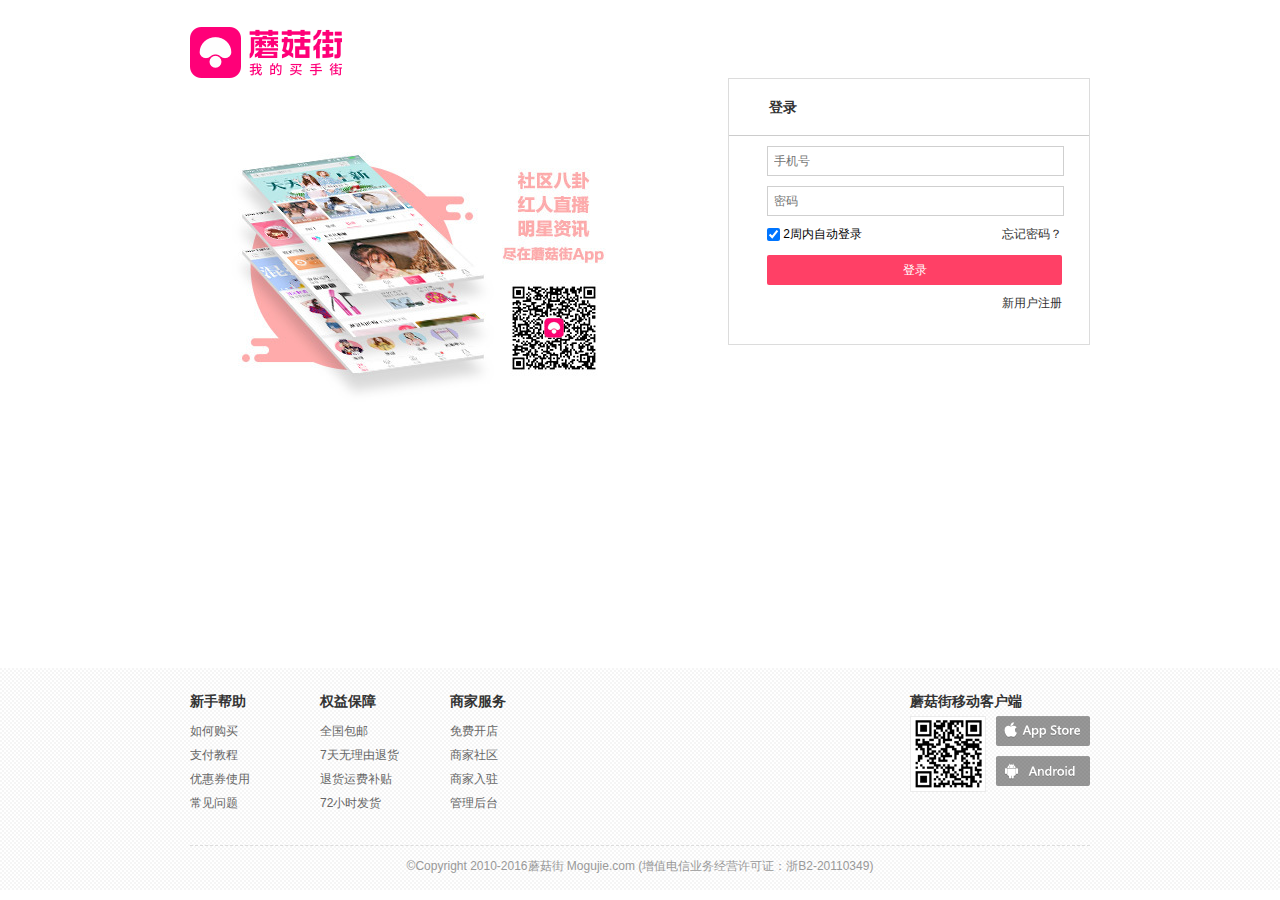
<file: html/login.html>
<!DOCTYPE html>
<html lang="en">
<head>
	<meta charset="UTF-8">
	<title>登录_蘑菇街</title>
	<link rel="icon" href="http://s16.mogucdn.com/new1/v1/bmisc/3ce382db3c8aaca5d07bd36711e77134/171169993508.ico" type="image/x-icon"/>
	<link rel="stylesheet" href="../css/common/base.css">
	<link rel="stylesheet" href="../css/login.css"/>
</head>
<body>
	<div class="body-wrap">
		<div class="logo-wrap">
			<div class="logo">
				<a target="_blank" href="index.html">
					<img title="蘑菇街" src="../img/mogujie_logo.png" />
				</a>
			</div>
			<div class="content">
				<div class="lg_banner">
					<a class="banner1" target="_blank" href="javascript:;">
						<img src="../img/lg-banner1.jpg" />
					</a>
				</div>
				<div class="rg_left">
					<div class="regist">
		                <h3>登录</h3>
		            </div>
		            <div class="mod_box lo_mod_box" data-isshow="0">
                      <div class="ui-sign-item ui-name-item lg_item lg_name">
                          <input id="userphone" type="text" maxlength="32" class="pwd_text" name="uname" placeHolder="手机号" style="border-color:#CFCFCF;">
                      </div>
                      <p class="error_tip">用户名不存在，请输入正确的用户名</p>
                      <div class="ui-sign-item ui-sign-common-item lg_item lg_pass">
                          <input id="pwd" type="password" maxlength="32" class="pwd_text" data-type="loginpassword" name="pass" value="" placeHolder="密码" style="border-color:#CFCFCF;">
                      </div>
                      <p class="error_tip">请输入正确的密码</p>
                      <div id="appendchk" class="lg_remember">
                          <label><input type="checkbox" value="1" name="remember" class="check" checked="checked" /><span> 2周内自动登录</span></label>
                          <a class="findpwd" href="http://portal.mogujie.com/user/findpwd">忘记密码？</a>
                      </div>
                       <div class="lg_login clearfix">
                          <input type="submit" value="登录" class="sub">
                      </div>
                      <div class="lg_reg">
                          <a href="regist.html">新用户注册</a>
                    </div>
                    </div>
				</div>
			</div>
		</div>
	</div>
	<!--尾部开始-->
	<div class="regist-foot">
		<div class="login_foot_con">
	        <div class="qr_code_box fr">
	            <h3>蘑菇街移动客户端</h3>
	            <a class="qr_code" href="http://www.mogujie.com/mage/app?f=20140223loginsmall" target="_blank"></a>
	        </div>
	        <ul class="link_list clearfix">
	            <li>
	                <h3>新手帮助</h3>
	                <a href="http://www.mogujie.com/trade/faq/detail?id=1ee&type=1" target="_blank">如何购买</a>
	                <a href="http://www.mogujie.com/trade/faq/list?category=5pSv5LuY5pa55byP&type=1" target="_blank">支付教程</a>
	                <a href="http://www.mogujie.com/trade/faq/list?category=5LyY5oOg5Y2h5Yq1&type=1" target="_blank">优惠券使用</a>
	                <a href="http://www.mogujie.com/service/?con=comProblem" target="_blank">常见问题</a>
	            </li>
	            <li>
	                <h3>权益保障</h3>
	                <p>全国包邮</p>
	                <p>7天无理由退货</p>
	                <p>退货运费补贴</p>
	                <p>72小时发货</p>
	            </li>
	            <li>
	                <h3>商家服务</h3>
	                <a href="http://www.xiaodian.com" target="_blank">免费开店</a>
	                <a href="http://bbs.xiaodian.com" target="_blank">商家社区</a>
	                <a href="http://www.xiaodian.com/pc/joinmarket" target="_blank">商家入驻</a>
	                <a href="http://www.xiaodian.com/pc/shopadmin/shopface" target="_blank">管理后台</a>
	            </li>
	        </ul>
	        <p title="" class="copyright">©Copyright 2010-2016蘑菇街 Mogujie.com (增值电信业务经营许可证：浙B2-20110349)</p>
	    </div>
	</div>
	<!--尾部结束-->
	<script src="../libs/jquery-1.12.3.js"></script>
	<script src="../libs/jquery.cookie.js"></script>
	<script src="../js/login.js"></script>
</body>
</html>
</file>
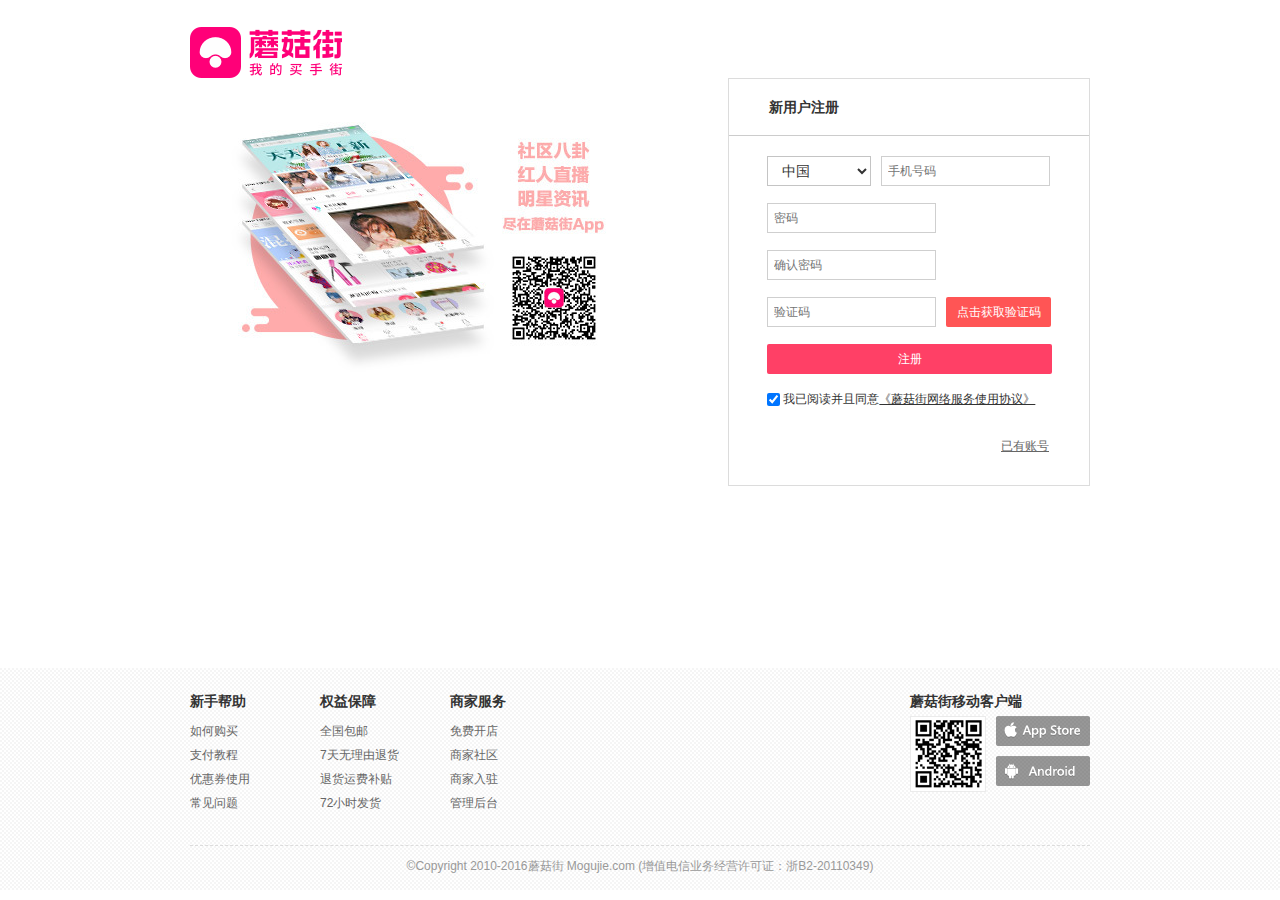
<file: html/regist.html>
<!DOCTYPE html>
<html lang="en">
<head>
	<meta charset="UTF-8">
	<title>注册_蘑菇街</title>
	<link rel="icon" href="http://s16.mogucdn.com/new1/v1/bmisc/3ce382db3c8aaca5d07bd36711e77134/171169993508.ico" type="image/x-icon"/>
	<link rel="stylesheet" href="../css/common/base.css">
	<link rel="stylesheet" href="../css/regist.css" />
</head>
<body>
	<!--注册头部开始-->
		<div class="body-wrap">
			<div class="logo-wrap">
				<div class="logo">
					<a target="_blank" href="index.html">
						<img title="蘑菇街" src="../img/mogujie_logo.png" />
					</a>
				</div>
				<div class="content">
					<div class="lg_banner">
						<a class="banner1" target="_blank" href="javascript:;">
							<img src="../img/lg-banner1.jpg" />
						</a>
					</div>
					<div class="rg_left">
						<div class="regist">
			                <h3>新用户注册</h3>
			            </div>
			            <div id="signform" class="formbox mod_box rg_mod_box">
			                <p class="error_tip">请输入手机号</p>
			                <div class="mb">
			                    <select class="country_select">
			                    	<option value="中国">中国</option>
			                    	<option value="美国">美国</option>
			                    	<option value="英国">英国</option>
			                    	<option value="法国">法国</option>
			                    	<option value="德国">德国</option>
			                    	<option value="意大利">意大利</option>
			                    </select>
			                    <input id="userphone" type="text" maxlength="11" class="ui-input short_text" name="tele"  placeHolder="手机号码" style="border-color:#CFCFCF;">
			                </div>
			                <div class="mb">
			                    <input id="password" type="password" maxlength="16" class="short_text"   placeHolder="密码" style="border-color:#CFCFCF;">
			                </div>
			                <p class="error_tip">请输入密码</p>
			                 <div class="mb">
			                    <input id="con-password" type="password" maxlength="16" class="short_text"   placeHolder="确认密码" style="border-color:#CFCFCF;">
			                </div>
			                <p class="error_tip">两次密码输入不相同</p>
			                <div class="mb">
			                    <input id="validateCode" type="text" maxlength="32" class="short_text" name="checkCode"  placeHolder="验证码" style="border-color:#CFCFCF;">
			                    <a href="javascript:;" class="getCode">点击获取验证码</a>
			                </div>
			                 <p class="error_tip">请输入验证码</p>
			                <div id="appendchk" class="mb">
			                    <input type="submit" value="注册" class="sub">
			                </div>
			                <div class="rg_rule mb">
			                    <label><input type="checkbox" value="1" name="read" class="check" checked="checked" /><span> 我已阅读并且同意<a target="_blank" href="http://www.mogujie.com/rule/mogu?categoryId=309&ruleId=890&ptp=1.yaDcAHLb.0.41.UNoUH" style="text-decoration:underline">《蘑菇街网络服务使用协议》</a></span></label>
			                </div>
			                <div class="rg_login">
			                    <a href="login.html">已有账号</a>
			                </div>
			            </div>
					</div>
				</div>
			</div>
		</div>
	<!--注册头部结束-->
	<!--尾部开始-->
	<div class="regist-foot">
		<div class="login_foot_con">
	        <div class="qr_code_box fr">
	            <h3>蘑菇街移动客户端</h3>
	            <a class="qr_code" href="http://www.mogujie.com/mage/app?f=20140223loginsmall" target="_blank"></a>
	        </div>
	        <ul class="link_list clearfix">
	            <li>
	                <h3>新手帮助</h3>
	                <a href="http://www.mogujie.com/trade/faq/detail?id=1ee&type=1" target="_blank">如何购买</a>
	                <a href="http://www.mogujie.com/trade/faq/list?category=5pSv5LuY5pa55byP&type=1" target="_blank">支付教程</a>
	                <a href="http://www.mogujie.com/trade/faq/list?category=5LyY5oOg5Y2h5Yq1&type=1" target="_blank">优惠券使用</a>
	                <a href="http://www.mogujie.com/service/?con=comProblem" target="_blank">常见问题</a>
	            </li>
	            <li>
	                <h3>权益保障</h3>
	                <p>全国包邮</p>
	                <p>7天无理由退货</p>
	                <p>退货运费补贴</p>
	                <p>72小时发货</p>
	            </li>
	            <li>
	                <h3>商家服务</h3>
	                <a href="http://www.xiaodian.com" target="_blank">免费开店</a>
	                <a href="http://bbs.xiaodian.com" target="_blank">商家社区</a>
	                <a href="http://www.xiaodian.com/pc/joinmarket" target="_blank">商家入驻</a>
	                <a href="http://www.xiaodian.com/pc/shopadmin/shopface" target="_blank">管理后台</a>
	            </li>
	        </ul>
	        <p title="" class="copyright">©Copyright 2010-2016蘑菇街 Mogujie.com (增值电信业务经营许可证：浙B2-20110349)</p>
	    </div>
	</div>
	<!--尾部结束-->
	<script src="../libs/jquery-1.12.3.js"></script>
	<script src="../libs/jquery.cookie.js"></script>
	<script type="text/javascript" src="../js/regist.js"></script>
</body>
</html>
</file>
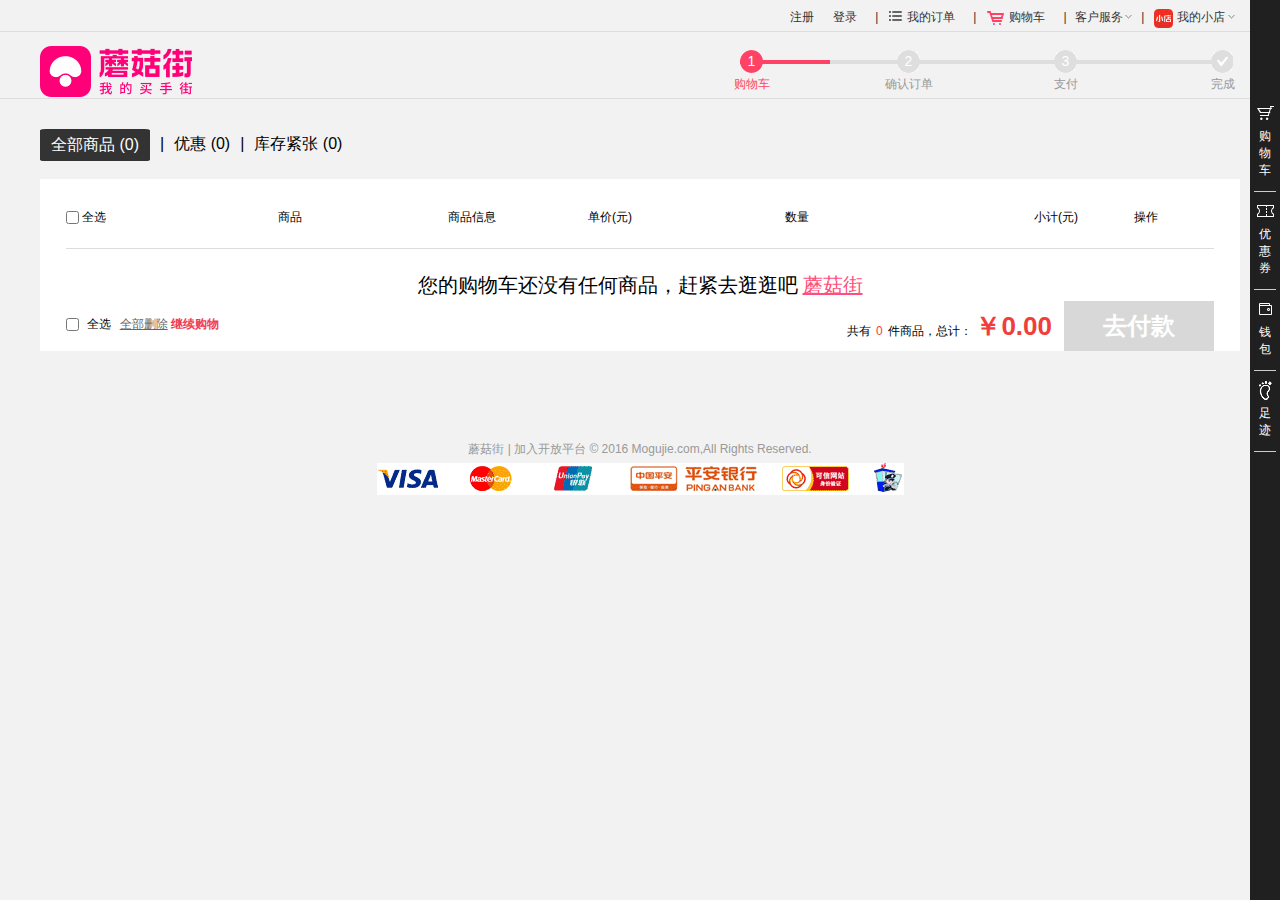
<file: html/shopCar.html>
<!DOCTYPE html>
<html lang="en">
<head>
	<meta charset="UTF-8">
	<title>我的购物车</title>
	<link rel="icon" href="http://s16.mogucdn.com/new1/v1/bmisc/3ce382db3c8aaca5d07bd36711e77134/171169993508.ico" type="image/x-icon"/>
	<link rel="stylesheet" href="../css/common/base.css">
	<link rel="stylesheet" href="../css/common/common.css">
	<link rel="stylesheet" href="../css/shopCar.css" />
</head>
<body>
	<!-- 这里是右侧侧边栏开始 -->
	<div class="mgj_rightbar"></div>
	<!--右侧侧边栏结束-->
	<!--这里是头部开始-->
	<div id="header"></div>
	<!--这里是头部结束-->
	<!--这里是购物车流程开始-->
	<div id="shop-flow-wrap">
		<div class="shop-flow">
			<div class="flow-logo"></div>
			<div class="flow">
				<div class="flow-wrap">
					<div class="md-process-sd"></div>
					<i class="md-process-i md-process-i1">
						1
						<span class="md-process-tip">购物车</span>
					</i>
					<i class="md-process-i md-process-i2">
						2
						<span class="md-process-tip">确认订单</span>
					</i>
					<i class="md-process-i md-process-i3">
						3
						<span class="md-process-tip">支付</span>
					</i>
					<i class="md-process-i md-process-i4">
						<img src="../img/duigou.png"/>
						<span class="md-process-tip">完成</span>
					</i>
				</div>
			</div>
		</div>
	</div>
	<!--这里是购物车流程结束-->
	<!--购物车内容开始-->
	<div class="goods-wrap">
		<div class="goods">
			<ul class="goods-list">
				<li class="mr1">
					全部商品
					<span class="allgoods">(0)</span>
				</li>
				<li>|</li>
				<li>
					优惠
					<span>(0)</span>
				</li>
				<li>|</li>
				<li>
					库存紧张
					<span>(0)</span>
				</li>
			</ul>
		</div>
		<div class="goods-cont">
			<div class="cont-list">
				<div class="wrap-list">
					<span class="sp1">
						<input class="quanxuan" type="checkbox" />
						全选
					</span>
					<span class="sp2">商品</span>
					<span class="sp3">商品信息</span>
					<span class="sp4">单价(元)</span>
					<span class="sp5">数量</span>
					<span class="sp6">小计(元)</span>
					<span class="sp7">操作</span>
				</div>
			</div>
			<div class="goods-goods">
				<div class="hint">
					您的购物车还没有任何商品，赶紧去逛逛吧
					<a target="_blank" href="index.html">蘑菇街</a>
				</div>
				<div class="shop-wrap"></div>
			</div>
			<div class="clearing">
				<div class="clearing-l">
					<input class="quanxuan" type="checkbox" />
					<span>全选</span>
					<a class="del-all">全部删除</a>
					<a class="continueShooping" href="goodList.html">继续购物</a>
				</div>
				<div class="clearing-r">
					<div class="clearing-r-l">
						<span>共有</span>
						<span class="sum">0</span>
						<span>件商品，总计：</span>
						<span class="sum-money">￥0.00</span>
					</div>
					<div class="pay">去付款</div>
				</div>
			</div>
		</div>
	</div>
	<!--购物车内容结束-->
	<div id="footer">
		<div class="footer-txt">
			蘑菇街 | 加入开放平台 © 2016 Mogujie.com,All Rights Reserved.
		</div>
		<div class="icons"></div>
	</div>
	<script src="../libs/jquery-1.12.3.js"></script>
	<script src="../libs/jquery.cookie.js"></script>
	<script src="../js/login.js"></script>
	<script src="../js/shopCar.js"></script>
</body>
</html>
</file>
<file: css/common/base.css>
﻿@charset "utf-8";

/*样式重置*/
body, h1, h2,h3,h4,h5,h6,p,dl,dd,ol,ul,form, input,textarea,th,td,select { margin:0; padding:0;}
em,i { font-style:normal;}
li { list-style:none;}
a { text-decoration:none; cursor:pointer; }

a:focus {outline:none;}
b{ font-weight:normal;}
img { border:none; vertical-align:top;}
input, textarea {vertical-align: middle;outline: none; border:none; background:none;box-sizing:content-box;}
textarea { resize:none; overflow:auto; }
table { border-spacing:0px; border:none; border-collapse:collapse;}
body, input, select, button, textarea { font-size: 12px;font-family:tahoma,arial,'Hiragino Sans GB',\5b8b\4f53,sans-serif;background:#fff;}


/*公共样式*/


/*特殊*/
.h0 {height: 0; line-height:0; font-size:0;}
.ov-ellipsis { overflow:hidden; white-space:nowrap; text-overflow:ellipsis; display:block;}
.t-nowrap{ white-space: nowrap;}
.select-not {-moz-user-select: none;-webkit-user-select: none; -ms-user-select: none;user-select: none;}
.text-over { overflow:hidden; text-indent:99999px; line-height:99999; display:block;}


/*浮动*/
.clear { zoom:1; }
.ovfl { overflow: hidden}
.clear:after { content:''; display:block; clear:both; }
.fl { float:left;}
.fr { float:right;}

/*字体*/
.f-arial {font-family:arial;}
.f-song {font-family:\5b8b\4f53;}
.yahei12 {font-family:Microsoft YaHei; font-size:12px;}
.yahei14 {font-family:Microsoft YaHei; font-size:14px;}
.yahei16 {font-family:Microsoft YaHei; font-size:16px;}
.yahei18 {font-family:Microsoft YaHei; font-size:18px;}
.yahei20 {font-family:Microsoft YaHei; font-size:20px;}
.yahei22 {font-family:Microsoft YaHei; font-size:22px;}
.yahei24 {font-family:Microsoft YaHei; font-size:24px;}
.font12 { font-size:12px;}
.font14 { font-size:14px;}
.font16 { font-size:16px;}
.font18 { font-size:18px;}
.font20 { font-size:20px;}
.font22 { font-size:22px;}
.font24 { font-size:24px;}
.font-center{text-align: center;}
.font-left{text-align: left;}
.font-right{text-align: right;}
.indent1{text-indent: 1em;}
.indent2{text-indent: 2em;}
.font-b {font-weight: bold;}
.font-notb {font-weight:normal;}
.font-thro{text-decoration: line-through;}

/*鼠标*/
.cur{cursor: pointer;}
.cur-none{cursor:not-allowed;}
.cur-move{cursor:move;}

/*隐藏 定位*/
.ovfl{overflow: hidden;}
.visib{visibility: hidden;}
.dis-blo{ display: block;}
.dis-no { display:none;}
.dis-ib { *display:inline; *zoom:1; vertical-align:top; display:inline-block;}
.p-fix{position: fixed;}
.p-rel{position: relative;}
.p-abs{position: absolute;}
/*角边框*/

.bod1 { border:1px solid #fff;} 
.bodt-1 { border-top:1px solid #fff;}
.bodr-1 { border-right:1px solid #fff;}
.bodb-1 { border-bottom:1px solid #fff;}
.bodl-1 { border-left:1px solid #fff;}
.bodcolor-e5 { border-color:#e5e5e5;}
.bodcolor-33 { border-color:#333;}
.bodcolor-66 { border-color:#666;}
.bodcolor-99 { border-color:#999;}
.bodcolor-f4d { border-color:#FF4D4D;}
.bodcolor-ff { border-color:#fff;}
.bodcolor-no { border-color:transparent !important;}
/*边距*/
.mag5 { margin:5px;}
.mag10 { margin:10px;}
.mag15 { margin:15px;}
.mag20 { margin:20px;}
.mag25 { margin:25px;}
.mag30 { margin:30px;}
.pad5 { padding:5px;}
.pad10 { padding:10px;}
.pad15 { padding:15px;}
.pad20 { padding:20px;}
.pad25 { padding:25px;}
.pad30 { padding:30px;}

.magt-5 { margin-top:5px}
.magt-10 { margin-top:10px}
.magt-15 { margin-top:15px}
.magt-20 { margin-top:20px}
.magt-25 { margin-top:25px}
.magt-30 { margin-top:30px}
.magr-5 { margin-right:5px}
.magr-10 { margin-right:10px}
.magr-15 { margin-right:15px}
.magr-20 { margin-right:20px}
.magr-25 { margin-right:25px}
.magr-30 { margin-right:30px}
.magb-5 { margin-bottom:5px}
.magb-10 { margin-bottom:10px}
.magb-15 { margin-bottom:15px}
.magb-20 { margin-bottom:20px}
.magb-25 { margin-bottom:25px}
.magb-30 { margin-bottom:30px}
.magl-5 { margin-left:5px}
.magl-10 { margin-left:10px}
.magl-15 { margin-left:15px}
.magl-20 { margin-left:20px}
.magl-25 { margin-left:25px}
.magl-30 { margin-left:30px}

.padt-5 { padding-top:5px}
.padt-10 { padding-top:10px}
.padt-15 { padding-top:15px}
.padt-20 { padding-top:20px}
.padt-25 { padding-top:25px}
.padt-30 { padding-top:30px}
.padr-5 { padding-right:5px}
.padr-10 { padding-right:10px}
.padr-15 { padding-right:15px}
.padr-20 { padding-right:20px}
.padr-25 { padding-right:25px}
.padr-30 { padding-right:30px}
.padb-5 { padding-bottom:5px}
.padb-10 { padding-bottom:10px}
.padb-15 { padding-bottom:15px}
.padb-20 { padding-bottom:20px}
.padb-25 { padding-bottom:25px}
.padb-30 { padding-bottom:30px}
.padl-5 { padding-left:5px}
.padl-10 { padding-left:10px}
.padl-15 { padding-left:15px}
.padl-20 { padding-left:20px}
.padl-25 { padding-left:25px}
.padl-30 { padding-left:30px}

/*颜色*/
.gray{color: gray;}
.orange{color: orange;}
.black{color: black;}
.white{color: white;}
.green{color: green;}
.blue{color: #005AA0;}
.pink{color:pink;}
.red { color:red;}
.colorf4d { color:#FF4D4D;}
.color00 { color: #000;}
.color33 { color: #333;}
.color66 { color: #666;}
.color99 { color: #999;}

/*背景色*/
.bg_ff{background-color: #fff;}
.bg_e5 {background-color: #e5e5e5;}
.bg_cc{background-color: #ccc;}
.bg_99{background-color: #999;}
.bg_66{background-color: #666;}


/*宽度*/
.wid-1200 { margin:0 auto; width:1200px;}
.wid-10{width: 10%;}
.wid-15{width: 15%;}
.wid-20{width: 20%;}
.wid-30{width: 30%;}
.wid-35{width: 35%;}
.wid-40{width: 40%;}
.wid-50{width: 50%;}
.wid-50{width: 50%;}
.wid-70{width: 70%;}
.wid-80{width:80%;}
.wid-90{width: 90%;}
.wid-100{width: 100%;}
.wid10 { width:10px;}
.wid20 { width:20px;}
.wid30 { width:30px;}
.wid40 { width:40px;}
.wid50 { width:50px;}
.wid60 { width:60px;}
.wid70 { width:70px;}
.wid80 { width:80px;}
.wid90 { width:90px;}
.wid100 { width:100px;}
.wid200 { width:200px;}
.wid300 { width:300px;}
.wid400 { width:400px;}
.wid500 { width:500px;}
.wid600 { width:600px;}
.wid700 { width:700px;}
.wid800 { width:800px;}
.wid900 { width:900px;}
.wid1000 { width:1000px;}
.wid1100 { width:1100px;}
.wid1200 { width:1200px;}

/*高度*/
.het10{height: 10px;}
.het12{height: 12px;}
.het14{height: 14px;}
.het15{height: 15px;}
.het16{height: 16px;}
.het18{height: 18px;}
.het20{height: 20px;}
.het22{height: 22px;}
.het24{height: 24px;}
.het25{height: 25px;}
.het26{height: 26px;}
.het28{height: 28px;}
.het30{height: 30px;}
.het32{height: 32px;}
.het34{height: 34px;}
.het36{height: 36px;}
.het38{height:38px;}
.het40{height: 40px;}
.het44 {height: 44px;}
.het50{height: 50px;}
.het60{height: 60px;}
.het70{height: 70px;}
.het80{height: 80px;}
.het90{height: 90px;}
.het100{height: 100px;}
/*行高*/
.line_h12{line-height: 12px;}
.line_h14{line-height: 14px;}
.line_h16{line-height: 16px;}
.line_h18{line-height: 18px;}
.line_h20{line-height: 20px;}
.line_h22{line-height: 22px;}
.line_h24{line-height: 24px;}
.line_h26{line-height: 26px;}
.line_h28{line-height: 28px;}
.line_h30{line-height: 30px;}
.line_h32{line-height: 32px;}
.line_h34{line-height: 34px;}
.line_h38{line-height: 38px;}
.line_h40{line-height: 40px;}
</file>
<file: css/common/common.css>
/* 这里是右侧侧边栏开始 */
.mgj_rightbar{
    position: fixed;
    height: 100%;
    top: 0;
    right: 0;
    width: 30px;
    background: #202020;
    font-size: 12px;
    z-index: 9999;
}
#mgj_rightbar_blank_div{
    position: relative;
    height: 10%;
}
.sidebar-item{
    position: relative;
    padding: 4px 4px 0;
    text-align: center;
}
.sidebar-item:hover{
    background-color: #ef2f23;
    margin-top: -1px;
}
.sidebar-item:hover a{
    padding-top: 1px;
    display:block;
}
.sidebar-item:hover .s-txt{
    border-bottom: 0px;
    padding-bottom:13px;
}
.s-icon,.p-icon,.purse-icon,.fp-icon{
    width: 24px;
    height:24px;
    background: url(../../img/mogujie_icon.png) no-repeat;
    display: block;
    padding: 3px;
}
.s-icon{
    background-position: -4px 0;
}
.p-icon{
    background-position: -4px -30px;
}
.purse-icon{
    background-position: -4px -90px;
}
.fp-icon{
    background-position: -4px -60px;
}
.s-txt{
    color: #FFF;
    border-bottom: 1px solid #ccc;
    padding-bottom: 12px;
}
.sidebar-btt{
	position: fixed;
	bottom: 10px;
	padding-left: 4px;
	padding-right: 4px;
    text-align: center;
    display: none;
}
.btt-icon{
	width: 22px;
	height: 22px;
	display: block;
	background: url(../../img/mogujie_icon.png) no-repeat;
	background-position: -4px -150px;
}
.sidebar-btt a{
	border-top: 1px solid #CCC;
	padding-top: 8px;
	padding-bottom: 4px;
	color: #FFF;
	display: block;
}
.sidebar-btt:hover {
	background-color: #EF2F23;
	margin-top: -1px;
}
.sidebar-btt:hover a{
	margin-top: 1px;
	border-top: 0;
} 
/*这里是右侧侧边栏结束*/

/*这里是头部开始*/
#header{
	width: 100%;
	background: #f2f2f2;
	border-bottom: 1px solid #dddddd;
}
 #header .wrap{
	width: 1200px;
	height: 31px;
	margin: 0 auto;
	position: relative;
}
.header-top{
	position: absolute;
	right: 0;
	top: 9px;
	color: #333;
}
.header-top .s1{
	display: inline;
	position: relative;
	text-align: right;
	padding-bottom: 10px;
	margin-right: 15px;
}
.header-top .s1 a{
	position: relative;
	color: #333;
}
.s1-a{
	margin-left: 5px;
}
.s1-img{
	position: relative;
	top: -1px;
}
.icon-delta1{
	position: absolute;
	right: -6px;
	top: 5px;
	background: url(../../img/header_icon.png) no-repeat;
	width: 7px;
	height: 5px;
}
.icon-delta2{
	position: absolute;
	right: -10px;
	top: 5px;
	background: url(../../img/header_icon.png) no-repeat;
	width: 7px;
	height: 5px;
}
#dropInfo{
	border: 1px solid #dddddd;
	border-top: 0;
	position: absolute;
	left: -8px;
	background: #f2f2f2;
	display: none;
	z-index: 9999;
}
 .cms1{
	display: block;
	width: 100px;
	height: 28px;
	line-height: 28px;
	text-align: center;
}
.cms1:hover{
	background: #ccc;
}
/*购物车*/
#shoppingCart{
	position: absolute;
	left: -100px;
	width: 200px;
	height: 50px;
	background: #f2f2f2;
	border: 1px solid #dddddd;
	border-top: 0;
	border-radius: 5%;
	z-index: 9999;
	display: none;
}
.shoppingCart-contert{
	padding: 18px 0;
	text-align: center;
	color: #999;
}
/*这里是头部结束*/
/*这里是底部开始*/
#footer{
	width: 100%;
	height: 200px;
	margin-top: 90px;
	padding-bottom: 20px;
}
.foot-wrap{
	position: relative;
	width: 100%;
	height: 160px;
	background: url(../../img/foot-bg.png) repeat;
}
.foot-t{
	position: relative;
	width: 1200px;
	height: 124px;
	margin: 0 auto;
	padding: 30px 0 6px 0;
}
.foot-t-l{
	width: 246px;
	height: 100%;
}
.info-logo{
	display: block;
	width: 246px;
	height: 38px;
}
.info-text{
	margin-top: 2px;
}
.info-text p{
	height: 20px;
	line-height: 20px;
	color: #999;
}
.info-text p a{
	color: #999;
}
.foot-t-r{
	position: absolute;
	bottom: 0;
	right: 0;
	width: 938px;
	height: 120px;
}
.foot-t-r dl{
	position: relative;
	float: left;
	margin-left: 100px;
}
.foot-t-r dt{
	margin-bottom: 12px;
}
.foot-t-r dd{
	margin-bottom: 8px;
}
.foot-t-r dl dd a{
	color: #666;
}
.foot-t-r dl dd a:hover{
	text-decoration: underline;
}
.link-safe dd{
	float: left;
}
.link-safe dd a{
	background: url(../../img/mogujie-foot-icon.png) no-repeat;
	height: 28px;
	display: block;
}
.foot-t-r .pc{
	position: absolute;
	left: -10px;
	width: 50px;
	background-position: -486px -50px;
	
}
.foot-t-r .pa{
	position: absolute;
	left: 50px;
	width: 164px;
	background-position: -240px -50px;
}
.foot-t-r .kx{
	position: absolute;
	left: 214px;
	width: 84px;
	background-position: -400px -50px;
}
.foot-b{
	width: 1200px;
	height: 29px;
	margin: 0 auto;
	margin-top: 10px;
	border-top: 1px solid #ccc;
	background-color: #fbfbfb;
}
.foot-b{
	line-height: 40px;
}
.foot-b li {
	float: left;
	padding: 0 13px;
}
.foot-b li a{
	color: #333;
}
.foot-b li a:hover{
	text-decoration: underline;
	color: #FF3366;
}
/*这里是底部结束*/
/*搜索框吸顶样式开始*/
.xiding{
	position: fixed;
	width: 100%;
	height: 50px;
	top: 0;
	opacity: 0.8;
	background: #000000;
	z-index: 9999;
	display: none;
}
.xiding-wrap{
	width: 1200px;
	height: 100%;
	margin: 0 auto;
}
.xiding-logo{
	display: block;
	float: left;
    width: 152px;
    height: 38px;
    margin-top: 6px;
    overflow: hidden;
    text-indent: -9999em;    
    background: url(../../img/xiding-logo.png) no-repeat;
}
.xiding-nav{
	position: relative;
    z-index: 9999;
    float: left;
    width: 652px;
    height: 35px;
  	opacity: 1;
   	border-radius: 1%;
    margin: 6px 0 0 99px;
    background-color: #fff;
}
.xd-sp{
	width: 70px;
	height: 35px;
	cursor: pointer;
}
.xd-sp .xd-sp-sp{
	display: block;
	padding-left: 11px;
	width: 70px;
	line-height: 35px;
	background-image: url(../../img/xd-bg.png);
	background-position: 50px -15px;
}

.xd-sp ol {
	border: 1px solid #666;
	background-color: #fff;
	display: none;
}
.xd-sp ol li a{
	display: block;
	width: 68px;
	height: 30px;
	background: #fff;
	text-align: center;
	line-height: 30px;
	z-index: 9999;
	color: #000;
}
.xd-sp ol li a:hover{
	background-color: #ccc;
}
.xd-form{
	position: absolute;
	top: 0;
	right: 0;
	width: 580px;
	height: 35px;
	line-height: 35px;
}
.xd-form-ss{
	position: absolute;
	top: 0;
	display: inline-block;
	width: 508px;
	height: 35px;
}
.xd-form-sub{
	position: absolute;
	top: 0;
	right: 0;
	display: inline-block;
	width: 68px;
	height: 35px;
	cursor: pointer;
	background-image: url(../../img/xd-bg.png);
	background-repeat: no-repeat;
    background-position: 27px -57px;
    background-color: #FF3366;
    text-indent: -9999em;
}
/*搜索框吸顶样式结束*/
</file>
<file: css/index.css>
#header-mid{
	width: 100%;
}
#header-midData{
	margin: 0 auto;
	width: 1200px;
	height: 144px;
	position: relative;
}
.logo{
	width: 250px;
	height: 60px;
	display: block;
	position: absolute;
	margin-top: 37px;
	margin-bottom: 20px;
	background: url(../img/mogujie_logo.png) no-repeat;
}
.normal-search-content{
	width: 100%;
}
.top-nav-search{
	position: relative;
	top: 40px;
	left: 350px;
	width: 502px;
	height: 59px;
}
/*搜索框左部*/
.search-inner-box{
	position: relative;
	width: 500px;
	height: 33px;
	border: 1px solid #333;
}
.selectbox{
	width: 70px;
	height: 34px;
}
.selected{
	position: relative;
	display: block;
	padding-left: 12px;
	line-height: 33px;
	color: #666;
	cursor: pointer;
	background-image: url(../img/selected_icon.png);
	background-repeat: no-repeat;
	background-position: 51px -17px;
	
}
.selectbox ol{
	position: absolute;
	margin-left: -1px;
	top: 34px;
	border: 1px solid #ccc;
	width: 68px;
	border-top: 0;
	background-color: #fff;
	display: none;
	z-index: 9999;
}
.selectbox ol li a{
	display: block;
	width: 68px;
	height: 30px;
	line-height: 30px;
	text-align: center;
	color: #666;	
}
.selectbox ol li a:hover{
	background-color: #F2F2F2;
}
.selected-active{
	color: #333;
}
/*搜索框中间*/
#top-nav-form{
	position: absolute;
	left: 70px;
	top: 0;
}
#top-nav-form .ts-txt{
	padding: 9.5px 0;
	width: 356px;
}
#top-nav-form .ts-btn{
	width: 70px;
	height: 33px;
	background-color: #3a3a3a;
	border: none;
	color: #fff;
	cursor: pointer;
	text-indent: -999em;
	background-image: url(../img/selected_icon.png);
	background-position: 27px -57px;
}
/*搜索栏下部分*/
.ts_hotwords{
	margin-left: -16px;
    white-space: nowrap;
    width: 518px;
    overflow: hidden;
    text-overflow: ellipsis;
    margin-top: 8px;
}
.ts_hotword{
	color: #999;
	margin-left: 16px;
}
/*右边二维码*/
.nav-mogu-qrcode{
	position: absolute;
	right: 0;
	top: 0;
	width: 251px;
	height: 144px;
	background: url(../img/mogujie_erweima_case.gif) no-repeat;
}
.nav-mogu-qrcode img{
	display: block;
    margin: 0 auto;
    position: absolute;
    top: 57px;
    left: 106px;
    z-index: 11;
    width: 83px;
    height: 83px;
}
/*内容开始*/
/*全部商品,团购,快抢*/
#content{
	position: relative;
	top: -36px;
	width: 100%;
}
.wrap-h-n{
	width: 100%;
	height: 36px;
	border-bottom: 1px solid #f46;
}
.header-nav{
	width: 1200px;
	margin: 0 auto;
	height: 36px;
}
.nav-list{
	width: 432px;
	height: 100%;
}
.nav-list li{
	float: left;
}
.home{
	padding: 0!important;
    width: 225px;
    height: 36px;
    background-color: #f46;
    color: #fff;
    border-radius: 5px 5px 0 0;
    margin-right: 30px;
    text-align: center;
    font-size: 14px;
    line-height: 36px;
    font-weight: bold;
}
.nav-list li a{
	overflow: hidden;
    height: 36px;
    line-height: 36px;
    padding: 0 26px;
    text-align: center;
    color: #000;
    font-size: 16px;
    font-weight: 700;
}
.nav-list li a:hover{
	text-decoration: underline;
}
/*次级导航横条*/
#j-mgj-primary{
	position: relative;
}
.primary-wrap{
	position: relative;
	width: 1200px;
	height: 547px;
	margin: 0 auto;
}
.primary-nav{
	position: absolute;
	width: 223px;
	height: 546px;
	border-bottom: 1px solid #f00;
}
.primary-nav-li{
	position: relative;
	cursor: default;
	border-left: 1px solid #f00;
	border-right: 1px solid #f00;
	width: 222px;
	height: 39px;
}
.nav-wrap{
	margin: 0 10px;
    width: 193px;
    height: 39px;
    border-bottom: 1px dotted #ccc;
}
.nav-wrap dt{
	padding: 10px 0;
	height: 19px;
    line-height: 19px;
    float: left;
    width: 42px;
    overflow: hidden;
    text-align: left;
    font-weight: 700;
    font-size: 14px;
}
.nav-wrap dd{
	padding: 10px 0;
	height: 19px;
	line-height: 19px;
}
.nav-wrap dt a{
	font-family: "宋体",sans-serif;
	color: #333;
}
.nav-wrap dd span a{
	float: left;
    vertical-align: top;
    font-size: 12px;
    overflow: hidden;
    white-space: nowrap;
    text-overflow: ellipsis;
    max-width: 48px;
	color: #666;
}
.nav-wrap dd span ins{
	font-size: 0;
    height: 12px;
    float: left;
    width: 0;
    border-left: 1px solid #d8d8d8;
    vertical-align: top;
    margin: 4px 7px 0;
}
#nav-wrap-color-a{
	color: #f36;
}
.primary-nav-list a:hover{
	text-decoration: underline;
}
.nav-wrap-last{
	border-bottom: none;
}
/*次级导航条隐藏部分*/
.nav-move{
	position: absolute;
	z-index: 21;
	width: 290px;
	height: 545px;
	left: 223px;
	margin-top: -1px;
	background-color: #fff;
	border:  1px solid #ccc;
	display: none;
}
.nav-move-warp{
	margin: 14px 20px 40px 20px;
}
.nav-move-warp dt a{
	color: #333;
	font-family: "宋体",sans-serif;
    font-size: 12px;
    font-weight: 700;
}
.nav-move-warp dd a{
	display: inline-block;
	color: #666;
	margin: 8px 12px 0 0;
}
/*轮播图开始*/
.primary-main{
	position: absolute;
	right: 0;
	margin-top: 17px;
	width: 976px;
	height: 530px;
}
#j-primary-main-banner{
	position: absolute;
	width: 715px;
	height: 530px;
	margin-left: 17px;
	overflow: hidden;
}
.ck-slide{ 
	width: 715px;
 	height: 530px;
 	margin: 0 auto;
  }
.ck-slide ul.ck-slide-wrapper{
	height: 530px;
}
/*轮播图结束*/
/*首屏广告开始*/
.primary-main-ringht-ad{
	position: absolute;
	right: 0;
	width: 218px;
	height: 528px;
	border: 1px solid #ccc;
}
.ad-wrap{
	width: 180px;
	height: 490px;
	margin: 19px;
}
.ad1{
	width: 180px;
	height: 220px;
	padding: 0 0 24px 0;
	position: absolute;
	border-bottom: 1px dashed #ccc;
}
.ad2{
	position: absolute;
	bottom: 20px;
	width: 180px;
	height: 220px;
}
/*首屏广告结束*/
/*-----------首屏-------------*/
.special-con{
	position: relative;
	width: 1200px;
	height: 300px;
	margin: 0 auto;
	margin-top: 80px;
	border-top: 1px solid #0c0c0c;
	
}
.sp-col1{
	position: relative;
	width: 223px;
	height: 295px;
	border-left: 1px solid #ccc;
	border-right: 1px solid #ccc;
	border-bottom: 5px solid #ff3366;
	margin-right: 20px;
	
}
.sp-col1-top{
	width: 223px;
	height: 50px;
}
.sp-col1-top1{
	position: absolute;
	text-align: right;
    width: 100px;
    left: 10px;
    top: 20px;
    height: 24px;
    line-height: 24px;
    overflow: hidden;
    text-overflow: ellipsis;
    background: url(../img/sp-col1-kuaiqiang.png) no-repeat;
}
.sp-col1-top2{
	position: absolute;
	right: 10px;
	top: 20px;
}
.timer-hh,.timer-mm,.timer-ss{
	padding: 0 2px;
    vertical-align: top;
    height: 24px;
    line-height: 26px;
    width: 24px;
    text-align: center;
    font-size: 14px;
    font-family: "Microsoft YaHei";
    font-weight: 700;
    background-color: #ff3366;
    color: #fff;
    border-radius: 5%;
}
.timer-dd{
	width: 12px;
	height: 24px;
	text-align: center;
	line-height: 26px;
	color: #ff3366;
}
.sp-col1-bot img{
	width: 223px;
	height: 245px;
}
.price-con{
	position: absolute;
	right: 20px;
	bottom: 20px;
	width: 75px;
	height: 75px;
	background: url(../img/sp-col1-bot2.png);
	background-position: 0 -310px;
}
.price-con-s1{
	display: block;
	color: #fff;
	width: 75px;
	height: 16px;
	margin-top: 20px;
	text-align: center;
	font-size: 14px;
	font-weight: 800;
}
.price-con-s2{
	display: block;
	color: #fff;
	width: 75px;
	height: 16px;
	text-align: center;
	font-size: 14px;
}
.sp-col23{
	position: absolute;
	top: 0;
	left: 245px;
	width: 575px;
	height: 300px;
	float: left;
}
.sp-col2{
	position: absolute;
	left: 0;
	top: 0;
	width: 335px;
	height: 240px;
}
.sp-col3{
	position: absolute;
	top: 0;
	right: 0;
	width: 240px;
	height: 300px;
}
.sp-col4{
	position: absolute;
	top: 0;
	right: 0;
	width: 360px;
	height: 300px;
}
.sp-col4-1{
	position: absolute;
	left: 0;
	top: 0;
	width: 360px;
	height: 145px;
}
.sp-col4-2{
	position: absolute;
	left: 0;
	bottom: 0;
	width: 360px;
	height: 145px;
}
/*----------首屏结束----------*/
/*----------专题开始----------*/
/*专题标题开始*/
.subject-wrap{
	position: relative;
	width: 1200px;
	margin: 0 auto;
}
.sbt{
	position: relative;
	width: 100%;
	height: 547px;
	margin-top: 80px;
}
.h-title{
	position: absolute;
	left: 0;
	top: 0;
	width: 100%;
	height: 32px;
	margin: 0 15px 0 0;
}
.hbg-l{
	background: url(../img/hbg-m.png);
	background-position:0 0 ;
	margin: 11px 0;
	width: 480px;
	padding-left: 12px;
	background-repeat: no-repeat;
    height: 11px;
    display: block;
	
}
.hbg-r{
	background: url(../img/hbg-m.png);
	padding: 0 12px 0 0;
    background-position: right -24px;
    background-repeat: no-repeat;
    height: 11px;
    display: block;
}
.hbg-m{
	padding: 0;
    background-position: 0 -12px;
    background-repeat: repeat-x!important;
    height: 11px;
    display: block;
    background-image: url(../img/hbg-m.png);
}
.hbg-l1{
	position: absolute;
	top: 0;
	left: 0;
}
.hbg-l2{
	position: absolute;
	top: 0;
	right: 0;
}
.ht-t-con{
	position: relative;
	width: 186px;
	height: 25px;
	top: 3.5px;
	margin: 0 auto;
	/*background: url(../img/ht-t-con1.png) no-repeat;*/
	
}
/*专题标题结束*/
/*专题内容1开始*/
.ntpl-con{
	position: absolute;
	bottom: 0;
	width: 100%;
	height: 500px;
}
.ntpl-con1{
	width: 223px;
	height: 498px;
	border: 1px solid #ccc;
}
.covered-con{
	width: 100%;
	background: #fbfbfb;
}
.covered-con a{
	display: block;
	width: 176px;
	height: 176px;
	padding-top:16px;
	margin: 0 auto;
}
.fade-in{
	margin: 3px;
}
.btm-txt-con{
	width: 210px;
	height: 90px;
	margin: 0 auto;
}
.btm-txt-con li{
	float: left;
	width: 70px;
	height: 20px;
	margin-top: 10px;
}
.btm-txt-con li a{
	display: block;
	color: #333;
	height: 20px;
	line-height: 20px;
	text-align: center;
	border: 1px solid transparent;
}
.btm-txt-con li a:hover{
	border: 1px solid #bbb;
}
.ntpl-con2{
	position: absolute;
	top: 0;
	right: 0;
	width: 955px;
	height: 500px;
}
.ntpl-con2-t{
	position: relative;
	width: 100%;
	height: 330px;
	
}
.ntpl-con2-t a{
	float: left;
}
.ntpl-con2-t-ma{
	margin: 0 20px;
}
.ntpl-con3{
	position: absolute;
	left: 0;
	bottom: 0;
	width: 100%;
	height: 150px;
}
.ntpl-con3 a{
	position: relative;
	display: block;
	float: left;
	width: 305px;
	height: 100%;
}
.ntpl-con3-d{
	position: absolute;
	right: 0;
	top: 50px;
	width: 165px;
	height: 48px;
	color: #333;
}
.ntpl-con3-d span{
	display: block;
	width: 100%;
	height: 24px;
	font-size: 14px;
	line-height: 24px;
}
.b-btm{
	color: #999;
}
/*专题内容1结束*/
/*专题2内容开始*/
.ntpl-col1{
	position: absolute;
	bottom: 0;
	width: 225px;
	height: 499px;
}
.ntpl-col1-lta{
	display:block;
	width: 183px;
	height: 213px;
	padding: 20px;
	border: 1px solid #ccc;
	border-bottom: none;
}
.ad-btm-item{
	position: relative;
	display: block;
	float: left;
	width: 111px;
	height: 60px;
	border: 1px solid #ccc;
	margin: 0 -1px -1px 0;
}
.hover-cove{
	position: absolute;
	left: 0;
	top: 0;
	display: block;
	width: 111px;
	height: 60px;
}
.ad-btm-item:hover .hover-cove{
	z-index: 10;
	opacity: .15;
	background-color: #333;
}
.ntpl-col2{
	position: absolute;
	bottom: 0;
	right: 0;
	width: 955px;
	height: 500px;
}
.col-long-pic{
	position: absolute;
	top: 0;
	left: 0;
	width: 305px;
	height: 100%;
}
.col-goods{
	position: absolute;
	top: 0;
	right: 0;
	width: 650px;
	height: 100%;
}
.col-goods a{
	display: block;
	float: left;
	width: 215px;
	height: 249px;
	border: 1px solid #ccc;
	margin: 0 0 -1px -1px;
	color: #333;
}
.col-goods a:hover{
	text-decoration: underline;
}
.col-goods a img{
	width: 175px;
	height: 170px;
	margin: 20px;
}
.goods-name{
	display: block;
	width: 100%;
	height: 24px;
	text-align: center;
	line-height: 24px;
}
/*专题内容2结束*/
/*----------专题结束----------*/
</file>
<file: css/slide.css>
img { border: 0;}
.ck-slide ul { margin: 0; padding: 0; list-style-type: none;}
.ck-slide { position: relative; overflow: hidden;}
.ck-slide ul.ck-slide-wrapper { position: absolute; top: 0; left: 0; z-index: 1; margin: 0; padding: 0;}
.ck-slide ul.ck-slide-wrapper li { position: absolute;}
.ck-slide .ck-prev, .ck-slide .ck-next { position: absolute; top: 50%; z-index: 2; width: 28px; height: 45px; margin-top: -24px; border-radius: 3px; opacity: 0; background: red; text-indent: -9999px; background-repeat: no-repeat; transition: opacity .2s linear 0s;}
.ck-slide .ck-prev { left: 0; background: url(../img/arrow-left.png) #000 50% no-repeat;}
.ck-slide .ck-next { right: 0; background: url(../img/arrow-right.png) #000 50% no-repeat;}
.ck-slidebox { position: absolute; left: 50%; bottom: 12px; z-index: 30;}
.ck-slidebox ul { height: 20px; padding: 0 4px; border-radius: 8px; background: rgba(0,0,0,0.5);}
.ck-slidebox ul li { float: left; height: 12px; margin: 4px 4px;}
.ck-slidebox ul li em { display: block; width: 12px; height: 12px; border-radius: 100%; background-color: #fff; text-indent: -9999px; cursor: pointer;}
.ck-slidebox ul li.current em { background-color:#ff3366;}
</file>
<file: css/goodDetail.css>
#header-mid{
	width: 100%;
}
#header-midData{
	margin: 0 auto;
	width: 1200px;
	height: 144px;
	position: relative;
}
.logo{
	width: 250px;
	height: 60px;
	display: block;
	position: absolute;
	margin-top: 37px;
	margin-bottom: 20px;
	background: url(../img/mogujie_logo.png) no-repeat;
}
.normal-search-content{
	width: 100%;
}
.top-nav-search{
	position: relative;
	top: 40px;
	left: 350px;
	width: 502px;
	height: 59px;
}
/*搜索框左部*/
.search-inner-box{
	position: relative;
	width: 500px;
	height: 33px;
	border: 1px solid #333;
}
.selectbox{
	width: 70px;
	height: 34px;
}
.selected{
	position: relative;
	display: block;
	padding-left: 12px;
	line-height: 33px;
	color: #666;
	cursor: pointer;
	background-image: url(../img/selected_icon.png);
	background-repeat: no-repeat;
	background-position: 51px -17px;
	
}
.selectbox ol{
	position: absolute;
	margin-left: -1px;
	top: 34px;
	border: 1px solid #ccc;
	width: 68px;
	border-top: 0;
	background-color: #fff;
	display: none;
	z-index: 9999;
}
.selectbox ol li a{
	display: block;
	width: 68px;
	height: 30px;
	line-height: 30px;
	text-align: center;
	color: #666;	
}
.selectbox ol li a:hover{
	background-color: #F2F2F2;
}
.selected-active{
	color: #333;
}
/*搜索框中间*/
#top-nav-form{
	position: absolute;
	left: 70px;
	top: 0;
}
#top-nav-form .ts-txt{
	padding: 9.5px 0;
	width: 356px;
}
#top-nav-form .ts-btn{
	width: 70px;
	height: 33px;
	background-color: #3a3a3a;
	border: none;
	color: #fff;
	cursor: pointer;
	text-indent: -999em;
	background-image: url(../img/selected_icon.png);
	background-position: 27px -57px;
}
/*搜索栏下部分*/
.ts_hotwords{
	margin-left: -16px;
    white-space: nowrap;
    width: 518px;
    overflow: hidden;
    text-overflow: ellipsis;
    margin-top: 8px;
}
.ts_hotword{
	color: #999;
	margin-left: 16px;
}
/*右边二维码*/
.nav-mogu-qrcode{
	position: absolute;
	right: 0;
	top: 0;
	width: 251px;
	height: 144px;
	background: url(../img/mogujie_erweima_case.gif) no-repeat;
}
.nav-mogu-qrcode img{
	display: block;
    margin: 0 auto;
    position: absolute;
    top: 57px;
    left: 106px;
    z-index: 11;
    width: 83px;
    height: 83px;
}/*商品列表开始------------------------------------*/
.mod_list{
	margin-top: 10px;
	width: 100%;
	background-color: #333;
	height: 30px;
}
.del-clearfix{
	margin: 0 auto;
	width: 1200px;
}
.del-clearfix li{
	float: left;
	padding: 5px 0;
	height: 20px;
	font-size: 14px;
	line-height: 20px;
}
.del-clearfix li a{
	color: #fff;
	padding: 0 30px;
	border-right: 1px solid #ccc;
}
/*商品列表结束----------------------------------*/
/*商品内容信息开始-------------------------------*/
.del-wrap{
	position: relative;
	margin-top: 60px;
	width: 100%;
	height: 600px;
}
.etalage_wrap{
	position: relative;
	width: 1200px;
	margin: 0 auto;
}
.del-mid{
	position: absolute;
	left: 400px;
	width: 537px;
	height: 600px;
}
.goods-title{
	font-family: Microsoft YaHei,arial;
    color: #333;
    width: 100%;
}
.title-name{
	position: absolute;
	top: 0;
}
.goods-box{
	position: relative;
	margin-top: 40px;
	width: 540px;
	height: 122px;
	background: url(../img/goods-box-bg.png) no-repeat;
}
.property-box{
	margin-left: 10px;
	width: 530px;
	height: 32px;
	color: #999;
}
.property-box .property-type{
	float: left;
	line-height: 32px;
}
.property-cont{
	padding-left: 60px;
	line-height: 32px;
	font-size: 14px;
	text-decoration: line-through;
}
.price-con-now{
	padding-left: 24px;
	float: left;
	color: #ef2f23;
    font-size: 24px;
    font-weight: 700;
    text-decoration: none;
}
.property-extra{
	float: right;
	line-height: 32px;
	width: 132px;
	margin-right: 5px;
}
.property-extra span {
	margin-right: 5px;
}
.redpackeets-box{
	margin-top: 5px;
}
.redpackeets-box a{
	display: block;
	margin-left: 60px;
	color: red;
}
.property-m{
	color: #333;
	text-decoration: none;
	font-size: 12px;
}
.goods-in{
	width: 517px;
	height: 44px;
	margin: 0 auto;
	margin-top: 15px;
}
.goods-in dt{
	float: left;
	color: #999;
	line-height: 24px;
}
.goods-in dd{
	margin-left: 70px;
}
.mogutalk-widget-btn{
	width: 85px;
    height: 24px;
   background: url(../img/contact-service.gif) no-repeat;
}
.mid-box{
	margin-top: 0;
}
.small-img{
	width: 45px;
	height: 45px;
	float: left;
	border: 2px solid #ccc;
	cursor: pointer;
    margin: -1px 14px 4px -1px;
}
.small-img img{
	width: 45px;
	height: 45px;
}
.size{
	width: 43px;
	height: 28px;
	text-align: center;
	line-height: 28px;
	border: 2px solid #333;
	background: url(../img/size-bg.png) no-repeat;
	background-position: 32px 17px;
}
.num{
	height: 27px;
}
.num span{
	display: block;
	float: left;
}
.num-num{
	width: 45px;
	height: 25px;
	border-top:1px solid #ccc;
	border-bottom: 1px solid #ccc;
	text-align: center;
	line-height: 25px;
	font-size: 18px;
}
.num-r,.num-e{
	width: 25px;
	height: 25px;
	border: 1px solid #ccc;
	cursor: pointer;
}
.num-r{
	background: url(../img/num-op-bg.png) no-repeat;
	background-position: -3px 2px;
}
.num-e{
	background: url(../img/num-op-bg.png) no-repeat;
	background-position: -3px -78px;
}
.stock{
	line-height: 25px;
	margin-left: 10px;
	color: #999;
}
.goodsBuy{
	width: 424px;
	height: 50px;
	margin: 0 auto;
}
.goodsBuy a{
	width: 200px;
	height: 48px;
	line-height: 48px;
	display: block;
	float: left;
	margin-right: 10px;
	text-align: center;
	font-size: 20px;
	font-family: "微软雅黑";
	border: 1px solid #ccc;
}
.buy{
	background: #ef2f23;
	color: #fff;
}
.in-shopCar{
	color: #333;
}
.goods-social{
	height: 28px;
	position: relative;
	margin-left: 60px;
	margin-top: 10px;
}
.goods-social div{
	position: relative;
	float: left;
}
.fav{
	width: 40px;
	height: 24px;
	line-height: 24px;
	border-radius: 30%;
	border: 1px solid #ccc;
	margin-right: 10px;
	cursor: pointer;
}
.fav:hover{
	border-color: red;
}
.fav b{
	width: 15px;
    height: 13px;
    display: inline-block;
    margin-left: 5px;
	background: url(../img/num-op-bg.png) no-repeat;
	background-position: -10px -114px;
}
.fav-num{
	position: absolute;
	right: 10px;
}
.share{
	width: 60px;
	height: 24px;
	line-height: 24px;
	border-radius: 20%;
	border: 1px solid #ccc;
	margin-right: 10px;
	cursor: pointer;
}
.share b{
	width: 15px;
    height: 13px;
    display: inline-block;
    margin-left: 5px;
    margin-top: 7px;
	background: url(../img/num-op-bg.png) no-repeat;
	background-position: -9px -56px;
}
.share-txt{
	position: absolute;
	right: 15px;
}
.report{
	line-height: 24px;
}
.goods-extra{
	width: 537px;
	height: 157px;
	margin-top: 10px;
}
.feature{
	width: 100%;
	height: 30px;
}
.feature-s{
	float: left;
	color: #999;
	margin-right: 10px;
}
.feature dd{
	float: left;
	width: 76px;
	margin-right: 40px;
	height: 30px;
	line-height: 20px;
	text-align: right;
	color: #666;
}
.feature-1{
	background: url(../img/yuntouhaohuo.png) no-repeat;
}
.feature-2{
	background: url(../img/moguliangpin.png) no-repeat;
}
.feature-3{
	background: url(../img/shipairenzheng.png) no-repeat;
}
.serve-promise{
	width: 100%;
}
.servePme{
	float: left;
	color: #999;
	height: 48px;
	margin-right: 10px;
}
.serve-promise dd {
	float: left;
	margin-right: 20px;
	margin-bottom: 10px;
	color: #666;
	line-height: 24px;
	text-align: right;
}
.serve-promise b {
	width: 24px;
	height: 24px;
	display: inline-block;
	float: left;
	margin-right: 4px;
}
.promise1 b{
	background: url(../img/tui.png) no-repeat;
}
.promise2 b{
	background: url(../img/qitian.png) no-repeat;
}
.promise3 b{
	background: url(../img/zhi.png) no-repeat;
}
.promise4 b{
	background: url(../img/pai.png) no-repeat;
}
.promise5 b{
	background: url(../img/72.png) no-repeat;
}
.promise6 b{
	background: url(../img/baoyou.png) no-repeat;
}
.pattern-pay{
	clear: both;
}
.pattern-pay dd{
	float: left;
}
.pattern-pay-1{
	width: 131px;
	height: 20px;
	background: url(../img/num-op-bg.png) no-repeat;
	background-position: -38px -295px;
}
.del-right{
	position: absolute;
	right: 0;
	width: 141px;
	height: 600px;
	border-left: 1px solid #ccc;
}
.goods-hot{
	position: absolute;
	right: 0;
	width: 120px;
}
.r-title{
	text-align: center;
	font-size: 16px;
    color: #999;
}
.hot-box{
	width: 120px;
	height: 207px;
	margin-top: 10px;
}
.hot-box img {
	width: 120px;
	height: 180px;
}
.hot-box span{
	display: block;
	text-align: center;
	margin-top: 5px;
	font-size: 14px;
}
/*商品内容信息结束-------------------------------*/
/*店铺详情开始----------------------------------*/
.shop-deltail-wrap{
	position: relative;
	width: 100%;
	margin-top: 100px;
}
.shop-deltail{
	position: relative;
	width: 1200px;
	margin: 0 auto;
}
/*左扩展栏-------------------------------*/
.tools-bar{
	position: relative;
	float: left;
	width: 200px;
	margin-bottom: 80px;
}
.shop-name{
	width: 198px;
	height: 58px;
	border: 1px solid #ccc;
	background-color: #E5E5E5;
	text-align: center;
	font-size: 14px;
}
.shop-name a{
	display: block;
	height: 14px;
	margin-top: 22px;
	color: #333;
	font-weight: 700;
}
.ui-box{
	width: 198px;
	border: 1px solid #ccc;
	margin-top: 20px;
}
.ui-title{
	width: 198px;
	height: 38px;
	border-bottom: 1px solid #ccc;
	text-align: center;
	line-height: 38px;
	color: #333;
	background-color: #E5E5E5;
}
.classify-list{
	width: 178px;
	height: 388px;
	margin: 20px 0 20px 20px;
}
.classify-list li{
	margin-bottom: 15px;
}
.classify-list li a{
	display: inline-block;
    width: 155px;
    height: 14px;
    line-height: 14px;
    overflow: hidden;
    text-overflow: ellipsis;
    padding-left: 11px;
    color: #666;
    background: url(../img/classify-list.png) no-repeat;
    background-position: 0 -117px;
}
.ui-bd{
	width: 198px;
}
.repeat-list{
	width: 198px;
	margin-top: 20px;
}
.repeat-list li{
	width: 160px;
	height: 288px;
	margin: 0 19px 30px 19px;
}
.pic img{
	width: 160px;
	height: 240px;
}
.title-txt{
	display: block;
    height: 14px;
    line-height: 14px;
    overflow: hidden;
    white-space: nowrap;
    text-overflow: ellipsis;
    margin-top: 10px;
    color: #333;
    font-size: 14px;
}
.info{
	width: 160px;
	height: 14px;
	margin-top: 10px;
}
.price-u{
	display: inline-block;
	margin-right: 4px;
	width: 13px;
	height: 12px;
	background: url(../img/classify-list.png) no-repeat;
	background-position: 0 -200px;
}
.fav-n{
	color: #999;
}
.info span{
	margin-right: 10px;
}
/*右边菜单栏---------------------------*/
.menu-right{
	position: relative;
	float: right;
	width: 239px;
	border-top: 1px solid #ccc;
}
.wrap-menu{
	width: 239px;
	border-right:1px solid #ccc;
	border-bottom: 1px solid #ccc;
}
.module-cart{
	border-bottom: 1px solid #ccc;
	width: 239px;
	height: 58px;
}
.cart-hd{
	display: block;
	width: 100%;
	height: 100%;
}
.cart-hd span{
	height: 20px;
	display: inline-block;
    position: relative;
    line-height: 20px;
    color: #333;
    font-size: 20px;
    padding: 19px 0 19px 50px;
}
.cart-hd span i{
	display: inline-block;
	width: 23px;
	height: 18px;
	background: url(../img/classify-list.png) no-repeat;
	background-position: 0 -40px;
	margin-right: 6px;
}
.extranav-bd{
	width: 239px;
	height: 311px;
}
.extranav-list{
	width: 204px;
	height: 289px;
	margin: 15px 18px 0 18px;
}
.extranav-list li{
	width: 204px;
	height: 30px;
	margin: 7px 0 7px 0;
}
.active{
	background: url(../img/active.png) no-repeat;
}
.extranav-list li a{
	display: inline-block;
    line-height: 14px;
    padding-left: 16px;
    margin-left: 57px;
    margin-top: 8px;
    color: #666;
    font-size: 14px;
    font-family: "微软雅黑";
    background: url(../img/classify-list.png) no-repeat;
    background-position: 0 -158px;
}
.extranav-list li .style{
	display: inline-block;
    line-height: 14px;
    padding-left: 16px;
    margin-left: 57px;
    margin-top: 8px;
    color: #222;
    font-weight: bold;
    font-size: 14px;
    font-family: "微软雅黑";
    background: url(../img/classify-list.png) no-repeat;
    background-position: 0 -238px;
}
.extranav-list li:hover{
	background: url(../img/active.png) no-repeat;
}
.extranav-list li:hover a{
	background: url(../img/classify-list.png) no-repeat;
	background-position: 0 -238px;
	color: #222;
	font-weight: bold;
}
/*中间主体内容部分-------------------------*/
.sub-body{
	position: relative;
	float: right;
	width: 738px;
	border: 1px solid #ccc;
}
.tabbar-box{
	width: 738px;
	height: 58px;
	margin-bottom: 60px;
}
.tabbar-list li{
	float: left;
	width: 150px;
	text-align: center;
	border-right: 1px solid #ccc;
}
.mark1{
	display: block;
	width: 150px;
	height: 54px;
	line-height: 54px;
	font-size: 16px;
	color: #333;
	background-color: #E5E5E5;
	border-top: 4px solid #E5E5E5;
	border-bottom: 1px solid #ccc;
}
.mark2{
	display: block;
	width: 150px;
	height: 54px;
	line-height: 54px;
	font-size: 16px;
	color: #333;
	border-top: 4px solid red;
	background-color: #fff;
}
.tabbar-list-r{
	position: relative;
	float: left;
	width: 285px;
	height: 58px;
	border-bottom: 1px solid #ccc;
	text-align: center;
	line-height: 58px;
	font-size: 16px;
	color: #666;
	cursor: pointer;
	background-color: #fff;
}
.two-code{
	position: absolute;
	right: 51px;
	width: 172px;
	height: 172px;
	border-right: 0;
	z-index: 9999;
	display: none;
}
.two-code img{
	width: 172px;
	height: 172px;
}
.tabbar-list-r:hover .two-code{
	display: block;
}
.sub-goods{
	clear: both;
	width: 703px;
	margin: 0 auto;
	margin-top:20px;
}
.detalis-1{
	width: 703px;
	height: 135px;
	margin-top: 120px;
	background: url(../img/shangpingmiaoshu.jpg) no-repeat;
}
.detalis-2{
	margin-top: 60px;
	width: 703px;
	height: 259px;
	background: url(../img/chanpingcanshu.jpg) no-repeat;
}
.detalis-3{
	margin-top: 60px;
	width: 703px;
	height: 10659px;
	background: url(../img/chuanzhuoxiaoguo.jpg) no-repeat;
}
.detalis-4{
	margin-top: 60px;
	width: 703px;
	height: 1818px;
	background: url(../img/zhengtikuansi.jpg) no-repeat;
}
.detalis-5{
	margin-top: 60px;
	width: 703px;
	height: 1408px;
	background: url(../img/zuogongxijie.jpg) no-repeat;
}
.detalis-6{
	margin-top: 60px;
	width: 703px;
	height: 2432px;
	background: url(../img/pingpaijieshao.jpg) no-repeat;
}
.detalis-7{
	margin-top: 60px;
	width: 703px;
	height: 179px;
	background: url(../img/chimashuoming.jpg) no-repeat;
}
.detalis-8{
	margin-top: 60px;
	width: 703px;
	height: 1300px;
	background: url(../img/tongleishangping.jpg) no-repeat;
}
/*店铺详情结束----------------------------------*/
#footer{
	clear: both;
}
/*飞入购物车样式*/
.u-flyer{
	display: block;
	width: 50px;
	height: 50px;
	border-radius: 50px;
	position: fixed;
	z-index: 9999;
}
</file>
<file: css/style.css>
#etalage{list-style: none;}
.clearfix{zoom: 1;}
.clearfix:after {content: ".";display: block;height: 0;clear: both;visibility: hidden;}
.etalage{direction: ltr;}
.etalage,.etalage_thumb,.etalage_thumb_image,.etalage_big_image,.etalage_zoom_preview,.etalage_icon,.etalage_hint {
    display: none
}

.etalage .etalage_thumb {
  background: #fff url(../img/loading.gif) center no-repeat;
}

.etalage,.etalage ul,.etalage li,.etalage img,.etalage_hint,.etalage_icon,.etalage_description {
    margin: 0;
    padding: 0;
    border: 0;
    list-style: none
}

.etalage,.etalage_magnifier div,.etalage_magnifier div img,.etalage_small_thumbs ul,ul .etalage_small_thumbs li,.etalage_zoom_area div,.etalage_zoom_img {
    position: relative
}
.etalage img,.etalage li {
    -webkit-user-select: none;
    -khtml-user-select: none;
    -moz-user-select: none;
    -o-user-select: none;
    user-select: none;
    -webkit-user-drag: none;
    -moz-user-drag: none;
    user-drag: none
}

.etalage,.etalage_small_thumbs li {
    float: left
}

.etalage_right {
    float: right
}

.etalage li {
    position: absolute
}

.etalage img {
    width: 50px;
    height: 70px
}
.etalage .etalage_zoom_area, .etalage_zoom_area {
  background: #fff url(../img/loading.gif) center no-repeat;
  border: 1px solid #ddd;
  padding: 6px;
  -webkit-box-shadow: 0 0 10px #ddd;
  -moz-box-shadow: 0 0 10px #ddd;
  box-shadow: 0 0 10px #ddd;
  display: none;
  z-index: 20;
}
.etalage_zoom_area div{
	overflow: hidden;
}
.etalage_zoom_area .etalage_zoom_img{
	position: absolute;
}
.etalage_wrap {
  width: 1200px;
  margin: 0 auto;
}
.etalage_wrap .etalage_magnifier{
    background: #fff;
    outline:#bbb solid 1px;
    display: none;
    cursor: move;
}
.etalage_magnifier div{
  overflow: hidden;
}
.etalage_wrap .etalage_small_thumbs{
    overflow: hidden;
}
.etalage_wrap .etalage_small_thumbs li {
    border: 1px solid #FFF;
    margin: 0px 10px 0px 0px;
    position: relative;
}

.etalage_wrap ul li.etalage_smallthumb_active {
    border: 1px solid #535353;
    height: 67px;
}
</file>
<file: css/goodList.css>
#header-mid{
	width: 100%;
}
#header-midData{
	margin: 0 auto;
	width: 1200px;
	height: 144px;
	position: relative;
}
.logo{
	width: 250px;
	height: 60px;
	display: block;
	position: absolute;
	margin-top: 37px;
	margin-bottom: 20px;
	background: url(../img/mogujie_logo.png) no-repeat;
}
.normal-search-content{
	width: 100%;
}
.top-nav-search{
	position: relative;
	top: 40px;
	left: 350px;
	width: 502px;
	height: 59px;
}
/*搜索框左部*/
.search-inner-box{
	position: relative;
	width: 500px;
	height: 33px;
	border: 1px solid #333;
}
.selectbox{
	width: 70px;
	height: 34px;
}
.selected{
	position: relative;
	display: block;
	padding-left: 12px;
	line-height: 33px;
	color: #666;
	cursor: pointer;
	background-image: url(../img/selected_icon.png);
	background-repeat: no-repeat;
	background-position: 51px -17px;
	
}
.selectbox ol{
	position: absolute;
	margin-left: -1px;
	top: 34px;
	border: 1px solid #ccc;
	width: 68px;
	border-top: 0;
	background-color: #fff;
	display: none;
	z-index: 9999;
}
.selectbox ol li a{
	display: block;
	width: 68px;
	height: 30px;
	line-height: 30px;
	text-align: center;
	color: #666;	
}
.selectbox ol li a:hover{
	background-color: #F2F2F2;
}
.selected-active{
	color: #333;
}
/*搜索框中间*/
#top-nav-form{
	position: absolute;
	left: 70px;
	top: 0;
}
#top-nav-form .ts-txt{
	padding: 9.5px 0;
	width: 356px;
}
#top-nav-form .ts-btn{
	width: 70px;
	height: 33px;
	background-color: #3a3a3a;
	border: none;
	color: #fff;
	cursor: pointer;
	text-indent: -999em;
	background-image: url(../img/selected_icon.png);
	background-position: 27px -57px;
}
/*搜索栏下部分*/
.ts_hotwords{
	margin-left: -16px;
    white-space: nowrap;
    width: 518px;
    overflow: hidden;
    text-overflow: ellipsis;
    margin-top: 8px;
}
.ts_hotword{
	color: #999;
	margin-left: 16px;
}
/*右边二维码*/
.nav-mogu-qrcode{
	position: absolute;
	right: 0;
	top: 0;
	width: 251px;
	height: 144px;
	background: url(../img/mogujie_erweima_case.gif) no-repeat;
}
.nav-mogu-qrcode img{
	display: block;
    margin: 0 auto;
    position: absolute;
    top: 57px;
    left: 106px;
    z-index: 11;
    width: 83px;
    height: 83px;
}
/*商品列表开始------------------------------------*/
.mod_list{
	margin-top: 10px;
	width: 100%;
	background-color: #333;
	height: 30px;
}
.clearfix{
	margin: 0 auto;
	width: 1200px;
}
.clearfix li{
	float: left;
	padding: 5px 0;
	height: 20px;
	font-size: 14px;
	line-height: 20px;
}
.clearfix li a{
	color: #fff;
	padding: 0 30px;
	border-right: 1px solid #ccc;
}
/*商品列表结束----------------------------------*/
/*商品内容开始----------------------------------*/
#main{
	margin-top: 40px;
	width: 100%;
}
.list-wrap{
	margin: 0 auto;
	position: relative;
	border-top: 1px solid #ccc;
	width: 1200px;
}
.content-list{
	position: relative;
	width: 1225px;
	margin: 0 auto;
	margin-top: 10px;
}
.list{
	float: left;
	margin: 10px 18px 20px 0;
}
.list a{
	display: block;
}
#footer{
	clear: both;
}
.title{
	margin-top: 10px;
	padding: 0 10px 0 5px;
	width: 205px;
	height: 16px;
	font-size: 14px;
}
.title .txt{
	color: #333;
}
.goods-info{
	margin-top: 10px;
	padding-left: 5px;
	width: 215px;
	height: 16px;
}
.price{
	float: left;
    color: #f36;
    line-height: 14px;
    font-weight: 400;
    font-size: 14px;
}
.discount{
	float: left;
    background-color: #666;
    color: #fff;
    padding: 0 5px;
    margin-left: 5px;
}
.fanNum{
	background-image: url(../img/goodList-bg.png);
	background-repeat: no-repeat;
	background-position: 3px -317px;
	float: left;
    margin: 0 0 0 16px;
    padding-left: 20px;
    color: #999;
	
}
</file>
<file: css/login.css>
.body-wrap{
	width: 100%;
}
.logo-wrap{
	width: 900px;
	margin: 0 auto;
	padding-top: 27px;
}
.content{
	width: 900px;
	height: 540px;
}
.lg_banner{
	width: 400px;
    padding: 50px 0 0 40px;
    float: left;
    display: inline;
}
.banner1{
	display: inline-block;
    width: 400px;
    height: 300px;
}
.rg_left{
	width: 322px;
    float: right;
    display: inline;
    border: 1px solid #dcdcdc;
    padding: 0 0 30px 38px;
}
.regist{
	width: 360px;
	height: 57px;
	margin-left: -38px;
	display: block;
}
.regist h3 {
	margin: 0;
	padding: 7px 40px;
	font-size: 14px;
    color: #333;
    height: 42px;
    line-height: 42px;
    border-bottom: 1px solid #ccc;
}
.error_tip{
	border: 1px solid #ffd797;
    height: 30px;
    line-height: 30px;
    color: #ff5783;
    width: 253px;
    padding-left: 40px;
    margin-top: 9px;
    background: url(../img/resgist-r.png) no-repeat;
    background-position-x: 12px;
    background-position-y: center;
    display: none;
}
.mod_box{
	position: relative;
}
.pwd_text{
	background: none!important;
    border: 1px solid #ccc;
    height: 28px;
    padding: 0 6px;
    margin-top: 10px;
    width: 283px;
}
.lg_remember{
	margin-top: 10px;
	width: 295px;
	height: 19px;
}
.findpwd{
	float: right;
	color: #333;
}
.lg_login{
	padding-top: 10px;
}
.lg_login .sub{
	display: inline;
    border: none;
    width: 295px;
    height: 30px;
    background: #ff4066;
    border-radius: 2px;
    cursor: pointer;
    color: #fff;
}
.lg_reg{
	padding-top: 10px;
	width: 295px;
	height: 19px;
}
.lg_reg a{
	color: #333;
	float: right;
}
/*------------------------尾部开始-------------------------*/
.regist-foot{
	width: 100%;
	height: 222px;
	margin-top: 50px;
	background: url(../img/resgist-foot-bg.png) repeat;
}
.login_foot_con{
	width: 900px;
    margin: 0 auto;
    padding-top: 25px;
}
.fr{
	float: right;
}
.link_list{
	float: left;
	display: inline-block;
	margin-bottom: 30px;
}
.link_list li{
	width: 130px;
	float: left;
}
.link_list h3{
	margin-bottom: 8px;
	font-size: 14px;
	color: #333;
}
.link_list li a,p{
	display: block;
	color: #666;
	line-height: 24px;
}
.copyright{
	clear: both;
    padding-top: 0;
    margin: 0;
    text-align: center;
    color: #999;
    border-top: 1px dashed #dcdcdc;
    height: 40px;
    line-height: 40px;
}

.qr_code{
	display: block;
	width: 180px;
	height: 76px;
	background: url(../img/mogujie-app.png) no-repeat;
}
.qr_code_box h3{
	margin-bottom: 5px;
	font-size: 14px;
	color: #333;
}
</file>
<file: css/regist.css>
.body-wrap{
	width: 100%;
}
.logo-wrap{
	width: 900px;
	margin: 0 auto;
	padding-top: 27px;
}
.content{
	width: 900px;
	height: 540px;
}
.lg_banner{
	width: 400px;
    padding: 20px 0 0 40px;
    float: left;
    display: inline;
}
.banner1{
	display: inline-block;
    width: 400px;
    height: 300px;
}
.rg_left{
	width: 322px;
    float: right;
    display: inline;
    border: 1px solid #dcdcdc;
    padding: 0 0 30px 38px;
}
.regist{
	width: 360px;
	height: 57px;
	margin-left: -38px;
	display: block;
}
.regist h3 {
	margin: 0;
	padding: 7px 40px;
	font-size: 14px;
    color: #333;
    height: 42px;
    line-height: 42px;
    border-bottom: 1px solid #ccc;
}
.rg_mod_box{
	margin-top: 20px;
	display: block;
}
.error_tip{
	border: 1px solid #ffd797;
    height: 30px;
    line-height: 30px;
    color: #ff5783;
    width: 240px;
    padding-left: 40px;
    margin-bottom: 9px;
    background: url(../img/resgist-r.png) no-repeat;
    background-position-x: 12px;
    background-position-y: center;
    display: none;
}
.mb{
	position: relative;
   padding-bottom: 15px;
   height: 32px;
}
.country_select{
	float: left;
    width: 104px;
    height: 30px;
    margin-right: 10px;
    line-height: 1.5;
    border: 1px solid #c4c4c4;
    border-radius: 0;
    color: #333;
    font-size: 14px;
    padding: 4px 35px 4px 10px;
}
.short_text{
	float: left;
	display: block;
	background: none!important;
    border: 1px solid #ccc;
    height: 28px;
    padding: 0 6px;
}
.getCode{
	float: left;
	display: block;
    margin-left: 10px;
    width: 105px;
    height: 30px;
    background: #f55;
    border-radius: 2px;
    color: #fff;
    line-height: 30px;
    text-align: center;
    text-decoration: none;
}
.sub{
	display: inline;
    border: none;
    width: 285px;
    height: 30px;
    background: #ff4066;
    border-radius: 2px;
    cursor: pointer;
    color: #fff;
}
.rg_rule{
	color: #333;
	font-size: 12px;
}
.rg_rule a{
	color: #333;
}
.rg_login a{
	float: right;
    margin-right: 40px;
    color: #666;
    text-decoration: underline;
    font-size: 12px;
}
/*------------------------尾部开始-------------------------*/
.regist-foot{
	width: 100%;
	height: 222px;
	margin-top: 50px;
	background: url(../img/resgist-foot-bg.png) repeat;
}
.login_foot_con{
	width: 900px;
    margin: 0 auto;
    padding-top: 25px;
}
.fr{
	float: right;
}
.link_list{
	float: left;
	display: inline-block;
	margin-bottom: 30px;
}
.link_list li{
	width: 130px;
	float: left;
}
.link_list h3{
	margin-bottom: 8px;
	font-size: 14px;
	color: #333;
}
.link_list li a,p{
	display: block;
	color: #666;
	line-height: 24px;
}
.copyright{
	clear: both;
    padding-top: 0;
    margin: 0;
    text-align: center;
    color: #999;
    border-top: 1px dashed #dcdcdc;
    height: 40px;
    line-height: 40px;
}

.qr_code{
	display: block;
	width: 180px;
	height: 76px;
	background: url(../img/mogujie-app.png) no-repeat;
}
.qr_code_box h3{
	margin-bottom: 5px;
	font-size: 14px;
	color: #333;
}
</file>
<file: css/shopCar.css>
body{
	background-color: #F2F2F2;
}
#shop-flow-wrap{
	position: relative;
	width: 100%;
	border-bottom: 1px solid #dddddd;
}
.shop-flow{
	position: relative;
	width: 1200px;
	height: 66px;
	margin: 0 auto;
}
.flow-logo{
	position: absolute;
	top: 14px;
	width: 225px;
	height: 52px;
	background: url(../img/shopCar-logo.png) no-repeat;
}
.flow{
	position: absolute;
	right: 0;
	top: 0;
	width: 500px;
	height: 65px;
}
.flow-wrap{
	position: relative;
	width: 493px;
	height: 23px;
	padding: 18px 0 24px 0;
	background: url(../img/shopCar-flow2.png) 0 18px repeat-x;
}
.md-process-sd{
	position: absolute;
    top: 18px;
    left: 0;
    width: 90px;
    height: 23px;
    background: url(../img/shopCar-flow.png) 23px 0 repeat-x;
}
.md-process-i{
	position: absolute;
	left: 0;
    top: 18px;
    width: 23px;
    height: 23px;
    font: normal 14px/23px helvetica,tahoma,arial,sans-serif;
    color: #fff;
    text-align: center;
}
.md-process-tip{
	position: absolute;
    top: 24px;
    width: 100px;
    height: 20px;
    left: 50%;
    margin-left: -50px;
    font: normal 12px/20px helvetica,tahoma,arial,sans-serif;
    color: #999;
}
.flow-wrap .md-process-i1 .md-process-tip {
    color: #f46;
}
.flow-wrap .md-process-i2{
	left: 157px;
}
.flow-wrap .md-process-i3{
	left: 314px;
}
.flow-wrap .md-process-i4{
	left: 471px;
}
/*-----------------商品内容标题部分------------------*/
.goods-wrap{
	width: 100%;
	padding-top: 30px;
}
.goods{
	width: 1200px;
	margin: 0 auto;
}
.goods-list{
	width: 1200px;
	height: 30px;
	padding-bottom: 20px;
}
.goods-list li{
	height: 30px;
	line-height: 30px;
	float: left;
	font-size: 16px;
	margin-right: 10px;
	cursor: pointer;
}
.goods-list .mr1{
	padding: 0 10px;
    border: 1px solid #333;
    background: #333;
    color: #fff;
    border-radius: 5%;
}
.goods-cont{
	width: 1200px;
	margin: 0 auto;
	background-color: #fff;
	height: auto;
}
.cont-list{
	width: 1148px;
	margin: 0 auto;
	height: 49px;
	border-bottom: 1px solid #ddd;
	padding-top: 20px;
}
.wrap-list{
	padding: 10px 0 10px 0;
}
.wrap-list span{
	display: block;
	float: left;
}
.wrap-list .sp1{
	width: 66px;
}
.wrap-list .sp2{
	width: 316px;
	text-align: center;
}
.wrap-list .sp3{
	width: 140px;
}
.wrap-list .sp4{
	width: 197px;
}
.wrap-list .sp5{
	width: 249px;
}
.wrap-list .sp6{
	width: 100px;
}
.wrap-list .sp7{
	width: 80px;
}
/*-----------------------------商品信息开始--------------------------------*/
.goods-goods{
	clear: both;
	width: 1148px;
	margin: 0 auto;
	padding: 20px 0 0 0;
}
.hint{
	width: 1148px;
	height: 32px;
	line-height: 32px;
	text-align: center;
	font-size: 20px;
	/*background-color: #F2F2F2;*/
	font-family: "微软雅黑";
}
.hint a{
	color: #ff4f7c;
	text-decoration: underline;
}
/*--------------------动态加载的购物车数据样式---------------------------*/
.shop-wrap{
	width: 1200px;
	margin: 0 auto;
}
.shop-cart{
	clear: both;
	width: 1148px;
	height: 100px;
	border-bottom: 1px solid #bbb;
}
.shop-cart div {
	height: 100px;
	float: left;
}
.inp{
	width: 66px;
}
.inp-inp{
	margin-top: 30px;
}
.goods-i{
	width: 316px;
}
.goods-i .i-img{
	width: 80px;
	height: 80px;
	padding-right: 5px;
}
.goods-i .i-title{
	font-size: 14px;
	color: #666;
}
.goods-i .i-title:hover{
	text-decoration: underline;
}
.goods-m{
	width: 140px;
}
.goods-m .m-p{
	margin-bottom: 5px;
	color: #666;
}
.goods-pic{
	width: 197px;
}
.goods-pic p{
	margin-bottom: 5px;
	font-size: 14px;
}
.goods-pic .pic-c{
	color: #666;
	text-decoration: line-through;
}
.goods-pic .pic-n{
	color: #000;
	font-weight: bold;
}
.goods-num{
	width: 249px;
}
.goods-num span{
	float: left;
	display: block;
	cursor: pointer;
	margin-top: 20px;
}
.goods-num .num-les,.num-add{
	border: 1px solid #ccc;
	width: 25px;
	height: 25px;
	background: url(../img/num-op-bg.png) no-repeat;
}
.goods-num .nums{
	width: 45px;
	height: 25px;
	border-top:1px solid #ccc;
	border-bottom: 1px solid #ccc;
	text-align: center;
	line-height: 25px;
	font-size: 18px;
}
.goods-num .num-les{
	background-position: -3px 2px;
}
.goods-num .num-add{
	background-position: -3px -78px;
}
.goods-xj{
	width: 100px;
}
.sub-total{
	color: #f13e3a;
	font-size: 16px;
	margin-top: 20px;
}
.goods-del{
	width: 80px;
	margin-top: 20px;
}
.delete:hover{
	text-decoration: underline;
}
/*--------------结算页样式------------*/
.clearing{
	clear: both;
	position: relative;
	width: 1148px;
	margin: 0 auto;
	height: 50px;
}
.clearing-l{
	float: left;
	width: 400px;
	height: 30px;
	margin-top: 15px;
}
.clearing-l span{
	padding-left: 5px;
}
.clearing-l .del-all{
	padding-left: 5px;
	color: #666;
	text-decoration: underline;
}
.clearing-r{
	height: 50px;
	float: right;
}
.clearing-r div {
	float: left;
}
.clearing-r-l{
	line-height: 50px;
}
.pay{
	width: 150px;
	height: 50px;
	text-align: center;
	line-height: 50px;
	font-size: 24px;
	font-weight: bold;
	color: #fff;
	background-color: #d8d8d8;
	cursor: pointer;
}
.sum{
	color: #F13E3A;
	padding: 0 2px 0 2px;
}
.sum-money{
	padding: 0 12px 0 0;
	color: #F13E3A;
	font-size: 26px;
	font-weight: 700;
}
.continueShooping{
	color: #EF3F52;
	font-weight: 700;
}
/*----------------------------商品信息结束----------------------------*/
/*--------------------底部---------------------*/
#footer{
	clear: both;
	width: 100%;
}
.footer-txt{
	width: 500px;
	margin: 0 auto;
	height: 12px;
	text-align: center;
	color: #999;
	margin-bottom: 10px;
}
.icons{
	width: 527px;
	height: 32px;
	margin: 0 auto;
	background: url(../img/shopCar-foot.png) no-repeat;
}
</file>
